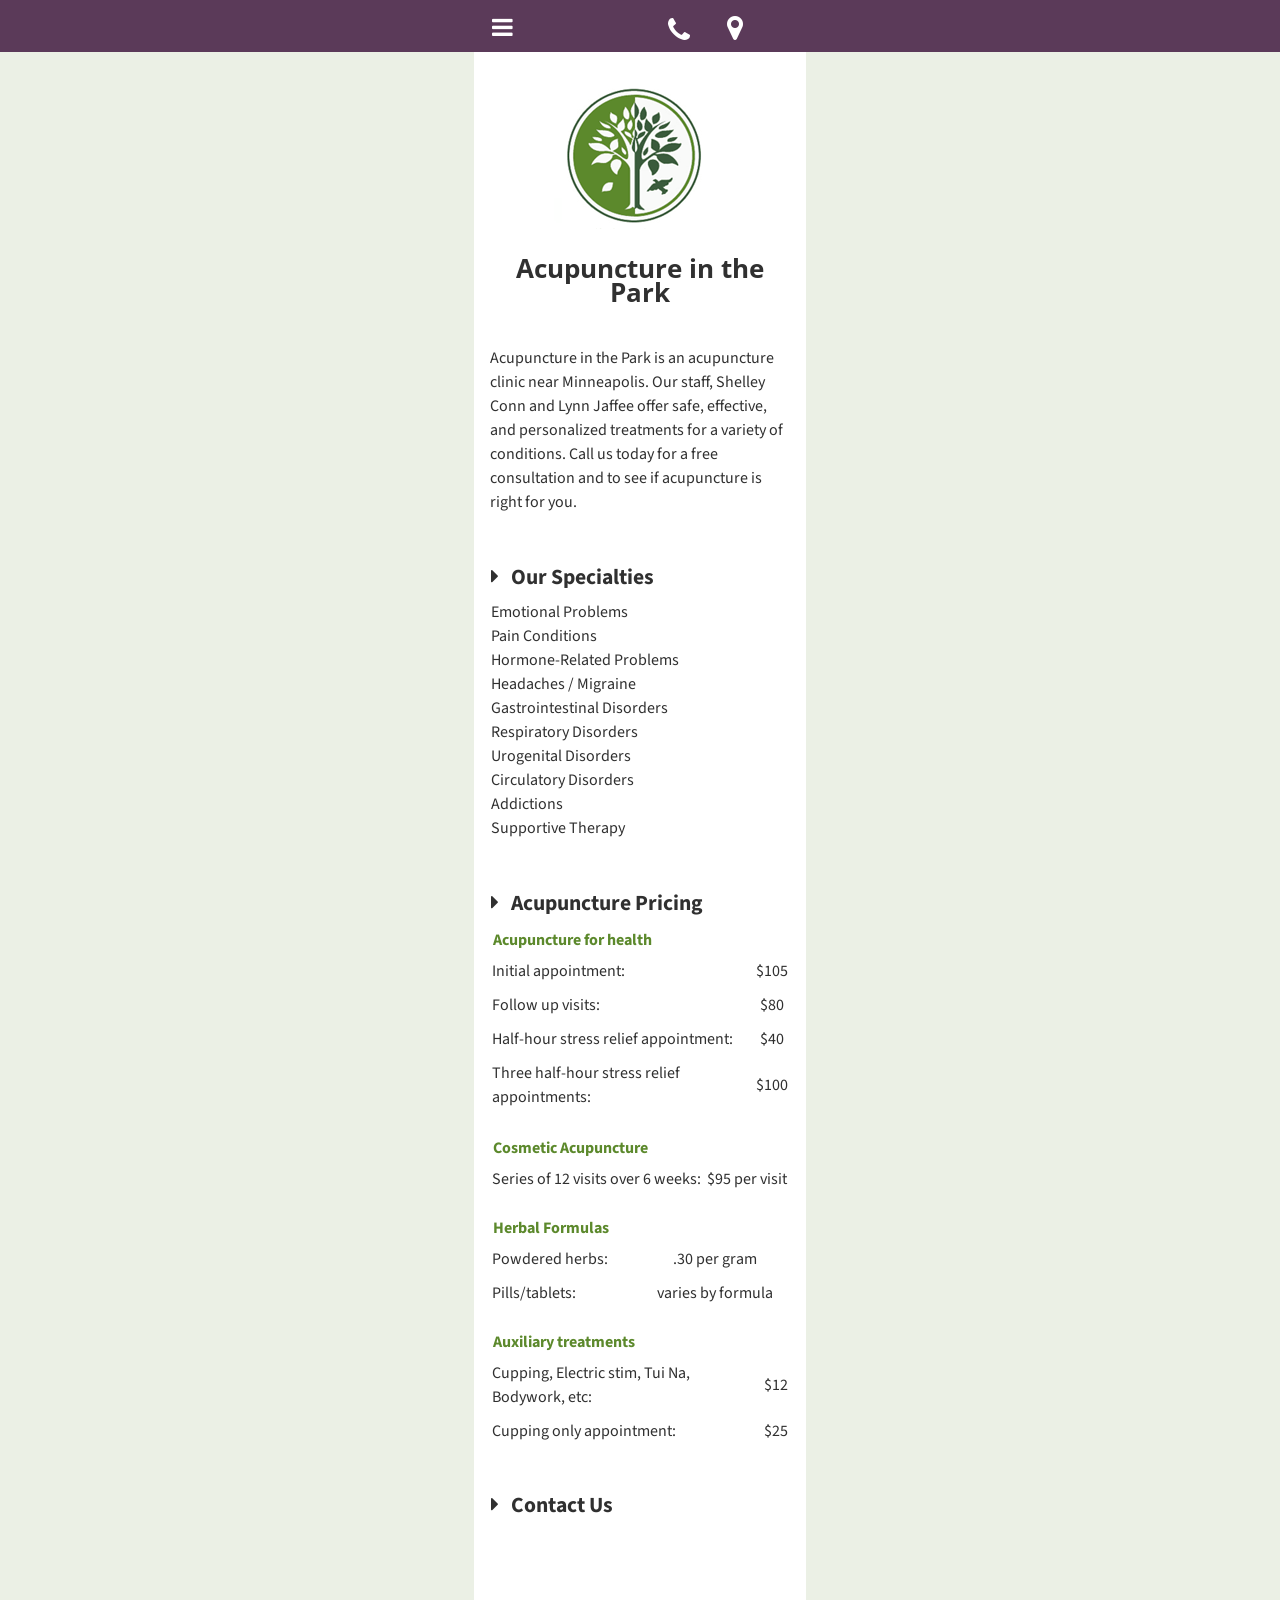
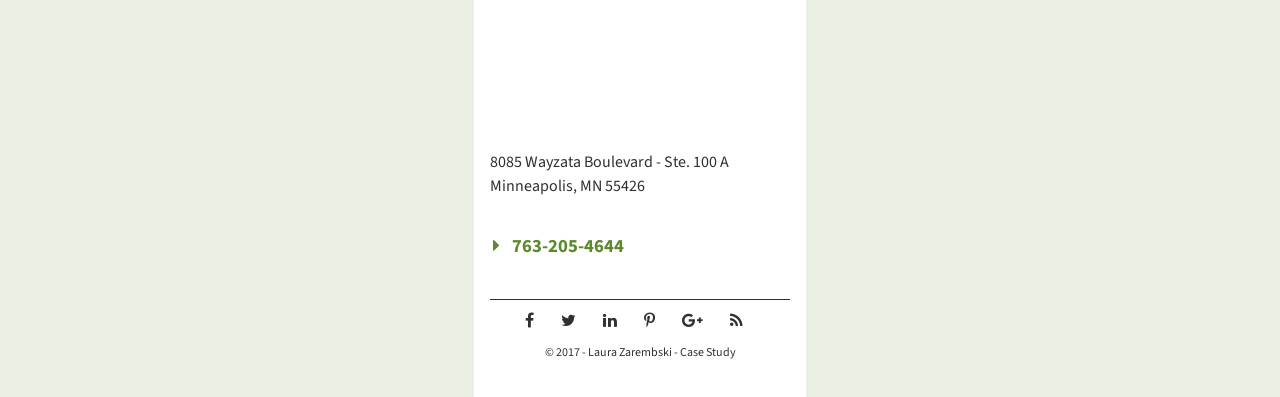
<file: week_03/index.html>
<!doctype html>

<html class="no-js" lang="">
  <head>
    <title>IDM 6660 SP17 Week Three</title>
    <meta name="description" content="The Week Three Assignment for IDM 6660 Spring 2017">
    <meta http-equiv="X-UA-Compatible" content="IE=edge,chrome=1">
    <meta charset="utf-8">
    <meta name="viewport" content="width=device-width, initial-scale=1">    
    <link rel="stylesheet" href="css/css.css">
    <link rel="stylesheet" href="https://maxcdn.bootstrapcdn.com/font-awesome/4.6.1/css/font-awesome.min.css">    
    <link href="https://fonts.googleapis.com/css?family=Open+Sans:300,400|Source+Sans+Pro" rel="stylesheet">
  </head>

  <body>
    <header>
      <img src="img/aitp_logo.gif" alt="Acupuncture in the park logo" id="logo">
      <h1>Acupuncture in the Park</h1>
    </header>    
    <nav class="navigationBar">
      <div class="navigationMenus">
      <div class=dropdownMenu>
        <i class="fa fa-bars" id="dropBtn" aria-hidden="true"></i>
        <div class="dropdownContent">
          <a href="index.html">Home</a>
          <a href="index01.html">Shelly Conn</a>
          <a href="index02.html">Lynn Jaffee</a>
          <a href="index03.html">How We Can Help You</a>   
        </div>
      </button>
        <a href="" alt="phone link"><i class="fa fa-phone" id="phone" aria-hidden="true" alt="phone icon"></i></a>
        <a target="blank"href="https://goo.gl/maps/orRHz25RRws"><i class="fa fa-map-marker" id="pin" alt="icon" aria-hidden="true"></i></a>
        </div>
    </nav>
      <section class="introduction">
        <p>Acupuncture in the Park is an acupuncture clinic near Minneapolis. Our staff, Shelley Conn and Lynn Jaffee offer safe, effective, and personalized treatments for a variety of conditions. Call us today for a free consultation and to see if acupuncture is right for you.</p>
        <h2><i class="fa fa-caret-right" aria-hidden="true"></i>Our Specialties</h2>
        <ul>
          <li>Emotional Problems</li>
          <li>Pain Conditions</li>
          <li>Hormone-Related Problems</li>
          <li>Headaches / Migraine</li>
          <li>Gastrointestinal Disorders</li>
          <li>Respiratory Disorders</li>
          <li>Urogenital Disorders</li>
          <li>Circulatory Disorders</li>
          <li>Addictions</li>
          <li>Supportive Therapy</li>
        </ul>
      </section>   
      <section>
        <h2><i class="fa fa-caret-right" aria-hidden="true"></i>Acupuncture Pricing</h2>
        <table>
          <tr>
          <th>Acupuncture for health</th>     
          </tr>
          <tr>
            <td>Initial appointment:</td>
            <td aria-dropeffect=""style="text-align:center;">$105</td>      
          </tr>      
          <tr>
            <td>Follow up visits:</td>
            <td style="text-align:center;">$80</td>      
          </tr>   
          <tr>
            <td>Half-hour stress relief appointment:</td>
            <td style="text-align:center;">$40</td>      
          </tr>
          <tr>
            <td>Three half-hour stress relief appointments:</td>
            <td style="text-align:center;">$100</td>      
          </tr>  
          <tr>
         </table>
         <table>
          <tr>
            <th>Cosmetic Acupuncture</th>
          </tr>
          <tr>
            <td>Series of 12 visits over 6 weeks:</td>
            <td style="text-align:center;">$95 per visit</td>      
          </tr>
        </table>
        <table>        
          <tr>
            <th>Herbal Formulas</th>    
          </tr>
          <tr>
            <td>Powdered herbs:</td>
            <td style="text-align:center;">.30 per gram</td>      
          </tr>   
          <tr>
            <td>Pills/tablets:</td>
            <td style="text-align:center;">varies by formula</td>   
          </tr>
        </table>
        <table>
          <tr>
            <th>Auxiliary treatments</th>    
          </tr>
          <tr>
            <td>Cupping, Electric stim, Tui Na, Bodywork, etc:</td>
            <td style="text-align:center;">$12</td>      
          </tr>   
          <tr>
            <td>Cupping only appointment:</td>
            <td style="text-align:center;">$25</td>      
          </tr>                 
        </table>
      </section>
  
    <section>
      <h2><i class="fa fa-caret-right" aria-hidden="true"></i>Contact Us</h2>
      <a target="blank"href="https://goo.gl/maps/orRHz25RRws">
        <iframe src="https://www.google.com/maps/embed?pb=!1m18!1m12!1m3!1d2822.62287151601!2d-93.38547592004794!3d44.97165647920059!2m3!1f0!2f0!3f0!3m2!1i1024!2i768!4f13.1!3m3!1m2!1s0x52b3351e4616cef7%3A0xf7200d3dc2b6efea!2s8085+Wayzata+Blvd%2C+Golden+Valley%2C+MN+55426!5e0!3m2!1sen!2sus!4v1486312034995" width="300" height="200" frameborder="0" style="border:0" allowfullscreen></iframe>
      </a>
      <div class="address">
        <p>8085 Wayzata Boulevard - Ste. 100 A<br>      
        Minneapolis, MN 55426</p>
        <a href="tel:763-205-4644" alt="phone link">
        <h3 class="cuPhone"><i class="fa fa-caret-right" aria-hidden="true"></i>763-205-4644</h3></a>
      </div>
    </section>

    <footer>
      <div class="socialMedia">
        <i class="fa fa-facebook" aria-hidden="true"></i>
        <i class="fa fa-twitter" aria-hidden="true"></i>
        <i class="fa fa-linkedin" aria-hidden="true"></i>
        <i class="fa fa-pinterest-p" aria-hidden="true"></i>
        <i class="fa fa-google-plus" aria-hidden="true"></i>
        <i class="fa fa-rss" aria-hidden="true"></i>
      </div>
      <p>© 2017 - Laura Zarembski - Case Study</p>
    </footer>
  </body>
</html>
</file>
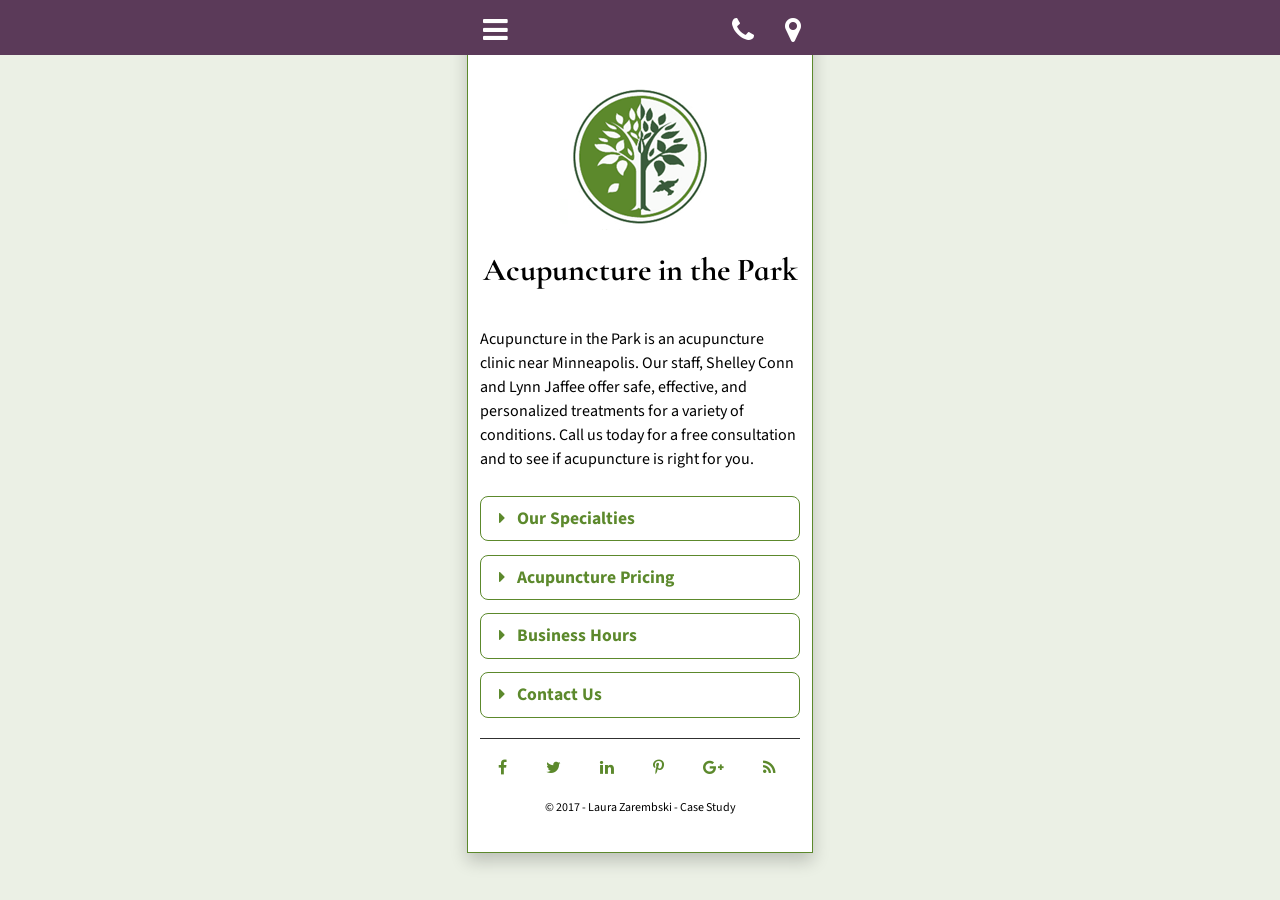
<file: week_04/index.html>
<!doctype html>

<html class="no-js" lang="">
  <head>
    <title>Acupuncture </title>
    
    <meta name="description" content="The Week Three Assignment for IDM 6660 Spring 2017">
    <meta http-equiv="X-UA-Compatible" content="IE=edge,chrome=1">
    <meta charset="utf-8">
    <meta name="viewport" content="width=device-width, initial-scale=1">
    
    <link rel="stylesheet" href="css/css.css">
    <link rel="stylesheet" href="https://maxcdn.bootstrapcdn.com/font-awesome/4.6.1/css/font-awesome.min.css">
    
    <link href="https://fonts.googleapis.com/css?family=Open+Sans:300,400|Source+Sans+Pro" rel="stylesheet">
    <link href="https://fonts.googleapis.com/css?family=Cormorant+Infant" rel="stylesheet">
  </head>

  <body>
    <header>
      <img src="img/aitp_logo.gif" alt="Acupuncture in the park logo" class="logo">
      <h1 class="logo">Acupuncture in the Park</h1>
    </header>
    
    <nav class="navigationBar">
      <div class="navigationMenus">        
        <div class=dropdownMenu>
          <i onclick="myFunction()" class="fa fa-bars" aria-hidden="true" id="dropBtn"></i> <div class="dropdownContent" id="myDropdownContent">
            <a href="index.html">Home</a>
            <a href="index01.html">Shelly Conn</a>
            <a href="index02.html">Lynn Jaffee</a>
            <a href="index03.html">How We Can Help You</a>
            <a href="index04.html">Acuptuncture Facts</a>
            <a href="index05.html">How To Choose An Acupuncturist</a>
            <a href="index06.html">Success Stories</a>
          </div>
        </div>
        <div class="rightMenu">        
          <a target="blank"href="https://goo.gl/maps/orRHz25RRws"><i class="fa fa-map-marker" id="pin" alt="icon" aria-hidden="true"></i></a>
          <a href="tel:763-205-4644" alt="phone link"><i class="fa fa-phone" id="phone" aria-hidden="true" alt="phone icon"></i></a>  
        </div>        
      </div>
    </nav>

    <section class="hpIntroduction">
      <p>Acupuncture in the Park is an acupuncture clinic near Minneapolis. Our staff, Shelley Conn and Lynn Jaffee offer safe, effective, and personalized treatments for a variety of conditions. Call us today for a free consultation and to see if acupuncture is right for you.</p>
    </section>
    
    <section>
      <button class="accordion"><i class="fa fa-caret-right" aria-hidden="true"></i>Our Specialties</button>
      <div class="panel">
        <ul>
          <li>Emotional Problems</li>
          <li>Pain Conditions</li>
          <li>Hormone-Related Problems</li>
          <li>Headaches / Migraine</li>
          <li>Gastrointestinal Disorders</li>
          <li>Respiratory Disorders</li>
          <li>Urogenital Disorders</li>
          <li>Circulatory Disorders</li>
          <li>Addictions</li>
          <li>Supportive Therapy</li>
        </ul>
      </div>   
    </section>
    
    <section>       
      <button class="accordion"><i class="fa fa-caret-right" aria-hidden="true"></i>Acupuncture Pricing</button>
      <div class="panel">
        <div class="pricing-container">
          <h4 class="pricing-subhead">Acupunture for health</h4>
          <ul class="pricelist">
            <li class="list">Initial appointment</li>
            <li class="price">$105</li>
          </ul>
          <ul class="pricelist">
            <li class="list">Follow up visits</li>
            <li class="price">$80</li>
          </ul>          
          <ul class="pricelist">
            <li class="list">Half-hour stress relief appointment</li>
            <li class="price">$40</li>
          </ul>           
          <ul class="pricelist">
            <li class="list">Three half-hour stress relief appointments</li>
            <li class="price">$100</li>
          </ul>             
        </div>
        <div class="pricing-container">
          <h4 class="pricing-subhead">Cosmetic Acupuncture</h4>
          <ul class="pricelist">
            <li class="list">Series of 12 visits over 6 weeks</li>
            <li class="price">$95 per visit</li>
          </ul>
        </div>
        <div class="pricing-container">
          <h4 class="pricing-subhead">Herbal Formulas</h4>
          <ul class="pricelist">
            <li class="list">Powdered herbs</li>
            <li class="price">.30 per gram</li>
          </ul>
          <ul class="pricelist">
            <li class="list">Pills/tablets</li>
            <li class="price">varies by formula</li>
          </ul>                      
        </div>
        <div class="pricing-container">
          <h4 class="pricing-subhead">Auxiliary treatments</h4>
          <ul class="pricelist">
            <li class="list">Cupping, Electric stim, Tui Na, Bodywork, etc</li>
            <li class="price">$12</li>
          </ul>
          <ul class="pricelist">
            <li class="list">Cupping only appointment</li>
            <li class="price">$25</li><br><br>
          </ul>                      
        </div>
      </div>
    </section>
    
    <section>
      <button class="accordion"><i class="fa fa-caret-right" aria-hidden="true"></i>Business Hours</button>
      <div class="panel">
        <ul class="businessHours">
          <li class="day">Monday</li>
          <li class="hours">8:00am - 4:00pm</li>
        </ul>
        <ul class="businessHours">
          <li class="day">Tuesday</li>
          <li class="hours">8:00am - 4:00pm</li>
        </ul>          
        <ul class="businessHours">
          <li class="day">Wednesday</li>
          <li class="hours">8:00am - 4:00pm</li>
        </ul>          
        <ul class="businessHours">
          <li class="day">Thursday</li>
          <li class="hours">8:00am - 4:00pm</li>
        </ul>           
        <ul class="businessHours">
          <li class="day">Friday</li>
          <li class="hours">8:00am - 4:00pm</li>
        </ul>           
        <ul class="businessHours">
          <li class="day">Saturday</li>
          <li class="hours">8:00am - 4:00pm</li>
        </ul>            
        <ul class="businessHours">
          <li class="day">Sunday</li>
          <li class="hours">Closed</li>
        </ul>
      </div>
    <section>

    <section>
      <button class="accordion"><i class="fa fa-caret-right" aria-hidden="true"></i>Contact Us</button>
      <div class="panel">
        <a target="blank"href="https://goo.gl/maps/orRHz25RRws">
        <iframe src="https://www.google.com/maps/embed?pb=!1m18!1m12!1m3!1d2822.62287151601!2d-93.38547592004794!3d44.97165647920059!2m3!1f0!2f0!3f0!3m2!1i1024!2i768!4f13.1!3m3!1m2!1s0x52b3351e4616cef7%3A0xf7200d3dc2b6efea!2s8085+Wayzata+Blvd%2C+Golden+Valley%2C+MN+55426!5e0!3m2!1sen!2sus!4v1486312034995" width="300" height="200" frameborder="0" style="border:0" allowfullscreen></iframe>
        </a>
        <div class="address">
          <p>8085 Wayzata Boulevard - Ste. 100 A<br>      
          Minneapolis, MN 55426</p>
          <a href="tel:763-205-4644" alt="phone link">
          <h3 class="cuPhone"><i class="fa fa-caret-right" aria-hidden="true"></i>763-205-4644</h3></a>
        </div>
      </div>
    </section>

    <footer>
      <div class="socialMedia">
        <a href="https://www.facebook.com/share.php?u=http%3A%2F%2Facupunctureinthepark.com%2F&t=Home">
          <i class="fa fa-facebook" aria-hidden="true" ></i>
        </a>
        <a href="https://twitter.com/login?redirect_after_login=%2Fhome%3Fstatus%3DHome%2520-%2520http%253A%252F%252Facupunctureinthepark.com%252F%2520">   
          <i class="fa fa-twitter" aria-hidden="true"></i>
        </a>
        <a href="https://www.linkedin.com/shareArticle mini=true&url=http%3A%2F%2Facupunctureinthepark.com%2F&title=Home&source=Acupuncture+in+the+Park+-+Acupuncture+and+Chinese+Medicine+in+MN&summary=Acupuncture+is%0D%0ASafe%2C+Effective%2C+Natural+and+Drug-Free+%0D%0AAt+Acupuncture+in+the+Park%2C+we%27re+here+to+help+you.%C2%A0+We+take+the+time+to+understand%C2%A0what+you+need%C2%A0and+develop+a+personally+tailored+plan--one+that+will+help+you+feel+better+fast.+%C2%A0We%C2%A0will">        
          <i class="fa fa-linkedin" aria-hidden="true"></i>
        </a>
        <a href="https://www.pinterest.com/pin/create/button/?url=http%3A%2F%2Facupunctureinthepark.com%2F&media=http%3A%2F%2Facupunctureinthepark.com%2Fwp-content%2Fuploads%2Fcontactbutton.gif&description=Acupuncture%20is%0D%0ASafe%2C%20Effective%2C%20Natural%20and%20Drug-Free%20%0D%0AAt%20Acupuncture%20in%20the%20Park%2C%20we're%20here%20to%20help%20you.%C2%A0%20We%20take%20the%20time%20to%20understand%C2%A0what%20you%20need%C2%A0and%20develop%20a%20personally%20tailored%20plan--one%20that%20will%20help%20you%20feel%20better%20fast.%20%C2%A0We%C2%A0will">
          <i class="fa fa-pinterest-p" aria-hidden="true"></i>
        </a>
        <a href="https://plus.google.com/up/accounts/upgrade/?continue=https://plus.google.com/share?url%3Dhttp://acupunctureinthepark.com/">
          <i class="fa fa-google-plus" aria-hidden="true"></i>
        </a>
        <a href="feed://acupunctureinthepark.com/feed/">  
          <i class="fa fa-rss" aria-hidden="true"></i>
        </a> 
      </div>
      <p>© 2017 - Laura Zarembski - Case Study</p>
    </footer>
  </body>
</html>

      
<script>
/* NAVIGATION - referenced: http://www.w3schools.com/howto/tryit.asp?filename=tryhow_css_js_dropdown  */  
function myFunction() {
  document.getElementById("myDropdownContent").classList.toggle("show");
}  
window.onclick = function(event) {
if
  (!event.target.matches('.dropBtn')) {
    var dropdowns =        document.getElementByClassName("dropdownContent");
    var i;
    for (i = 0; i < dropdowns.length; i++) {
      var openDropdown = dropdowns[i];
      if(openDropdown.classList.contains ('show')) {
        OpenDropdown.classList.remove('show');
      }
    }
  }
}  
  

var acc = document.getElementsByClassName("accordion");
var i;

for (i = 0; i < acc.length; i++) {
  acc[i].onclick = function() {
    this.classList.toggle("active");
    var panel = this.nextElementSibling;
    if (panel.style.maxHeight){
  	  panel.style.maxHeight = null;
    } else {
  	  panel.style.maxHeight = panel.scrollHeight + "px";
    } 
  }
}
</script>
</file>
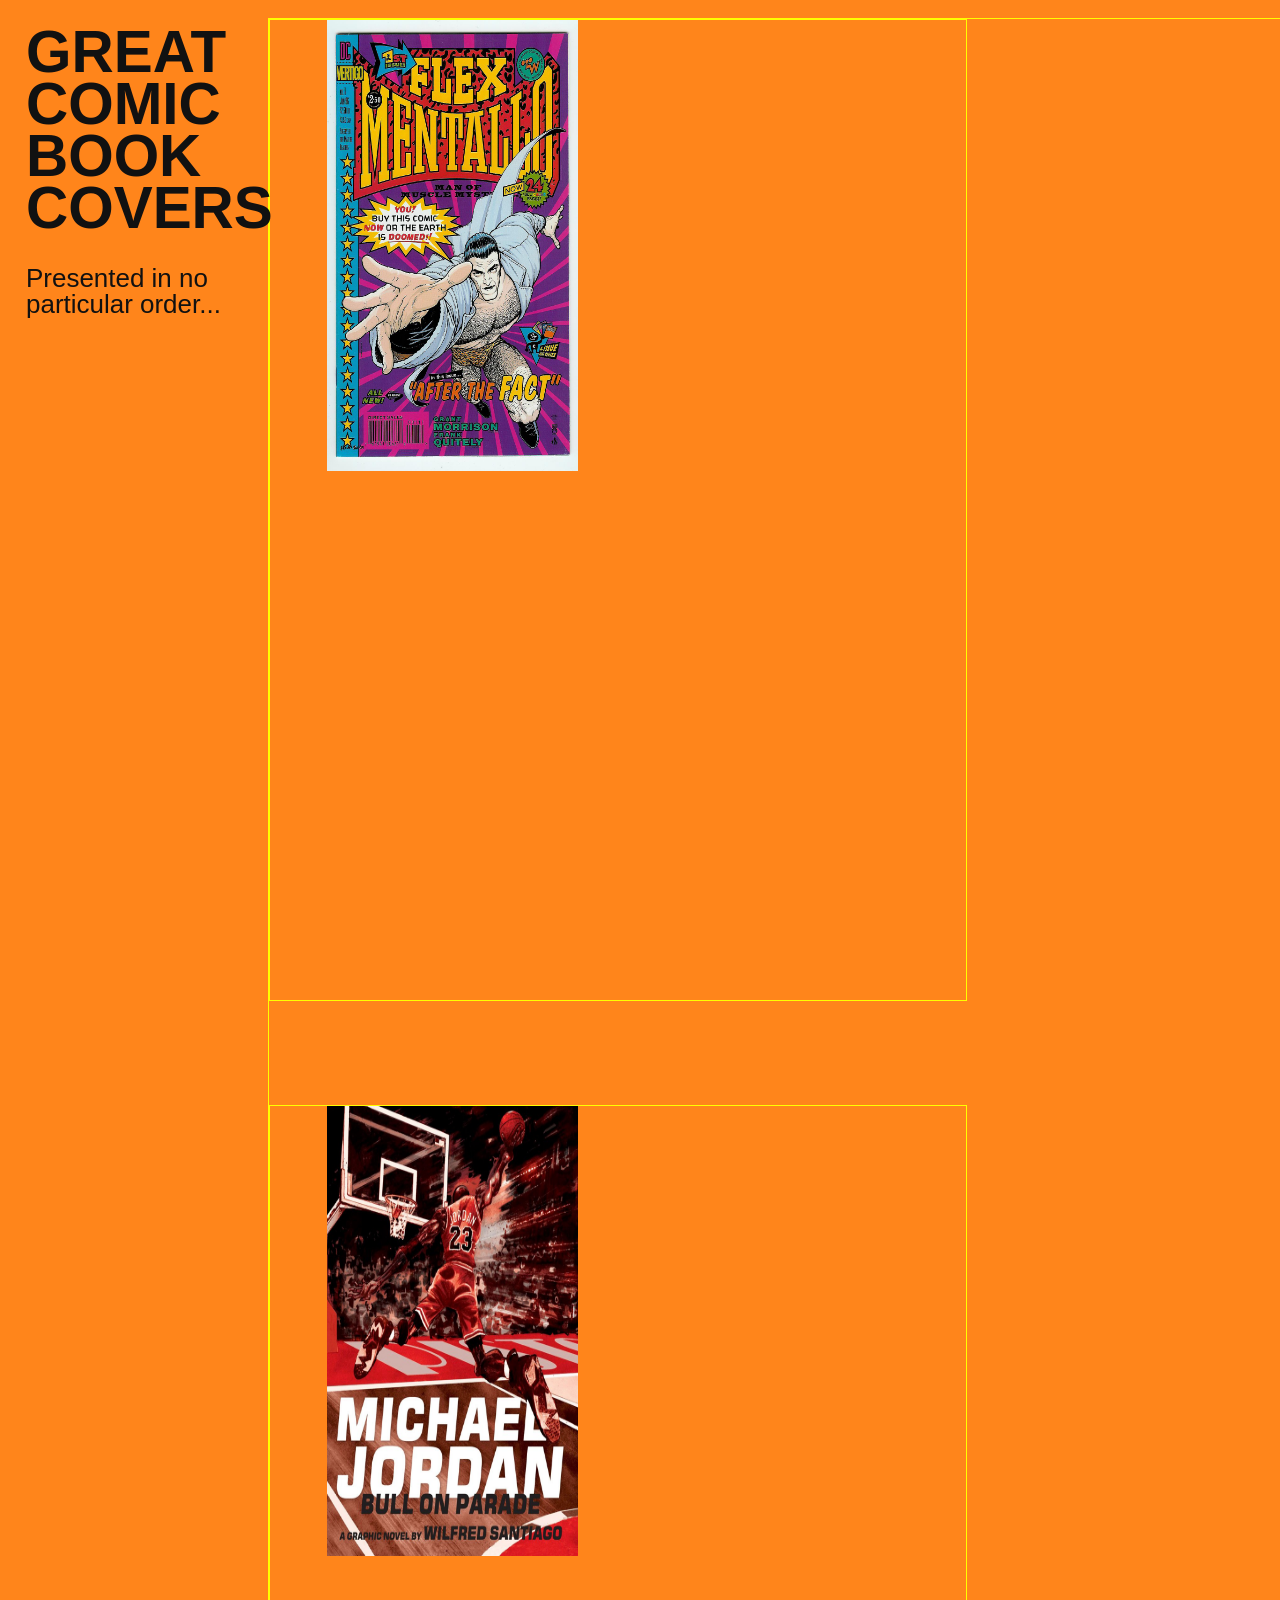
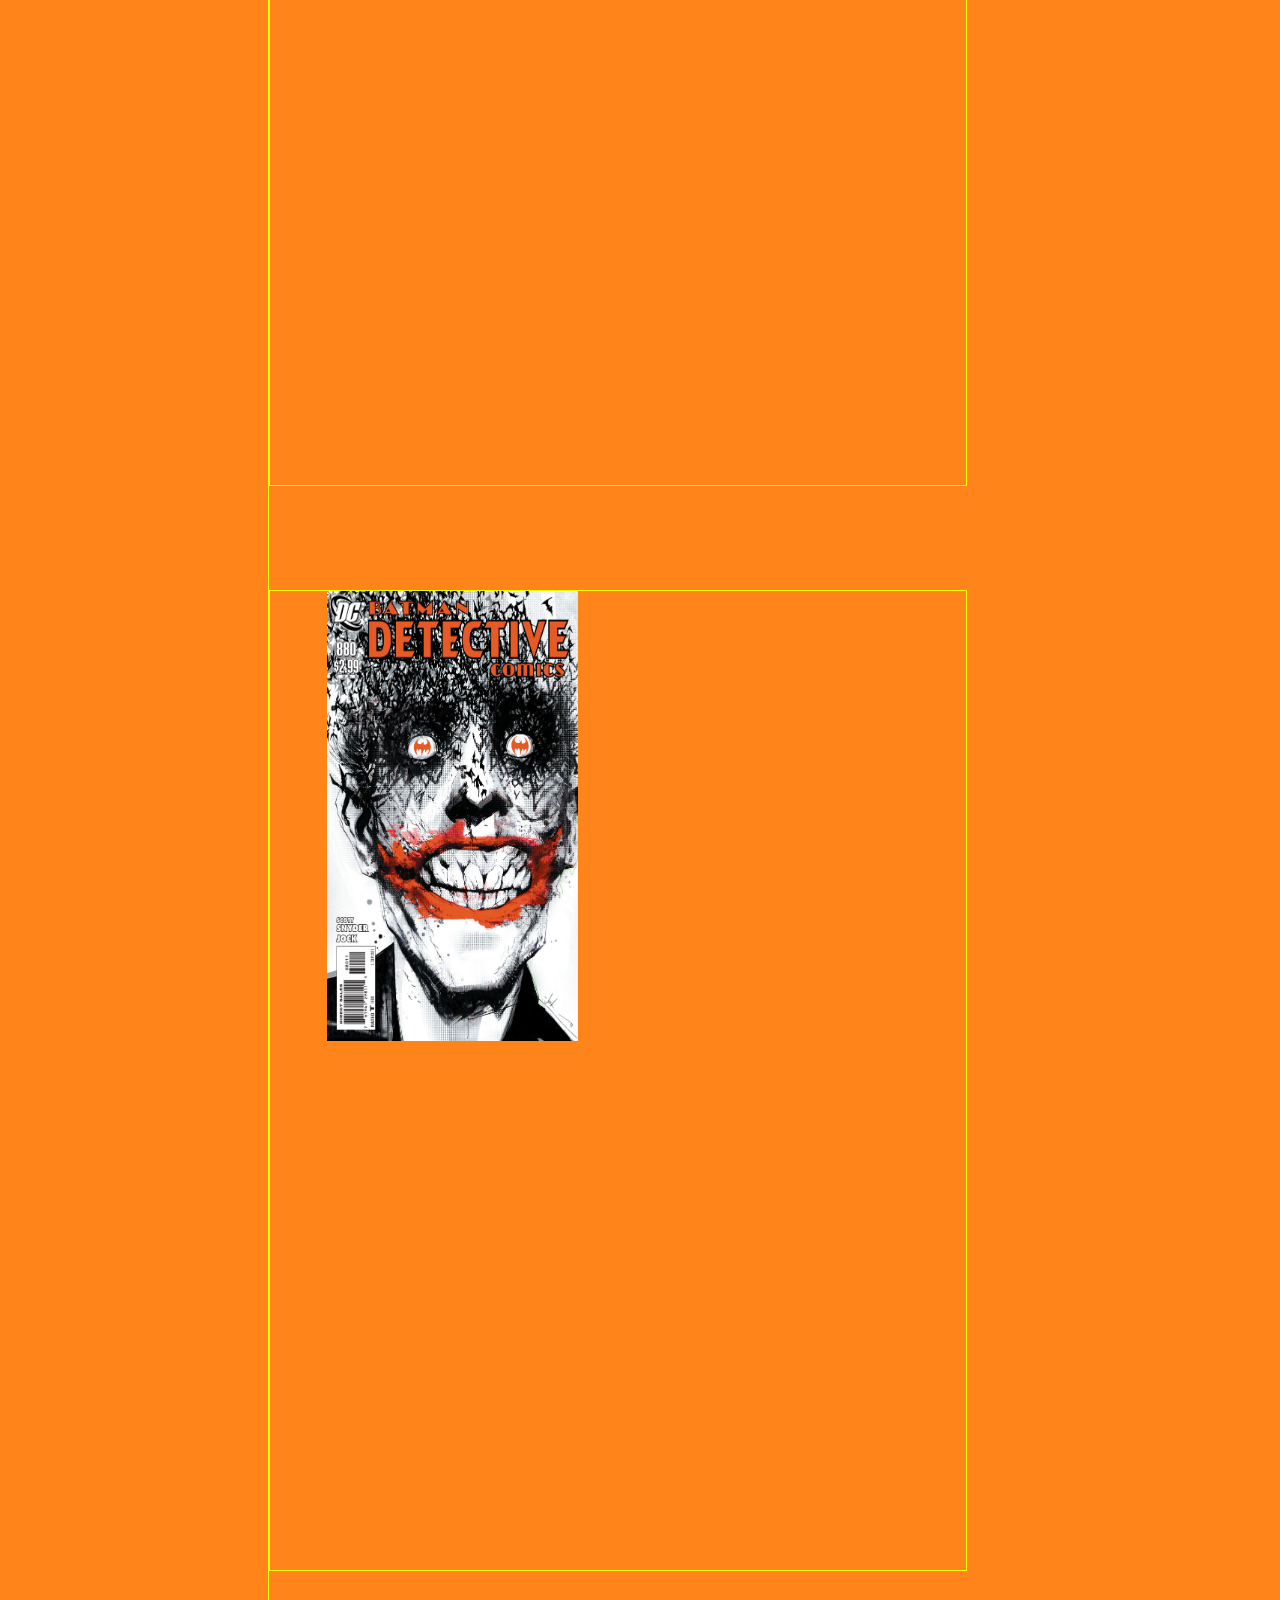
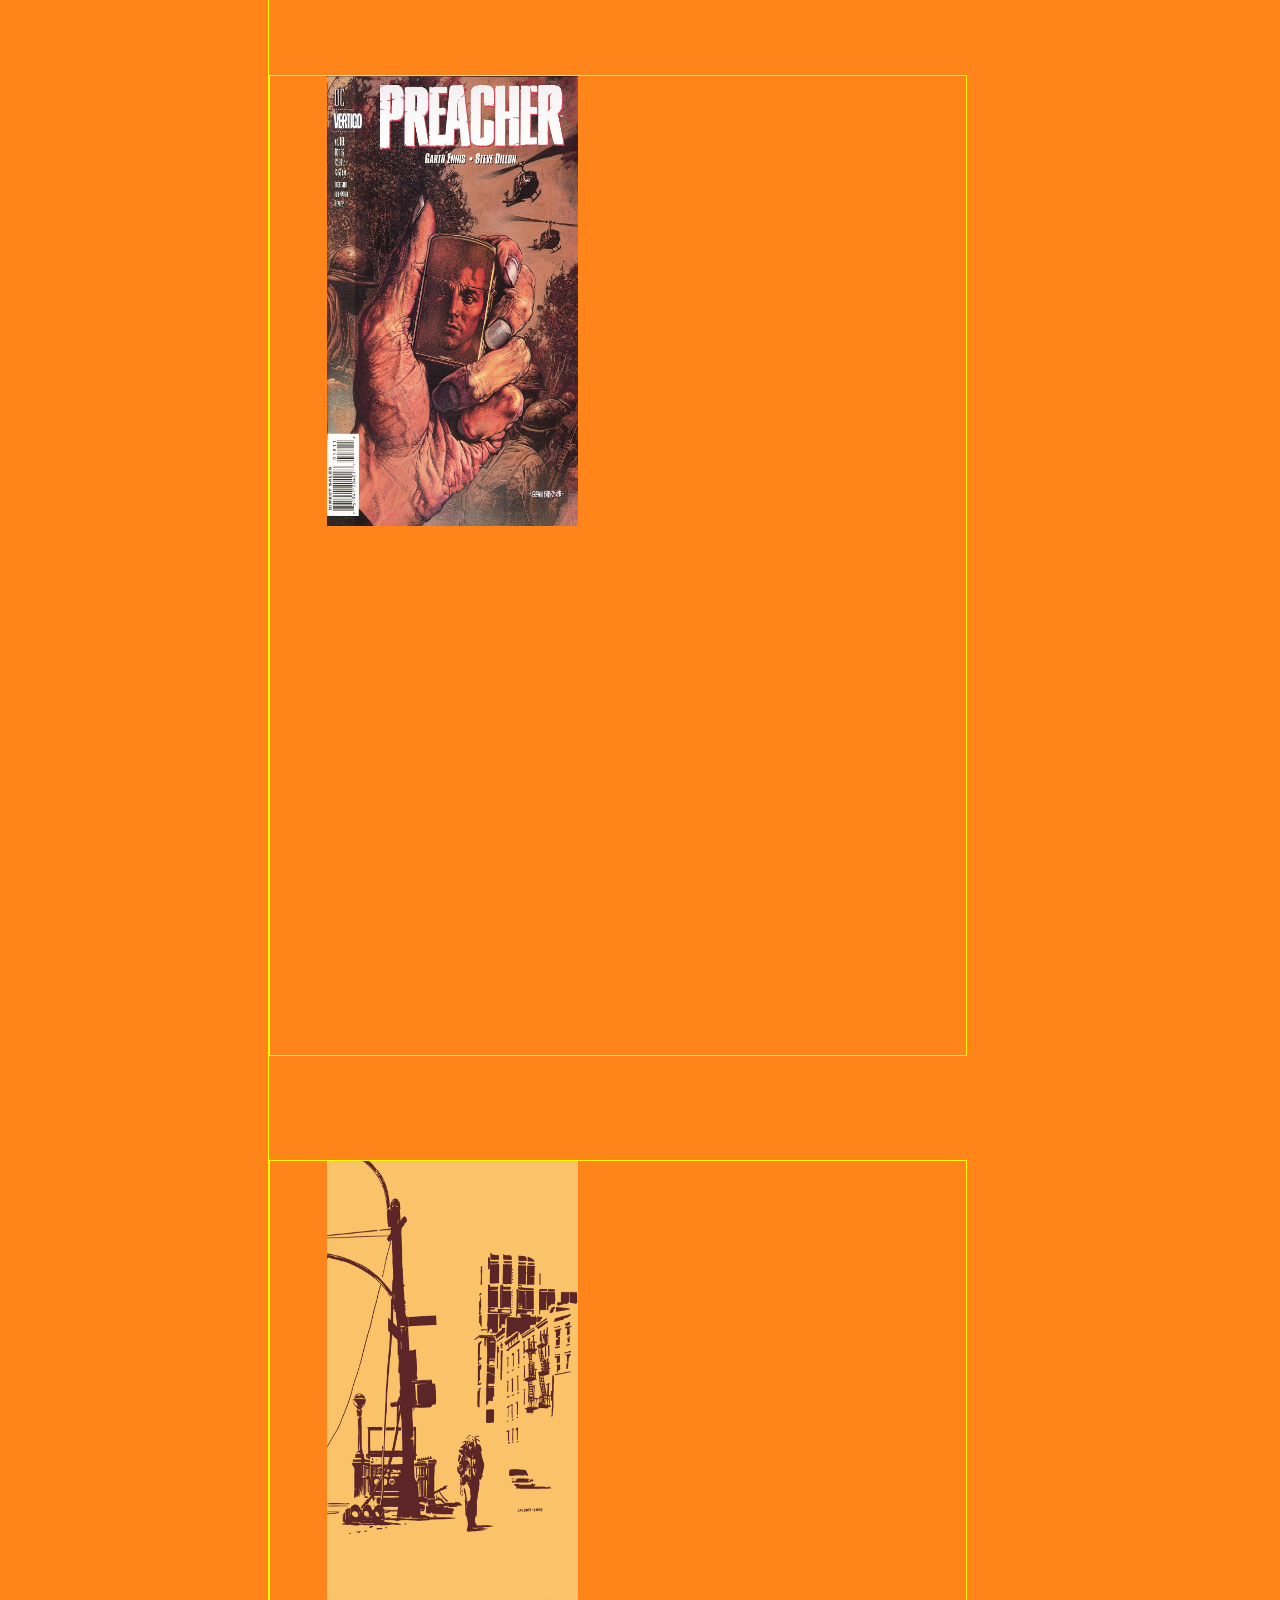
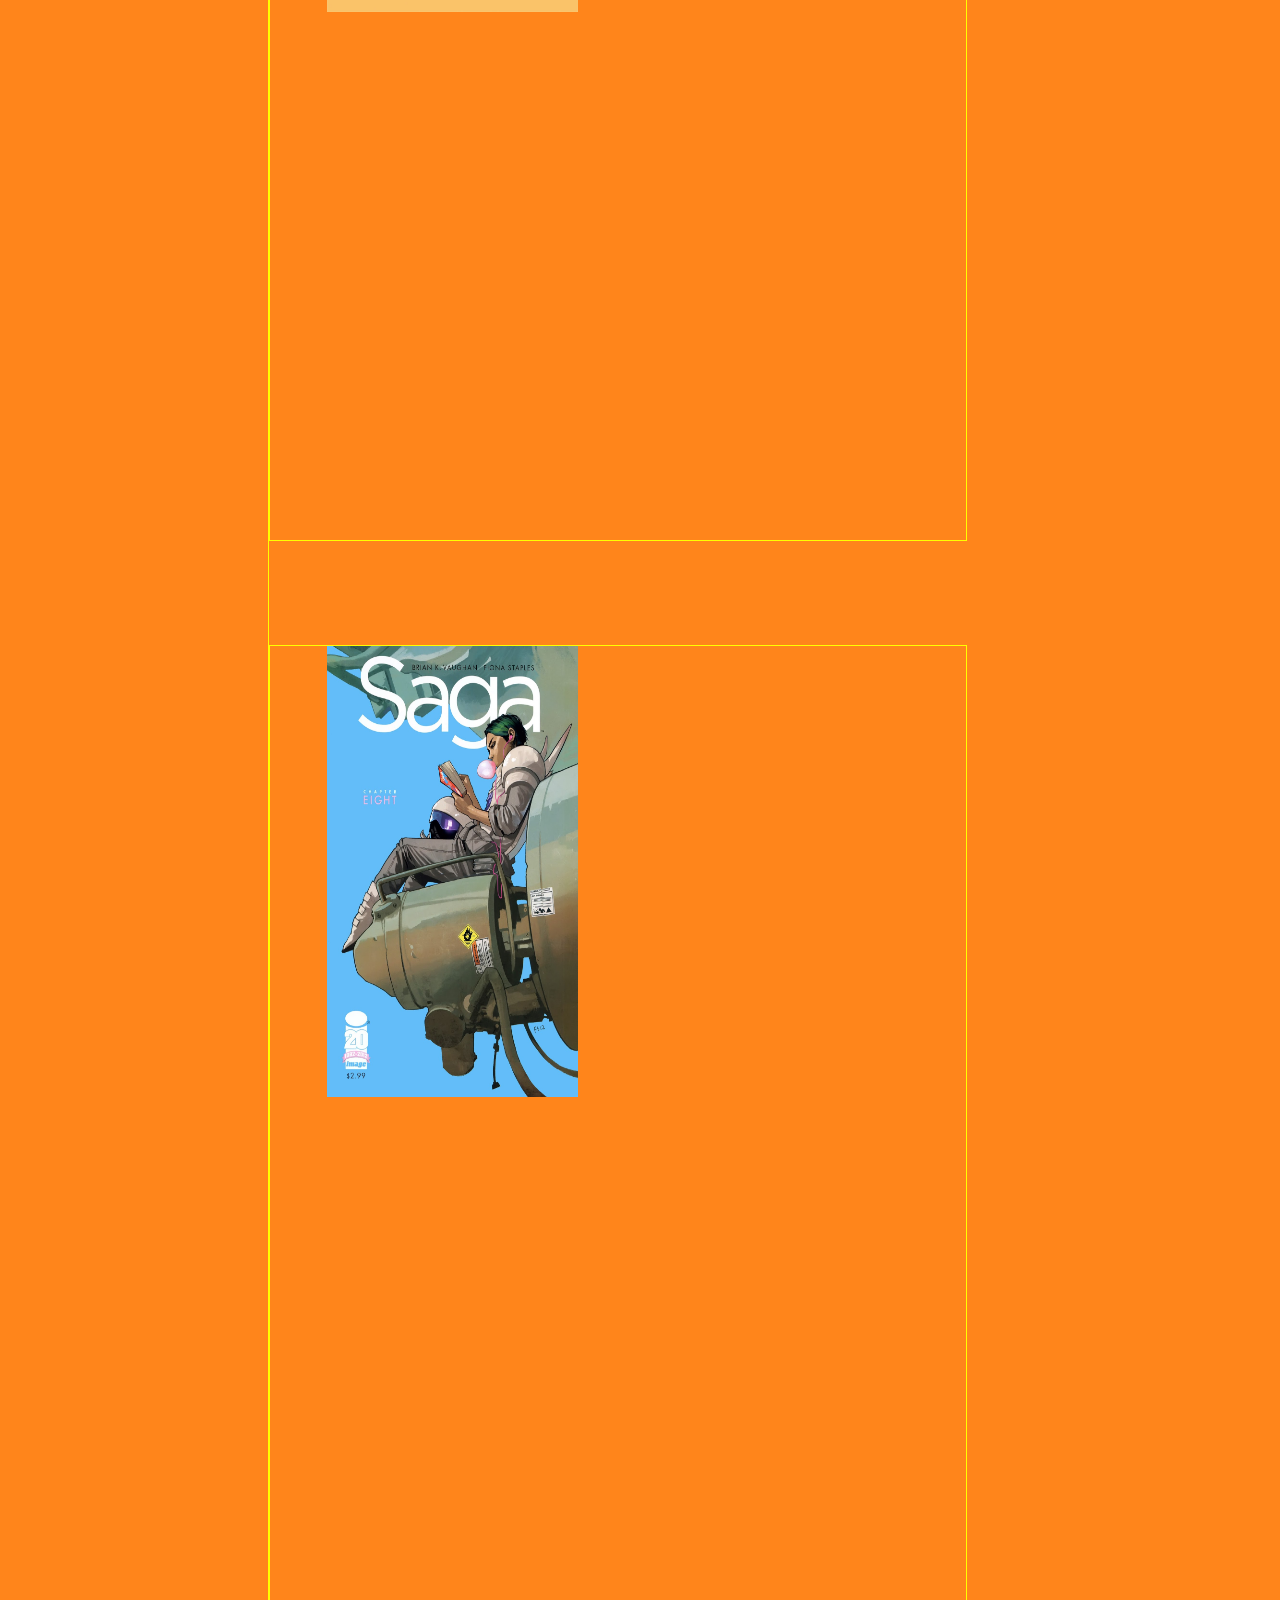
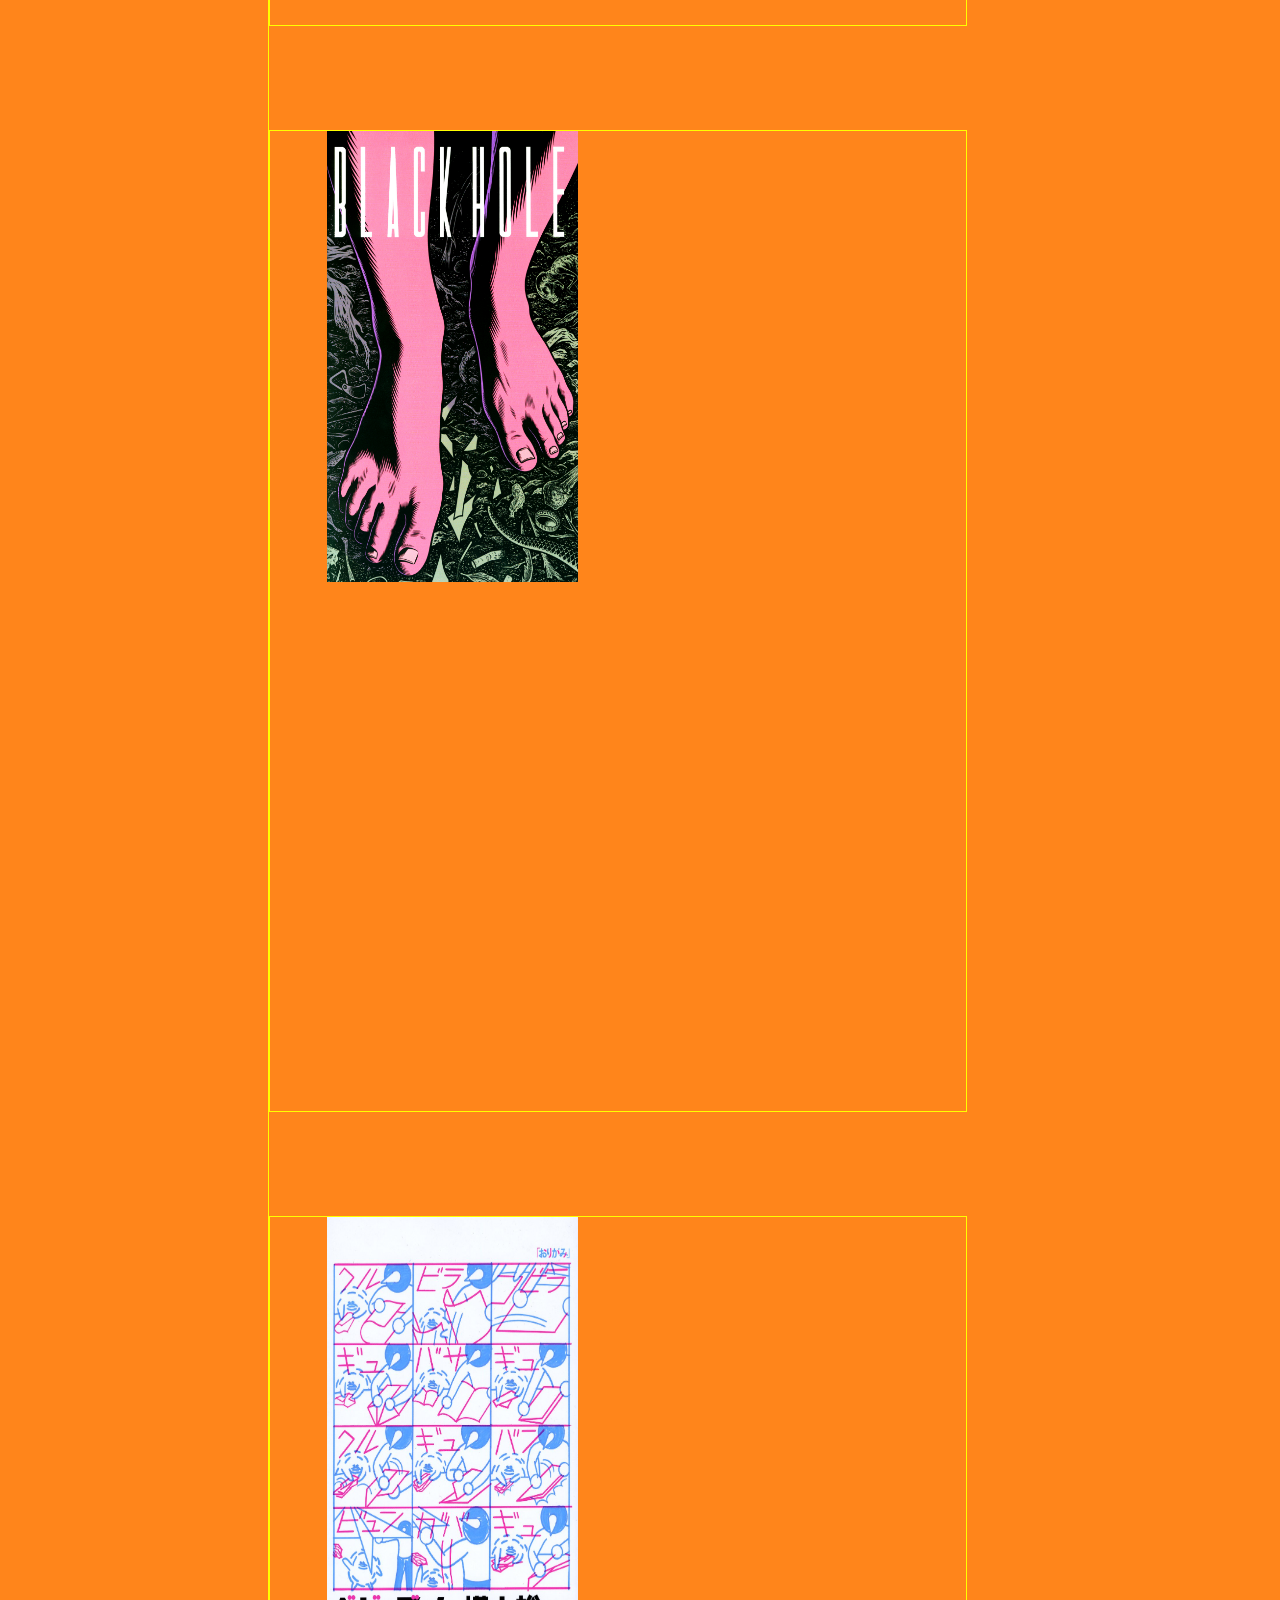
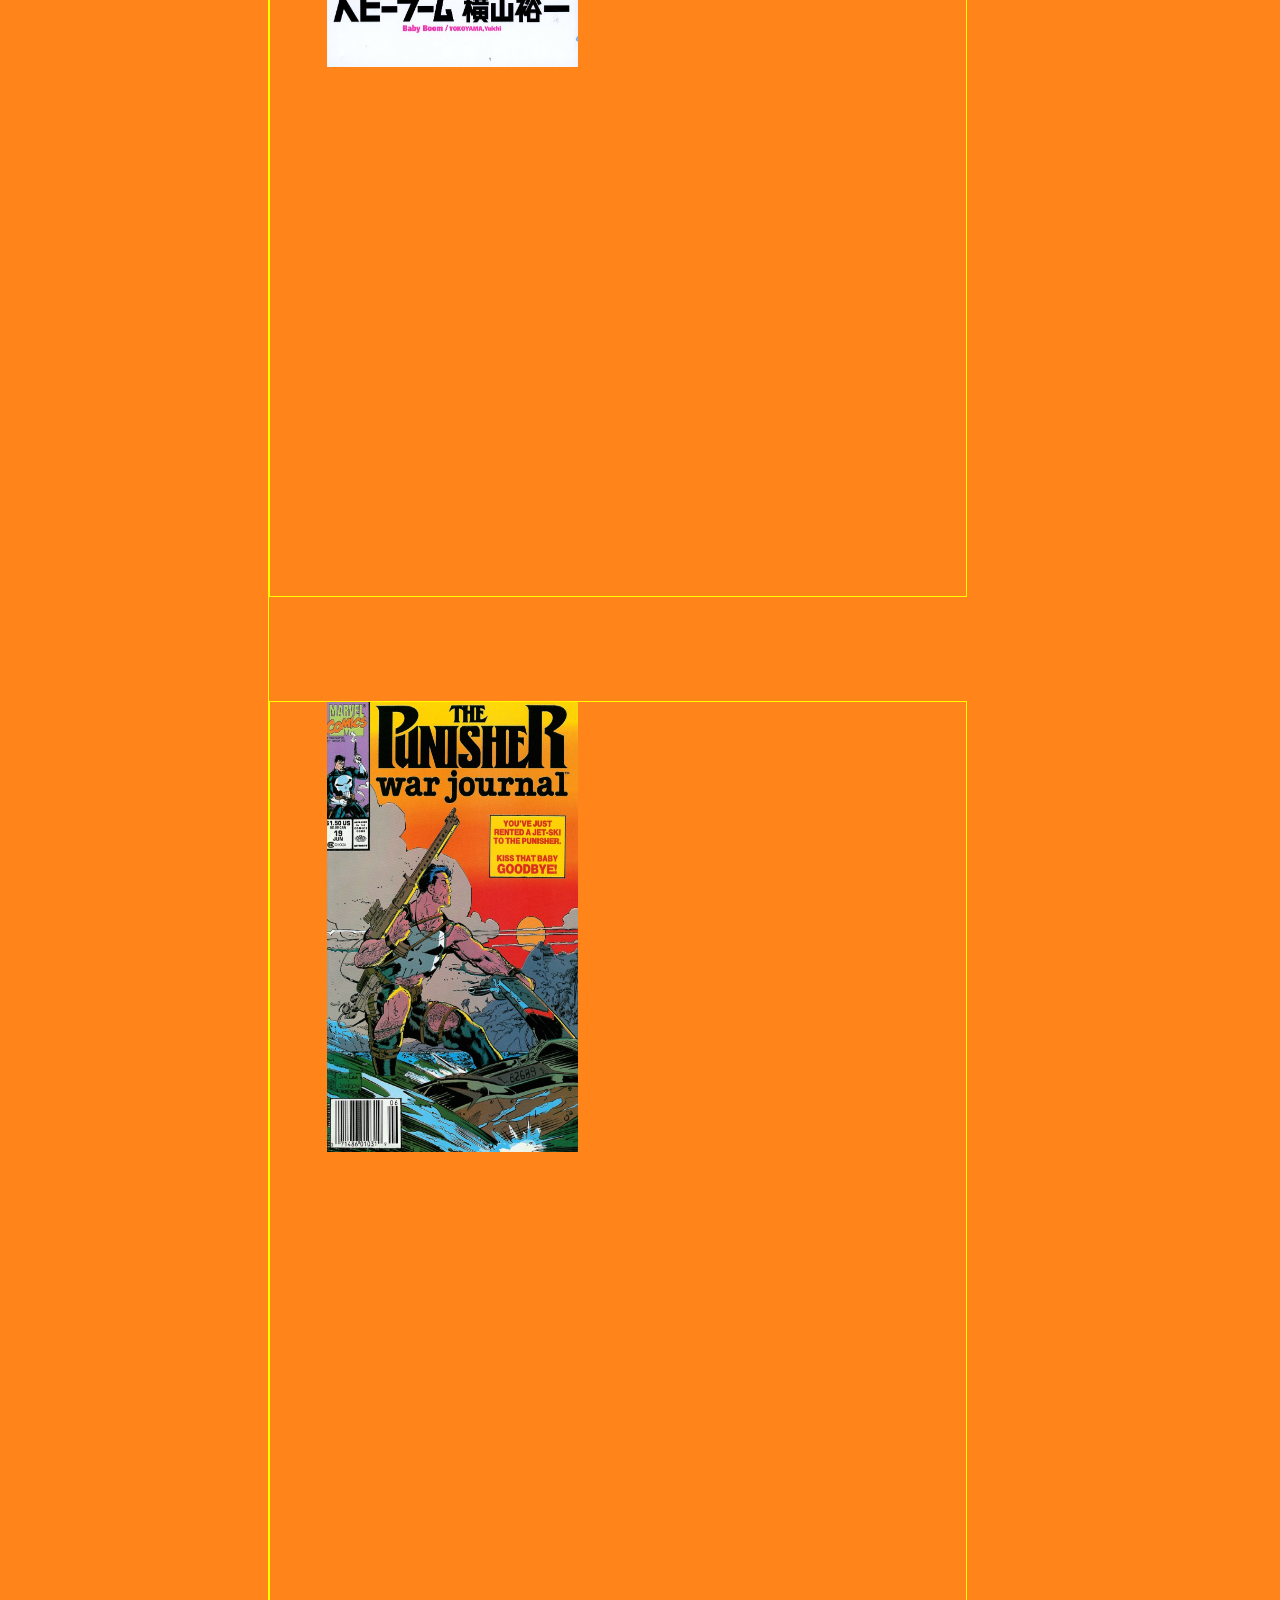
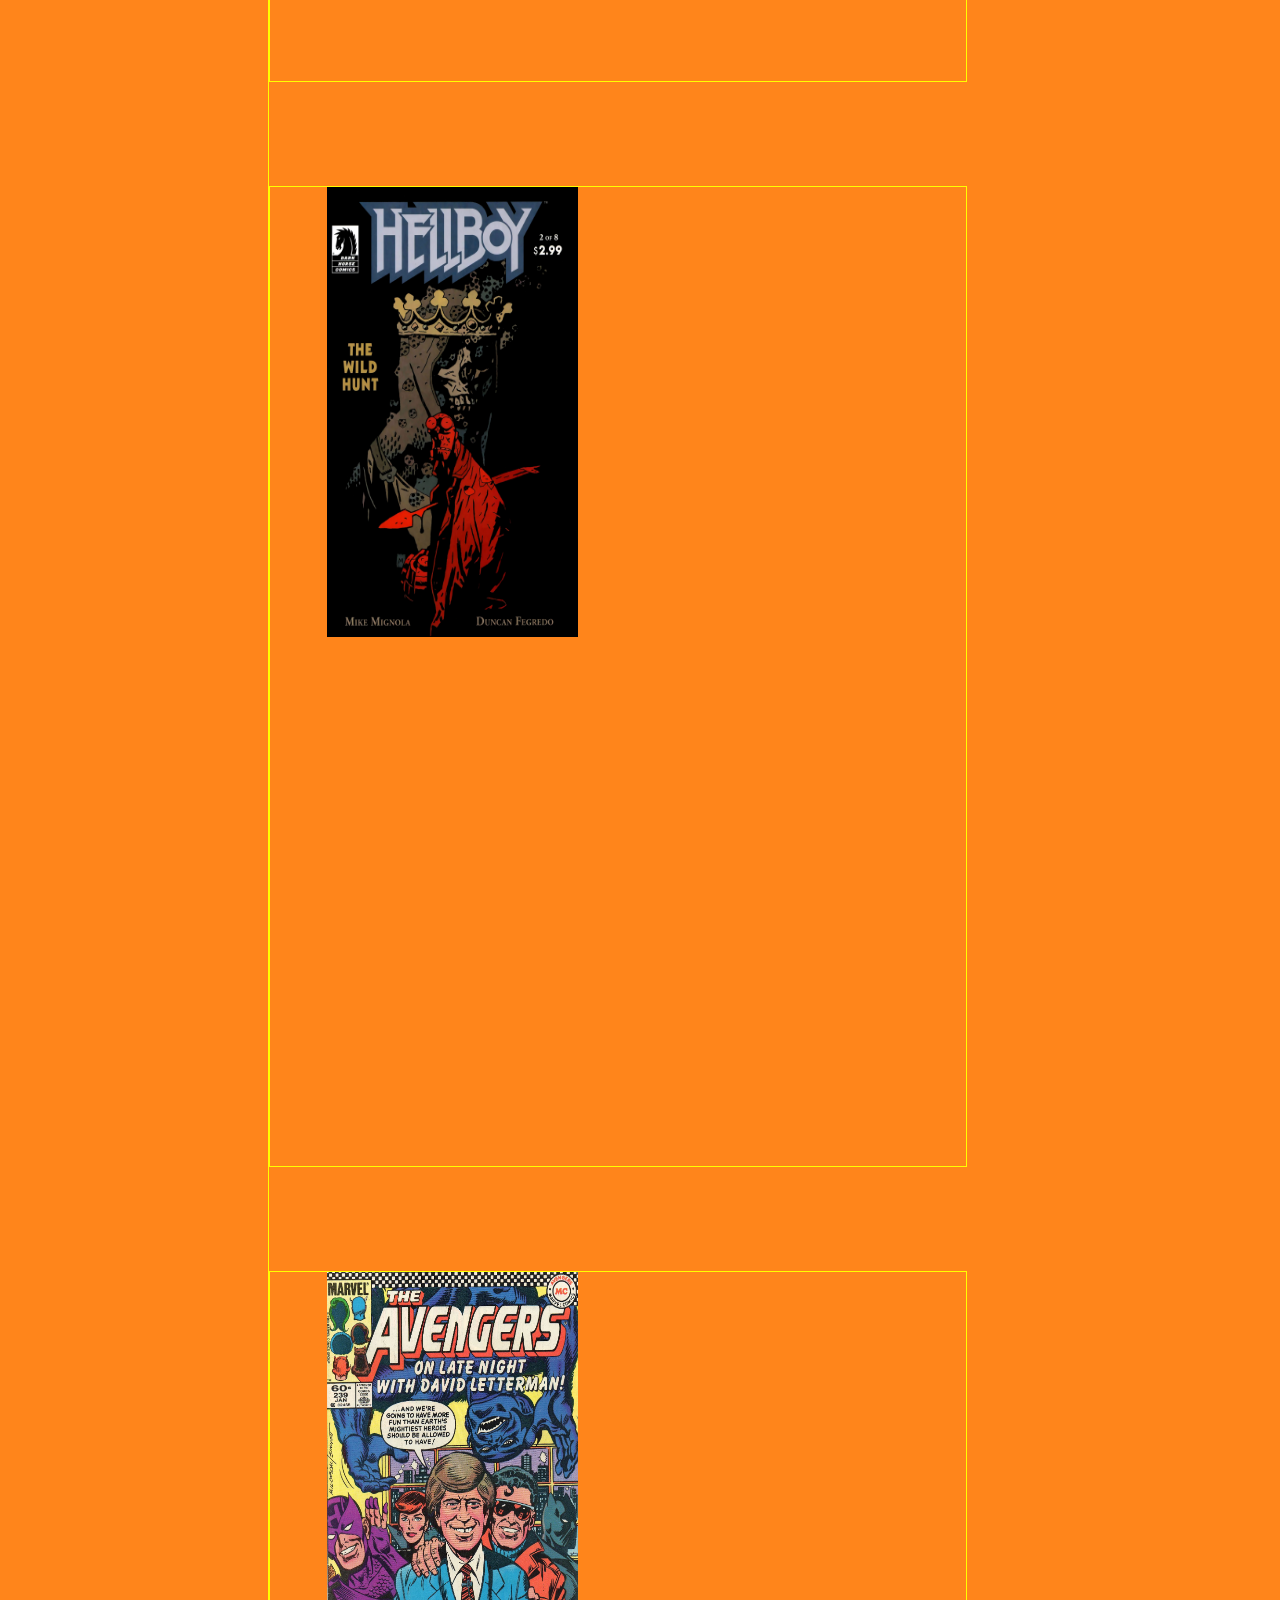
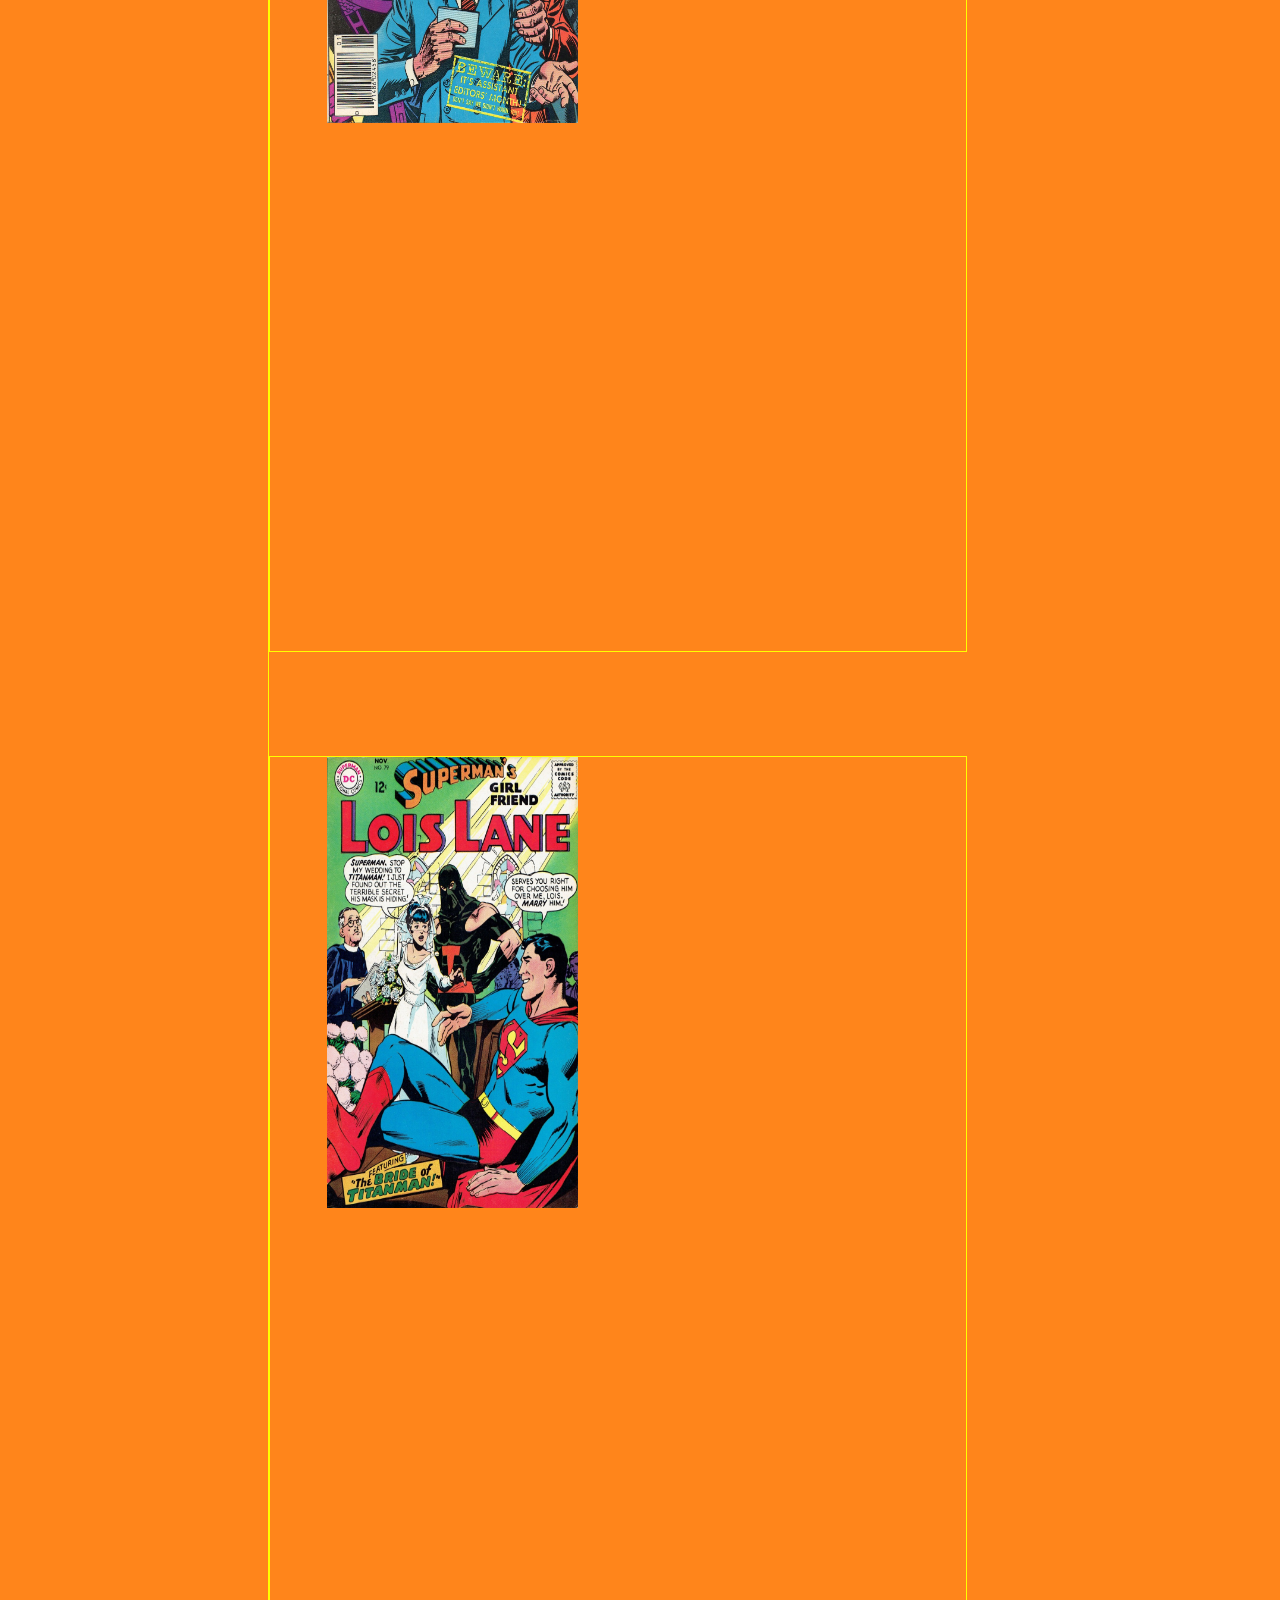
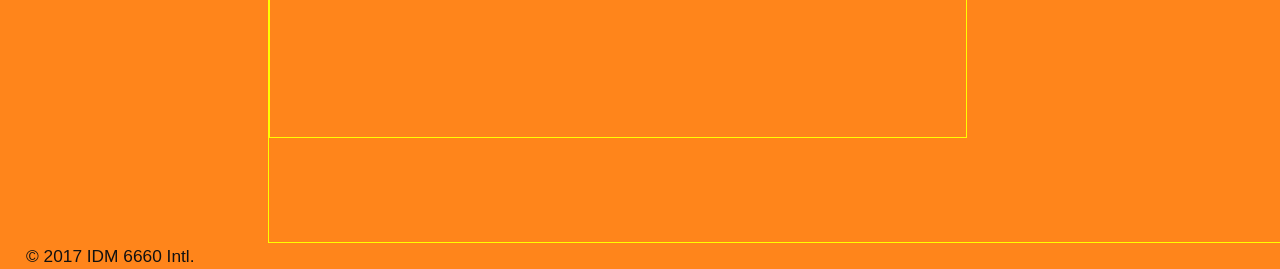
<file: week_02/public/index.html>
<!DOCTYPE html>
<html>
  <head>
    <title>Week 2 Final Assignment</title>
    <link rel="stylesheet" type="text/css" href="css/css.css" />
    <meta name="viewport" content="width=device-width, initial-scale=1">
  </head>
  <body>
    <header>
      <h1 class="font-scale-up-3">Great Comic Book Covers</h1>
      <h2 class="font-scale-up-1">Presented in no particular order...</h2>
    </header>
    <main role="main" class="clearfix" id="one">
      <article class="clearfix" "one">
        <h1 class="font-scale-up-2">Flex Mentallo #1</h1>
        <h2 class="font-scale-up-1">by Frank Quitley</h2>
        <img class="cover-img" src="img/flex_mentallo_001.jpg" />
        <p><span>Praesent fermentum risus ut lacus commodo vel gravida metus cursus. Sed consequat luctus tortor, sit amet suscipit sem lobortis quis. Quisque mattis blandit erat at feugiat. Nam sodales accumsan tortor, sit amet rhoncus quam egestas in. Praesent erat dui, fringilla ac congue sit amet, elementum sed quam. Vivamus ut diam sit amet erat convallis sollicitudin. Sed at leo nunc, ac mattis quam. Nam molestie auctor mi ut vestibulum. Donec iaculis metus lorem, eu sodales quam. Ut quis magna eget neque elementum iaculis at a mauris. Maecenas hendrerit diam at nisi laoreet placerat. Suspendisse potenti. Class aptent taciti sociosqu ad litora torquent per conubia nostra, per inceptos himenaeos.</span></p>
      </article>
      <article class="clearfix" id="two">
        <h1 class="font-scale-up-2">Michael Jordan: Bull On Parade</h1>
        <h2 class="font-scale-up-1">by Wilfred Santiago</h2>
        <img class="cover-img" src="img/michael_jordan_bull_on_parade.jpg" />
        <p><span>Praesent fermentum risus ut lacus commodo vel gravida metus cursus. Sed consequat luctus tortor, sit amet suscipit sem lobortis quis. Quisque mattis blandit erat at feugiat. Nam sodales accumsan tortor, sit amet rhoncus quam egestas in. Praesent erat dui, fringilla ac congue sit amet, elementum sed quam. Vivamus ut diam sit amet erat convallis sollicitudin. Sed at leo nunc, ac mattis quam. Nam molestie auctor mi ut vestibulum. Donec iaculis metus lorem, eu sodales quam. Ut quis magna eget neque elementum iaculis at a mauris. Maecenas hendrerit diam at nisi laoreet placerat. Suspendisse potenti. Class aptent taciti sociosqu ad litora torquent per conubia nostra, per inceptos himenaeos.</span></p>
      </article>
      <article class="clearfix" id="three">
        <h1 class="font-scale-up-2">Detective Comics #880</h1>
        <h2 class="font-scale-up-1">by Jock</h2>
        <img class="cover-img" src="img/detective_comics_880.jpg" />
        <p><span>Praesent fermentum risus ut lacus commodo vel gravida metus cursus. Sed consequat luctus tortor, sit amet suscipit sem lobortis quis. Quisque mattis blandit erat at feugiat. Nam sodales accumsan tortor, sit amet rhoncus quam egestas in. Praesent erat dui, fringilla ac congue sit amet, elementum sed quam. Vivamus ut diam sit amet erat convallis sollicitudin. Sed at leo nunc, ac mattis quam. Nam molestie auctor mi ut vestibulum. Donec iaculis metus lorem, eu sodales quam. Ut quis magna eget neque elementum iaculis at a mauris. Maecenas hendrerit diam at nisi laoreet placerat. Suspendisse potenti. Class aptent taciti sociosqu ad litora torquent per conubia nostra, per inceptos himenaeos.</span></p>
      </article>
      <article class="clearfix" id="four">
        <h1 class="font-scale-up-2">Preacher #18</h1>
        <h2 class="font-scale-up-1">by Glenn Fabry</h2>
        <img class="cover-img" src="img/preacher_018.jpg" />
        <p><span>Praesent fermentum risus ut lacus commodo vel gravida metus cursus. Sed consequat luctus tortor, sit amet suscipit sem lobortis quis. Quisque mattis blandit erat at feugiat. Nam sodales accumsan tortor, sit amet rhoncus quam egestas in. Praesent erat dui, fringilla ac congue sit amet, elementum sed quam. Vivamus ut diam sit amet erat convallis sollicitudin. Sed at leo nunc, ac mattis quam. Nam molestie auctor mi ut vestibulum. Donec iaculis metus lorem, eu sodales quam. Ut quis magna eget neque elementum iaculis at a mauris. Maecenas hendrerit diam at nisi laoreet placerat. Suspendisse potenti. Class aptent taciti sociosqu ad litora torquent per conubia nostra, per inceptos himenaeos.</span></p>
      </article>
      <article class="clearfix" id="five">
        <h1 class="font-scale-up-2">DMZ #41</h1>
        <h2 class="font-scale-up-1">by John Paul Leon</h2>
        <img class="cover-img" src="img/dmz_041.jpg" />
        <p><span>Praesent fermentum risus ut lacus commodo vel gravida metus cursus. Sed consequat luctus tortor, sit amet suscipit sem lobortis quis. Quisque mattis blandit erat at feugiat. Nam sodales accumsan tortor, sit amet rhoncus quam egestas in. Praesent erat dui, fringilla ac congue sit amet, elementum sed quam. Vivamus ut diam sit amet erat convallis sollicitudin. Sed at leo nunc, ac mattis quam. Nam molestie auctor mi ut vestibulum. Donec iaculis metus lorem, eu sodales quam. Ut quis magna eget neque elementum iaculis at a mauris. Maecenas hendrerit diam at nisi laoreet placerat. Suspendisse potenti. Class aptent taciti sociosqu ad litora torquent per conubia nostra, per inceptos himenaeos.</span></p>
      </article>
      <article class="clearfix" id="six">
        <h1 class="font-scale-up-2">Saga #8</h1>
        <h2 class="font-scale-up-1">by Fiona Staples</h2>
        <img class="cover-img" src="img/saga_008.jpg" />
        <p><span>Praesent fermentum risus ut lacus commodo vel gravida metus cursus. Sed consequat luctus tortor, sit amet suscipit sem lobortis quis. Quisque mattis blandit erat at feugiat. Nam sodales accumsan tortor, sit amet rhoncus quam egestas in. Praesent erat dui, fringilla ac congue sit amet, elementum sed quam. Vivamus ut diam sit amet erat convallis sollicitudin. Sed at leo nunc, ac mattis quam. Nam molestie auctor mi ut vestibulum. Donec iaculis metus lorem, eu sodales quam. Ut quis magna eget neque elementum iaculis at a mauris. Maecenas hendrerit diam at nisi laoreet placerat. Suspendisse potenti. Class aptent taciti sociosqu ad litora torquent per conubia nostra, per inceptos himenaeos.</span></p>
      </article>
      <article class="clearfix" id="seven">
        <h1 class="font-scale-up-2">Black Hole #12</h1>
        <h2 class="font-scale-up-1">by Charles Burns</h2>
        <img class="cover-img" src="img/black_hole_012.jpg" />
        <p><span>Praesent fermentum risus ut lacus commodo vel gravida metus cursus. Sed consequat luctus tortor, sit amet suscipit sem lobortis quis. Quisque mattis blandit erat at feugiat. Nam sodales accumsan tortor, sit amet rhoncus quam egestas in. Praesent erat dui, fringilla ac congue sit amet, elementum sed quam. Vivamus ut diam sit amet erat convallis sollicitudin. Sed at leo nunc, ac mattis quam. Nam molestie auctor mi ut vestibulum. Donec iaculis metus lorem, eu sodales quam. Ut quis magna eget neque elementum iaculis at a mauris. Maecenas hendrerit diam at nisi laoreet placerat. Suspendisse potenti. Class aptent taciti sociosqu ad litora torquent per conubia nostra, per inceptos himenaeos.</span></p>
      </article>
      <article class="clearfix" id="eight">
        <h1 class="font-scale-up-2">Baby Boom</h1>
        <h2 class="font-scale-up-1">by Yuichi Yokohama</h2>
        <img class="cover-img" src="img/baby_boom.jpg" />
        <p><span>Praesent fermentum risus ut lacus commodo vel gravida metus cursus. Sed consequat luctus tortor, sit amet suscipit sem lobortis quis. Quisque mattis blandit erat at feugiat. Nam sodales accumsan tortor, sit amet rhoncus quam egestas in. Praesent erat dui, fringilla ac congue sit amet, elementum sed quam. Vivamus ut diam sit amet erat convallis sollicitudin. Sed at leo nunc, ac mattis quam. Nam molestie auctor mi ut vestibulum. Donec iaculis metus lorem, eu sodales quam. Ut quis magna eget neque elementum iaculis at a mauris. Maecenas hendrerit diam at nisi laoreet placerat. Suspendisse potenti. Class aptent taciti sociosqu ad litora torquent per conubia nostra, per inceptos himenaeos.</span></p>
      </article>
      <article class="clearfix" id="nine">
        <h1 class="font-scale-up-2">Punisher: War Journal #19</h1>
        <h2 class="font-scale-up-1">by Jim Lee</h2>
        <img class="cover-img" src="img/punisher_war_journal_019.jpg" />
        <p><span>Praesent fermentum risus ut lacus commodo vel gravida metus cursus. Sed consequat luctus tortor, sit amet suscipit sem lobortis quis. Quisque mattis blandit erat at feugiat. Nam sodales accumsan tortor, sit amet rhoncus quam egestas in. Praesent erat dui, fringilla ac congue sit amet, elementum sed quam. Vivamus ut diam sit amet erat convallis sollicitudin. Sed at leo nunc, ac mattis quam. Nam molestie auctor mi ut vestibulum. Donec iaculis metus lorem, eu sodales quam. Ut quis magna eget neque elementum iaculis at a mauris. Maecenas hendrerit diam at nisi laoreet placerat. Suspendisse potenti. Class aptent taciti sociosqu ad litora torquent per conubia nostra, per inceptos himenaeos.</span></p>
      </article>
      <article class="clearfix" id="ten">
        <h1 class="font-scale-up-2">Hellboy: The Wild Hunt #2</h1>
        <h2 class="font-scale-up-1">by Mike Mignola</h2>
        <img class="cover-img" src="img/hellboy_the_wild_hunt_002.jpg" />
        <p><span>Praesent fermentum risus ut lacus commodo vel gravida metus cursus. Sed consequat luctus tortor, sit amet suscipit sem lobortis quis. Quisque mattis blandit erat at feugiat. Nam sodales accumsan tortor, sit amet rhoncus quam egestas in. Praesent erat dui, fringilla ac congue sit amet, elementum sed quam. Vivamus ut diam sit amet erat convallis sollicitudin. Sed at leo nunc, ac mattis quam. Nam molestie auctor mi ut vestibulum. Donec iaculis metus lorem, eu sodales quam. Ut quis magna eget neque elementum iaculis at a mauris. Maecenas hendrerit diam at nisi laoreet placerat. Suspendisse potenti. Class aptent taciti sociosqu ad litora torquent per conubia nostra, per inceptos himenaeos.</span></p>
      </article>
      <article class="clearfix" id="eleven">
        <h1 class="font-scale-up-2">The Avengers #239</h1>
        <h2 class="font-scale-up-1">by Al Milgrom &amp; and Joe Sinnott</h2>
        <img class="cover-img" src="img/avengers_239.jpg" />
        <p><span>Praesent fermentum risus ut lacus commodo vel gravida metus cursus. Sed consequat luctus tortor, sit amet suscipit sem lobortis quis. Quisque mattis blandit erat at feugiat. Nam sodales accumsan tortor, sit amet rhoncus quam egestas in. Praesent erat dui, fringilla ac congue sit amet, elementum sed quam. Vivamus ut diam sit amet erat convallis sollicitudin. Sed at leo nunc, ac mattis quam. Nam molestie auctor mi ut vestibulum. Donec iaculis metus lorem, eu sodales quam. Ut quis magna eget neque elementum iaculis at a mauris. Maecenas hendrerit diam at nisi laoreet placerat. Suspendisse potenti. Class aptent taciti sociosqu ad litora torquent per conubia nostra, per inceptos himenaeos.</span></p>
      </article>
      <article class="clearfix" id="twelve">
        <h1 class="font-scale-up-2">Superman's Girl Friend, Lois Lane #79</h1>
        <h2 class="font-scale-up-1">by Neal Adams</h2>
        <img class="cover-img" src="img/lois_lane_079.jpg" />
        <p><span>Praesent fermentum risus ut lacus commodo vel gravida metus cursus. Sed consequat luctus tortor, sit amet suscipit sem lobortis quis. Quisque mattis blandit erat at feugiat. Nam sodales accumsan tortor, sit amet rhoncus quam egestas in. Praesent erat dui, fringilla ac congue sit amet, elementum sed quam. Vivamus ut diam sit amet erat convallis sollicitudin. Sed at leo nunc, ac mattis quam. Nam molestie auctor mi ut vestibulum. Donec iaculis metus lorem, eu sodales quam. Ut quis magna eget neque elementum iaculis at a mauris. Maecenas hendrerit diam at nisi laoreet placerat. Suspendisse potenti. Class aptent taciti sociosqu ad litora torquent per conubia nostra, per inceptos himenaeos.</span></p>
      </article>
    </main>
    <footer>
      &copy; 2017 IDM 6660 Intl.
    </footer>
  </body>
</html>
</file>
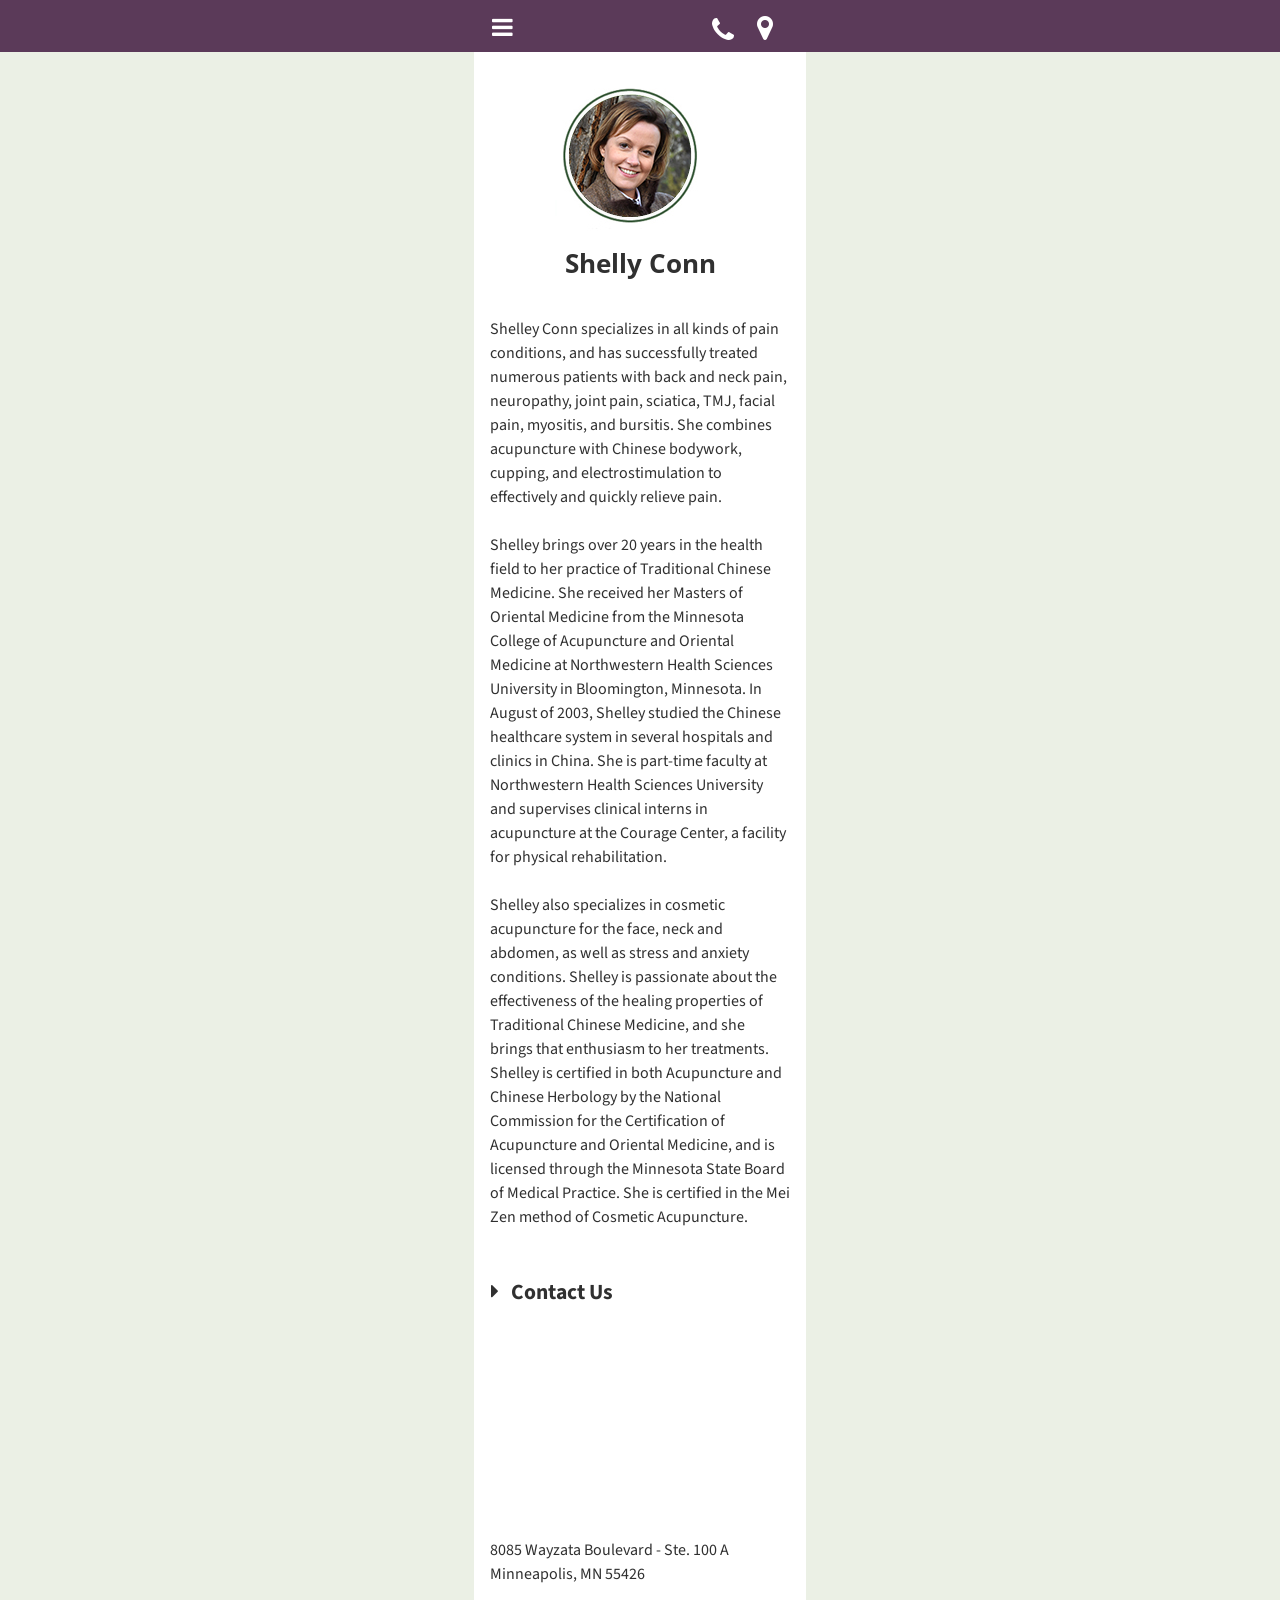
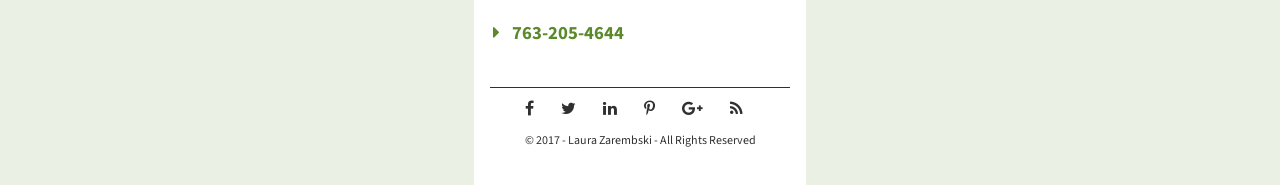
<file: week_03/index01.html>
<!doctype html>

<html class="no-js" lang="">
  <head>
    <title>IDM 6660 SP17 Week Three</title>
    <meta name="description" content="The Week Three Assignment for IDM 6660 Spring 2017">
    <meta http-equiv="X-UA-Compatible" content="IE=edge,chrome=1">
    <meta charset="utf-8">
    <meta name="viewport" content="width=device-width, initial-scale=1">
       
    <link rel="stylesheet" href="css/css.css">
    <link rel="stylesheet" href="https://maxcdn.bootstrapcdn.com/font-awesome/4.6.1/css/font-awesome.min.css">    
    <link href="https://fonts.googleapis.com/css?family=Open+Sans:300,400|Source+Sans+Pro" rel="stylesheet">
  </head>

  <body>
    <header>
      <img src="img/shelley_circle.jpg" alt="Acupuncture in the park logo" id="logo">
      <h1>Shelly Conn</h1>
    </header>
    
    <nav class="navigationBar">
      <div class="navigationMenus">
      <div class=dropdownMenu>
        <i class="fa fa-bars" id="dropBtn" aria-hidden="true"></i>
        <div class="dropdownContent">
          <a href="index.html">Home</a>
          <a href="index01.html">Shelly Conn</a>
          <a href="index02.html">Lynn Jaffee</a>
          <a href="index03.html">How We Can Help You</a>   
        </div>
      </div>
        <a href="tel:763-205-4644" alt="phone link"><i class="fa fa-phone" id="phone" aria-hidden="true" alt="phone icon"></i></a>
        <a target="blank"href="https://goo.gl/maps/orRHz25RRws"><i class="fa fa-map-marker" id="pin" alt="icon" aria-hidden="true"></i></a>
        </div>
    </nav>
  
    <section class="introduction">
      <p>Shelley Conn specializes in all kinds of pain conditions, and has successfully treated numerous patients with back and neck pain, neuropathy, joint pain, sciatica, TMJ, facial pain, myositis, and bursitis. She combines acupuncture with Chinese bodywork, cupping, and electrostimulation to effectively and quickly relieve pain.</p>
      <p>Shelley brings over 20 years in the health field to her practice of Traditional Chinese Medicine. She received her Masters of Oriental Medicine from the Minnesota College of Acupuncture and Oriental Medicine at Northwestern Health Sciences University in Bloomington, Minnesota.  In August of 2003, Shelley studied the Chinese healthcare system in several hospitals and clinics in China. She is part-time faculty at Northwestern Health Sciences University and supervises clinical interns in acupuncture at the Courage Center, a facility for physical rehabilitation.</p>
      <p>Shelley also specializes in cosmetic acupuncture for the face, neck and abdomen, as well as stress and anxiety conditions. Shelley is passionate about the effectiveness of the healing properties of Traditional Chinese Medicine, and she brings that enthusiasm to her treatments. Shelley is certified in both Acupuncture and Chinese Herbology by the National Commission for the Certification of Acupuncture and Oriental Medicine, and is licensed through the Minnesota State Board of Medical Practice. She is certified in the Mei Zen method of Cosmetic Acupuncture.</p>
    </section>
  
    <section>
      <h2><i class="fa fa-caret-right" aria-hidden="true"></i>Contact Us</h2>
      <a target="blank"href="https://goo.gl/maps/orRHz25RRws">
        <iframe src="https://www.google.com/maps/embed?pb=!1m18!1m12!1m3!1d2822.62287151601!2d-93.38547592004794!3d44.97165647920059!2m3!1f0!2f0!3f0!3m2!1i1024!2i768!4f13.1!3m3!1m2!1s0x52b3351e4616cef7%3A0xf7200d3dc2b6efea!2s8085+Wayzata+Blvd%2C+Golden+Valley%2C+MN+55426!5e0!3m2!1sen!2sus!4v1486312034995" width="300" height="200" frameborder="0" style="border:0" allowfullscreen></iframe>
      </a>
      <div class="address">
        <p>8085 Wayzata Boulevard - Ste. 100 A<br>      
        Minneapolis, MN 55426</p>
        <a href="tel:763-205-4644" alt="phone link">
        <h3 class="cuPhone"><i class="fa fa-caret-right" aria-hidden="true"></i>763-205-4644</h3></a>
      </div>
    </section>

    <footer>
      <div class="socialMedia">
        <i class="fa fa-facebook" aria-hidden="true"></i>
        <i class="fa fa-twitter" aria-hidden="true"></i>
        <i class="fa fa-linkedin" aria-hidden="true"></i>
        <i class="fa fa-pinterest-p" aria-hidden="true"></i>
        <i class="fa fa-google-plus" aria-hidden="true"></i>
        <i class="fa fa-rss" aria-hidden="true"></i>
      </div>
      <p>© 2017 - Laura Zarembski - All Rights Reserved</p>
    </footer>
  </body>
</html>
</file>
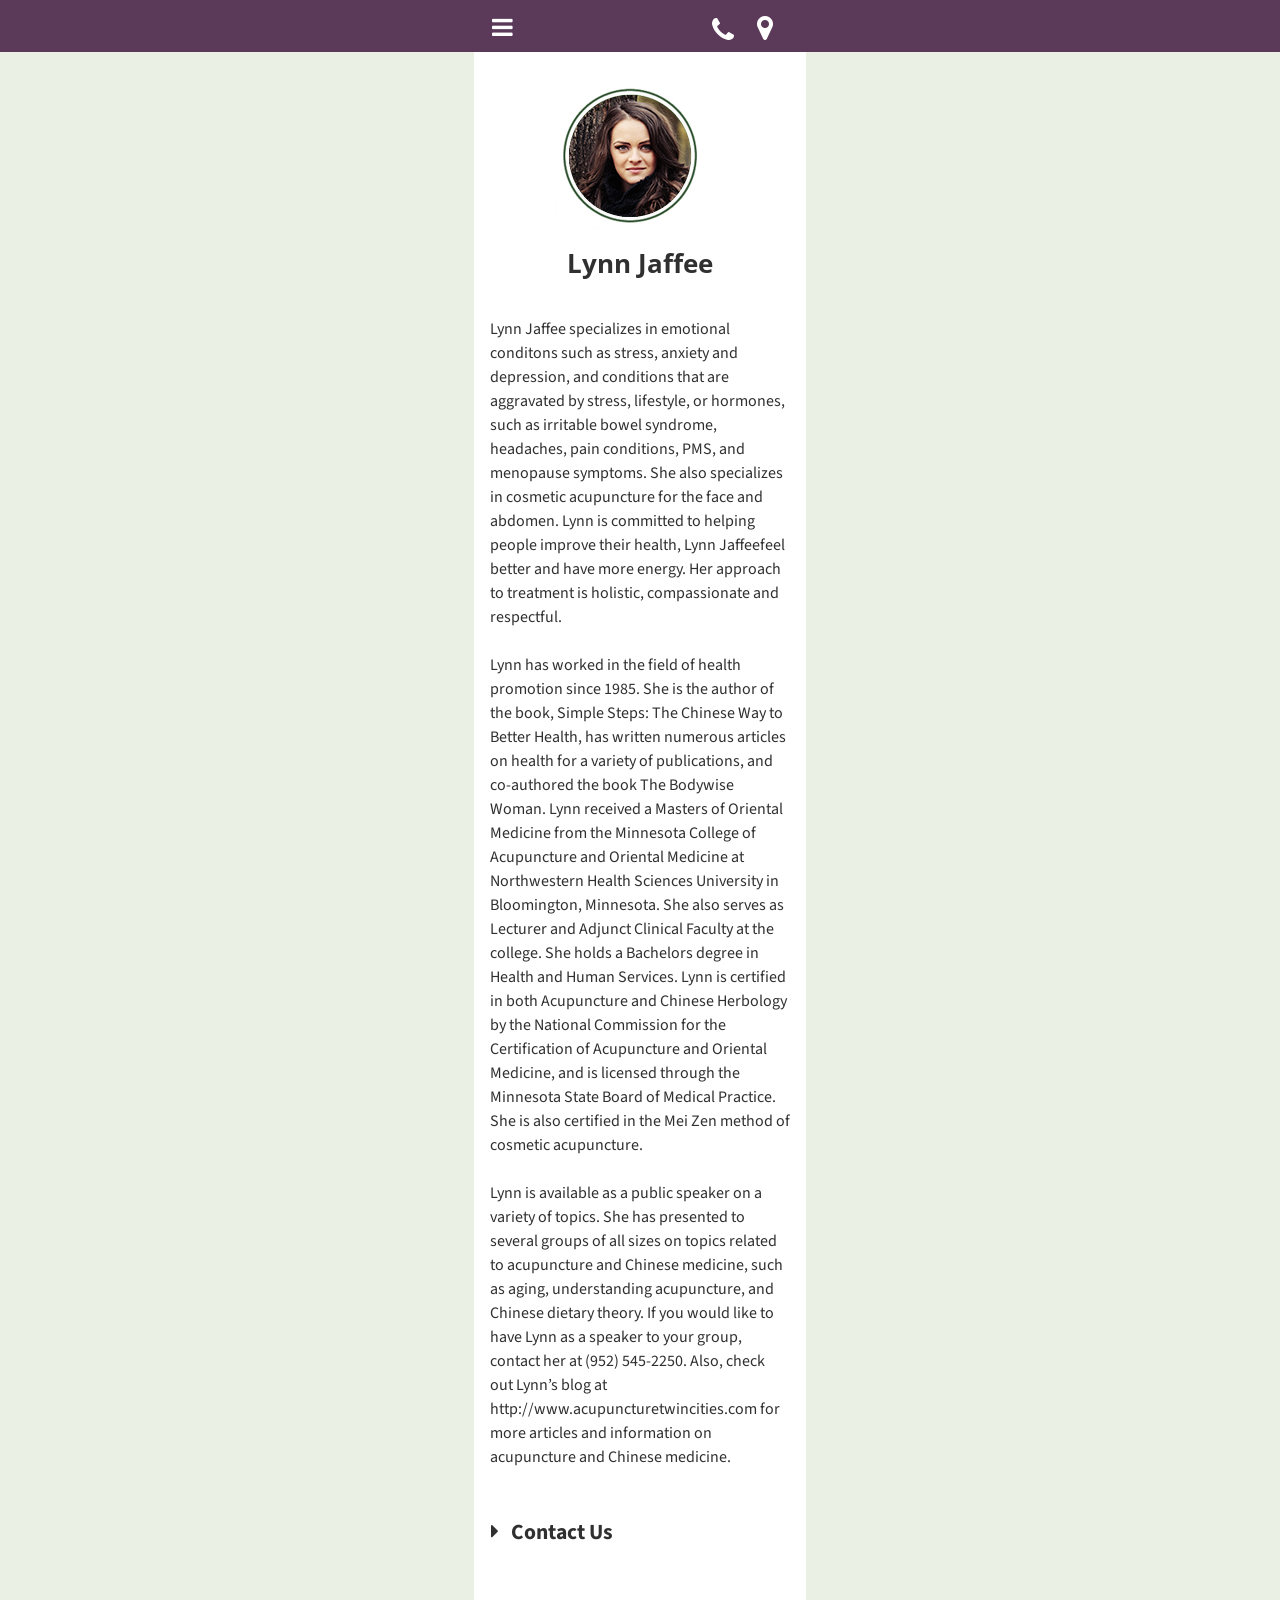
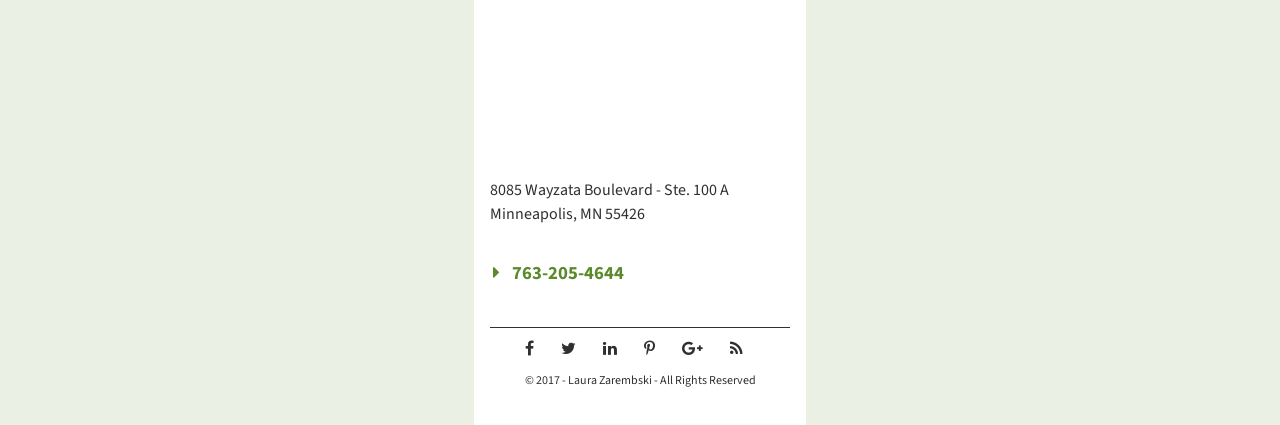
<file: week_03/index02.html>
<!doctype html>

<html class="no-js" lang=""> 
  <head>
    <title>IDM 6660 SP17 Week Three</title>
    <meta name="description" content="The Week Three Assignment for IDM 6660 Spring 2017">
    <meta http-equiv="X-UA-Compatible" content="IE=edge,chrome=1">
    <meta charset="utf-8">
    <meta name="viewport" content="width=device-width, initial-scale=1">
       
    <link rel="stylesheet" href="css/css.css">
    <link rel="stylesheet" href="https://maxcdn.bootstrapcdn.com/font-awesome/4.6.1/css/font-awesome.min.css">    
    <link href="https://fonts.googleapis.com/css?family=Open+Sans:300,400|Source+Sans+Pro" rel="stylesheet">
  </head>

  <body>
    <header>
      <img src="img/lynn_circle.jpg" alt="Acupuncture in the park logo" id="logo">
      <h1>Lynn Jaffee</h1>
    </header>
    
    <nav class="navigationBar">
      <div class="navigationMenus">
      <div class=dropdownMenu>
        <i class="fa fa-bars" id="dropBtn" aria-hidden="true"></i>
        <div class="dropdownContent">
          <a href="index.html">Home</a>
          <a href="index01.html">Shelly Conn</a>
          <a href="index02.html">Lynn Jaffee</a>
          <a href="index03.html">How We Can Help You</a>   
        </div>
      </div>
        <a href="tel:763-205-4644" alt="phone link"><i class="fa fa-phone" id="phone" aria-hidden="true" alt="phone icon"></i></a>
        <a target="blank"href="https://goo.gl/maps/orRHz25RRws"><i class="fa fa-map-marker" id="pin" alt="icon" aria-hidden="true"></i></a>
        </div>
    </nav>
  
    <section class="introduction">
      <p>Lynn Jaffee specializes in emotional conditons such as stress, anxiety and depression, and conditions that are aggravated by stress, lifestyle, or hormones, such as irritable bowel syndrome, headaches, pain conditions, PMS, and menopause symptoms. She also specializes in cosmetic acupuncture for the face and abdomen. Lynn is committed to helping people improve their health, Lynn Jaffeefeel better and have more energy. Her approach to treatment is holistic, compassionate and respectful.</p>
      <p>Lynn has worked in the field of health promotion since 1985. She is the author of the book, Simple Steps: The Chinese Way to Better Health,  has written numerous articles on health for a variety of publications, and co-authored the book The Bodywise Woman. Lynn received a Masters of Oriental Medicine from the Minnesota College of Acupuncture and Oriental Medicine at Northwestern Health Sciences University in Bloomington, Minnesota.  She also serves as Lecturer and  Adjunct Clinical Faculty at the college.  She holds a Bachelors degree in Health and Human Services. Lynn is certified in both Acupuncture and Chinese Herbology by the National Commission for the Certification of Acupuncture and Oriental Medicine, and is licensed through the Minnesota State Board of Medical Practice. She is also certified in the Mei Zen method of cosmetic acupuncture.</p>
      <p>Lynn is available as a public speaker on a variety of topics. She has presented to several groups of all sizes on topics related to acupuncture and Chinese medicine, such as aging, understanding acupuncture, and Chinese dietary theory. If you would like to have Lynn as a speaker to your group, contact her at (952) 545-2250. Also, check out Lynn’s blog at http://www.acupuncturetwincities.com for more articles and information on acupuncture and Chinese medicine.</p>
    </section>
  
    <section>
      <h2><i class="fa fa-caret-right" aria-hidden="true"></i>Contact Us</h2>
      <a target="blank"href="https://goo.gl/maps/orRHz25RRws">
        <iframe src="https://www.google.com/maps/embed?pb=!1m18!1m12!1m3!1d2822.62287151601!2d-93.38547592004794!3d44.97165647920059!2m3!1f0!2f0!3f0!3m2!1i1024!2i768!4f13.1!3m3!1m2!1s0x52b3351e4616cef7%3A0xf7200d3dc2b6efea!2s8085+Wayzata+Blvd%2C+Golden+Valley%2C+MN+55426!5e0!3m2!1sen!2sus!4v1486312034995" width="300" height="200" frameborder="0" style="border:0" allowfullscreen></iframe>
      </a>
      <div class="address">
        <p>8085 Wayzata Boulevard - Ste. 100 A<br>      
        Minneapolis, MN 55426</p>
        <a href="tel:763-205-4644" alt="phone link">
        <h3 class="cuPhone"><i class="fa fa-caret-right" aria-hidden="true"></i>763-205-4644</h3></a>
      </div>
    </section>

    <footer>
      <div class="socialMedia">
        <i class="fa fa-facebook" aria-hidden="true"></i>
        <i class="fa fa-twitter" aria-hidden="true"></i>
        <i class="fa fa-linkedin" aria-hidden="true"></i>
        <i class="fa fa-pinterest-p" aria-hidden="true"></i>
        <i class="fa fa-google-plus" aria-hidden="true"></i>
        <i class="fa fa-rss" aria-hidden="true"></i>
      </div>
      <p>© 2017 - Laura Zarembski - All Rights Reserved</p>
    </footer>
  </body>
</html>
</file>
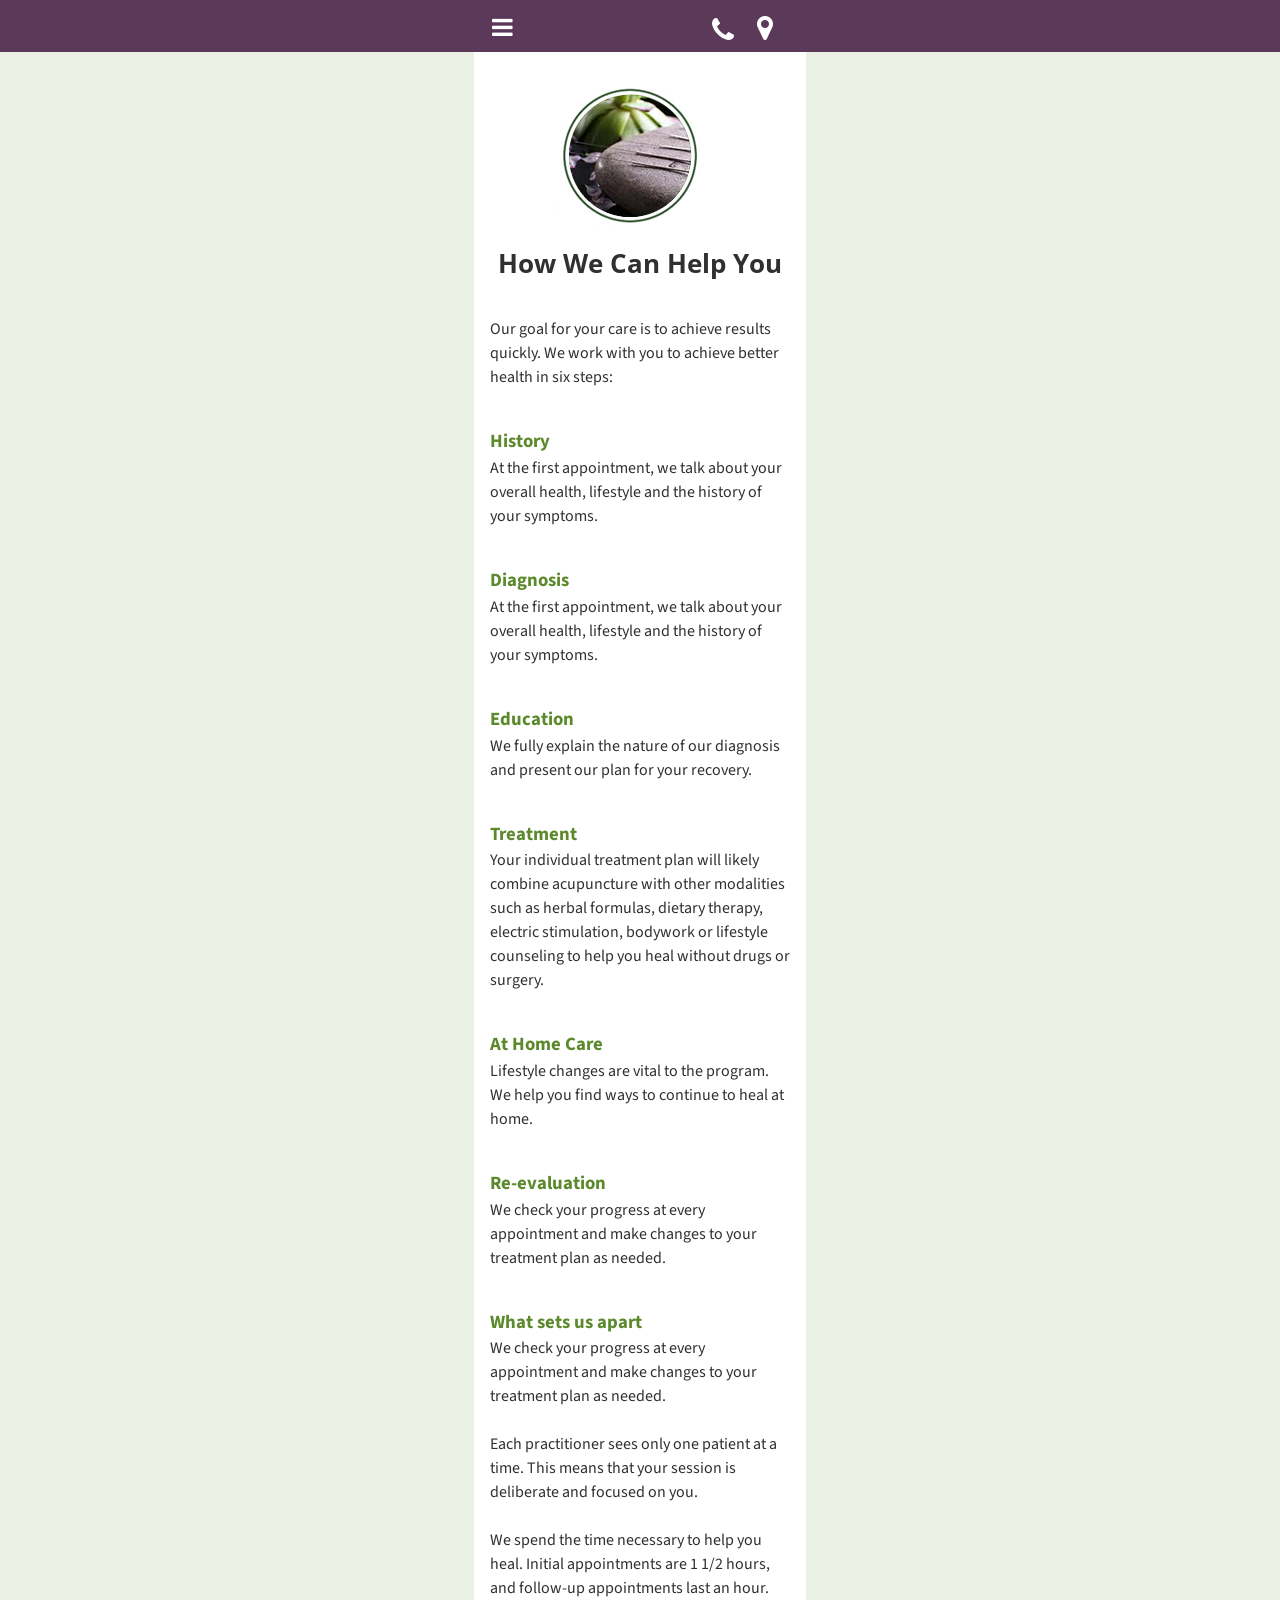
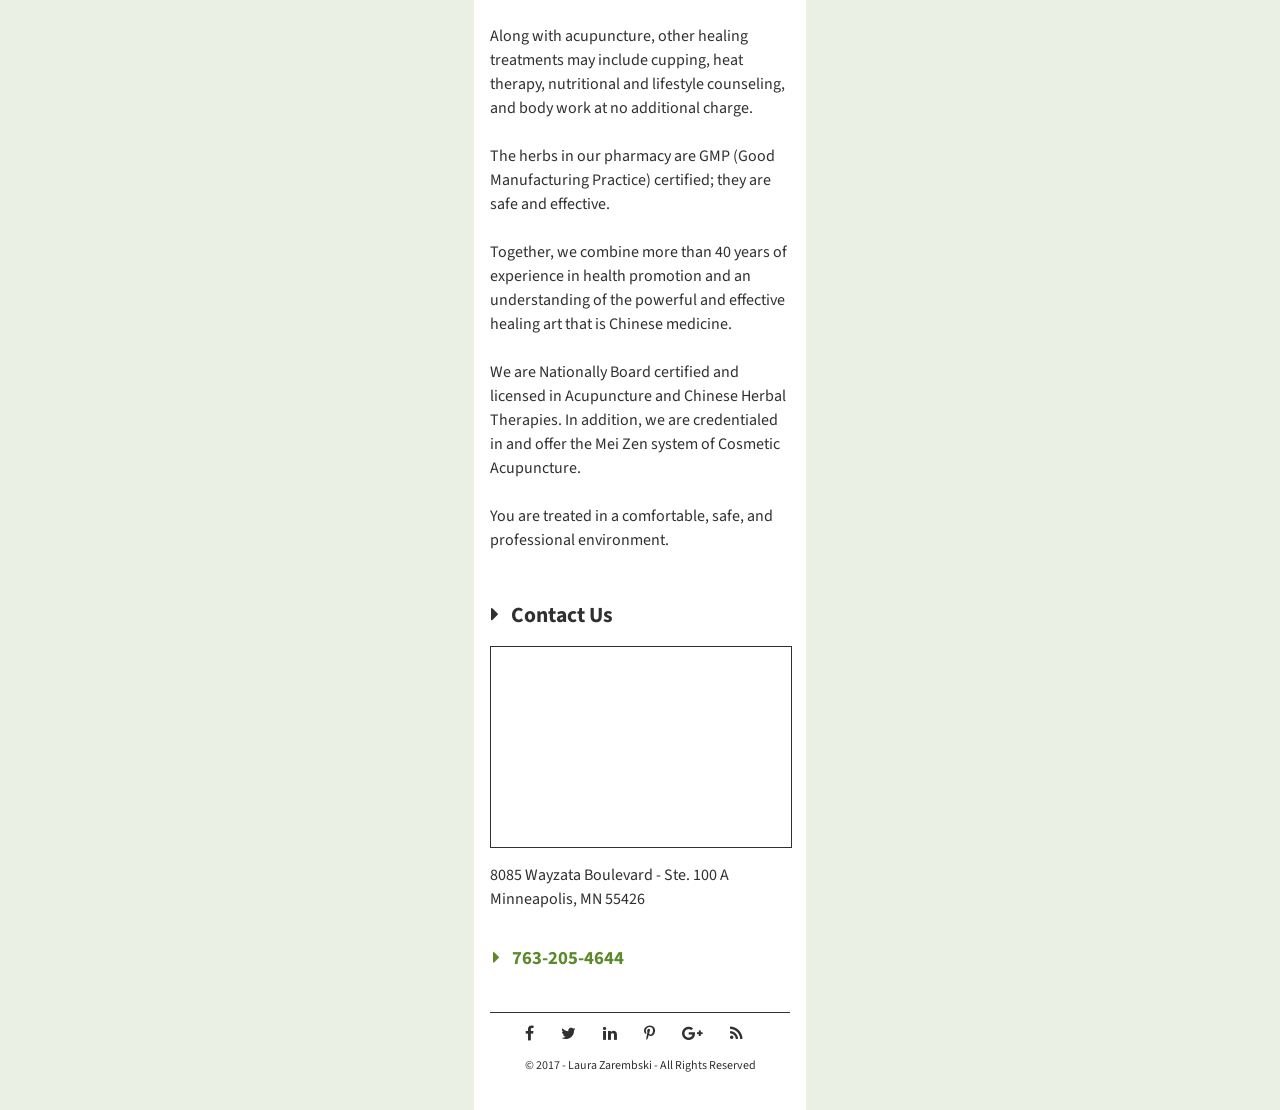
<file: week_03/index03.html>
<!doctype html>

<html class="no-js" lang="">
  
  <head>
    <title>IDM 6660 SP17 Week Three</title>
    <meta name="description" content="The Week Three Assignment for IDM 6660 Spring 2017">
    <meta http-equiv="X-UA-Compatible" content="IE=edge,chrome=1">
    <meta charset="utf-8">
    <meta name="viewport" content="width=device-width, initial-scale=1">
       
    <link rel="stylesheet" href="css/css.css">
    <link rel="stylesheet" href="https://maxcdn.bootstrapcdn.com/font-awesome/4.6.1/css/font-awesome.min.css">    
    <link href="https://fonts.googleapis.com/css?family=Open+Sans:300,400|Source+Sans+Pro" rel="stylesheet">
  </head>

  <body>
    <header>
      <img src="img/hwh_circle.jpg" alt="Acupuncture in the park logo" id="logo">
      <h1>How We Can Help You</h1>
    </header>
    
    <nav class="navigationBar">
      <div class="navigationMenus">
      <div class=dropdownMenu>
        <i class="fa fa-bars" id="dropBtn" aria-hidden="true"></i>
        <div class="dropdownContent">
          <a href="index.html">Home</a>
          <a href="index01.html">Shelly Conn</a>
          <a href="index02.html">Lynn Jaffee</a>
          <a href="index03.html">How We Can Help You</a>   
        </div>
      </div>
        <a href="tel:763-205-4644" alt="phone link"><i class="fa fa-phone" id="phone" aria-hidden="true" alt="phone icon"></i></a>
        <a target="blank"href="https://goo.gl/maps/orRHz25RRws"><i class="fa fa-map-marker" id="pin" alt="icon" aria-hidden="true"></i></a>
        </div>
    </nav>
  
    <section class="introduction">
      <p>Our goal for your care is to achieve results quickly. We work with you to achieve better health in six steps:</p>
      <h3>History</h3>
      <p>At the first appointment, we talk about your overall health, lifestyle and the history of your symptoms.</p>
      <h3>Diagnosis</h3>
      <p>At the first appointment, we talk about your overall health, lifestyle and the history of your symptoms.</p>
      <h3>Education</h3>
      <p>We fully explain the nature of our diagnosis and present our plan for your recovery.</p>      
      <h3>Treatment</h3>
      <p>Your individual treatment plan will likely combine acupuncture with other modalities such as herbal formulas, dietary therapy, electric stimulation, bodywork or lifestyle counseling to help you heal without drugs or surgery.</p>
      <h3>At Home Care</h3>
      <p>Lifestyle changes are vital to the program. We help you find ways to continue to heal at home.</p>
      <h3>Re-evaluation</h3>
      <p>We check your progress at every appointment and make changes to your treatment plan as needed.</p>
      <h3>What sets us apart</h3>
      <p>We check your progress at every appointment and make changes to your treatment plan as needed.</p>
      <p>Each practitioner sees only one patient at a time.  This means that your session is deliberate and focused on you.</p>
      <p>We spend the time necessary to help you heal. Initial appointments are 1 1/2 hours, and follow-up appointments last an hour.</p>
      <p>Along with acupuncture, other healing treatments may include cupping, heat therapy, nutritional and lifestyle counseling, and body work at no additional charge.</p>
      <p>The herbs in our pharmacy are GMP (Good Manufacturing Practice) certified; they are safe and effective.</p>
      <p>Together, we combine more than 40 years of experience in health promotion and an understanding of the powerful and effective healing art that is Chinese medicine.</p>
      <p>We are Nationally Board certified and licensed in Acupuncture and Chinese Herbal Therapies. In addition, we are credentialed in and offer the Mei Zen system of Cosmetic Acupuncture.</p>
      <p>You are treated in a comfortable, safe, and professional environment.</p>
    </section>

    <section>
      <h2><i class="fa fa-caret-right" aria-hidden="true"></i>Contact Us</h2>
      <a target="blank" href="https://goo.gl/maps/orRHz25RRws">
        <iframe src="https://www.google.com/maps/embed?pb=!1m18!1m12!1m3!1d2822.62287151601!2d-93.38547592004794!3d44.97165647920059!2m3!1f0!2f0!3f0!3m2!1i1024!2i768!4f13.1!3m3!1m2!1s0x52b3351e4616cef7%3A0xf7200d3dc2b6efea!2s8085+Wayzata+Blvd%2C+Golden+Valley%2C+MN+55426!5e0!3m2!1sen!2sus!4v1486312034995" width="300" height="200" frameborder="0" style="border:.125px solid #303030;" allowfullscreen></iframe>
      </a>
      <div class="address">
        <p>8085 Wayzata Boulevard - Ste. 100 A<br>      
        Minneapolis, MN 55426</p>
        <a href="tel:763-205-4644" alt="phone link">
        <h3 class="cuPhone"><i class="fa fa-caret-right" aria-hidden="true"></i>763-205-4644</h3></a>
      </div>
    </section>

    <footer>
      <div class="socialMedia">
        <i class="fa fa-facebook" aria-hidden="true"></i>
        <i class="fa fa-twitter" aria-hidden="true"></i>
        <i class="fa fa-linkedin" aria-hidden="true"></i>
        <i class="fa fa-pinterest-p" aria-hidden="true"></i>
        <i class="fa fa-google-plus" aria-hidden="true"></i>
        <i class="fa fa-rss" aria-hidden="true"></i>
      </div>
      <p>© 2017 - Laura Zarembski - All Rights Reserved</p>
    </footer>
  </body>
</html>
</file>
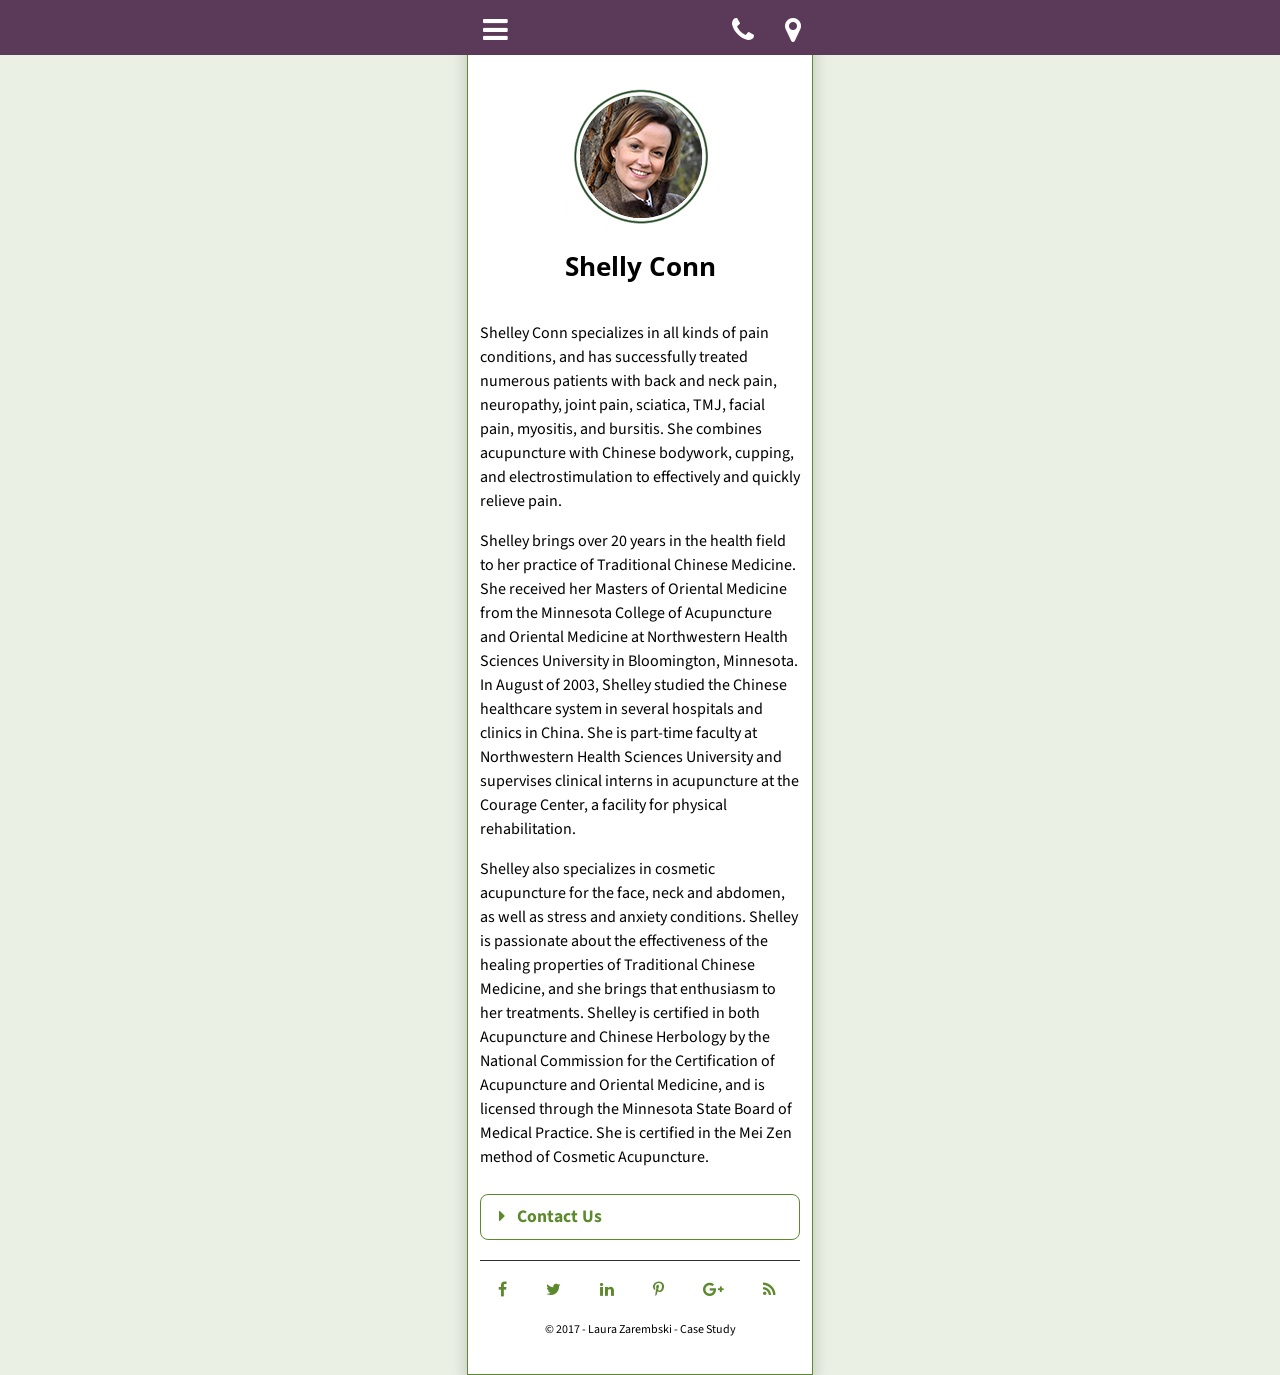
<file: week_04/index01.html>
<!doctype html>

<html class="no-js" lang="">
  <head>
    <title>Acupuncture In The Park - Shelly Conn</title>
    
    <meta name="description" content="The Week Three Assignment for IDM 6660 Spring 2017">
    <meta http-equiv="X-UA-Compatible" content="IE=edge,chrome=1">
    <meta charset="utf-8">
    <meta name="viewport" content="width=device-width, initial-scale=1">
    
    <link rel="stylesheet" href="css/css.css">
    <link rel="stylesheet" href="https://maxcdn.bootstrapcdn.com/font-awesome/4.6.1/css/font-awesome.min.css">
    
    <link href="https://fonts.googleapis.com/css?family=Open+Sans:300,400|Source+Sans+Pro" rel="stylesheet">
    <link href="https://fonts.googleapis.com/css?family=Cormorant+Infant" rel="stylesheet">
  </head>

  <body>
    <header>
      <img src="img/shelley_circle.jpg" alt="Acupuncture in the park logo" id="logo">
      <h1>Shelly Conn</h1>
    </header>
    
    <nav class="navigationBar">
      <div class="navigationMenus">        
        <div class=dropdownMenu>
          <i onclick="myFunction()" class="fa fa-bars" aria-hidden="true" id="dropBtn"></i> <div class="dropdownContent" id="myDropdownContent">
            <a href="index.html">Home</a>
            <a href="index01.html">Shelly Conn</a>
            <a href="index02.html">Lynn Jaffee</a>
            <a href="index03.html">How We Can Help You</a>
            <a href="index04.html">Acuptuncture Facts</a>
            <a href="index05.html">How To Choose An Acupuncturist</a>
            <a href="index06.html">Success Stories</a>
          </div>
        </div>
        <div class="rightMenu">        
          <a target="blank"href="https://goo.gl/maps/orRHz25RRws"><i class="fa fa-map-marker" id="pin" alt="icon" aria-hidden="true"></i></a>
          <a href="tel:763-205-4644" alt="phone link"><i class="fa fa-phone" id="phone" aria-hidden="true" alt="phone icon"></i></a>  
        </div>        
      </div>
    </nav>

    <section class="introduction">
      <p>Shelley Conn specializes in all kinds of pain conditions, and has successfully treated numerous patients with back and neck pain, neuropathy, joint pain, sciatica, TMJ, facial pain, myositis, and bursitis. She combines acupuncture with Chinese bodywork, cupping, and electrostimulation to effectively and quickly relieve pain.</p>
      <p>Shelley brings over 20 years in the health field to her practice of Traditional Chinese Medicine. She received her Masters of Oriental Medicine from the Minnesota College of Acupuncture and Oriental Medicine at Northwestern Health Sciences University in Bloomington, Minnesota.  In August of 2003, Shelley studied the Chinese healthcare system in several hospitals and clinics in China. She is part-time faculty at Northwestern Health Sciences University and supervises clinical interns in acupuncture at the Courage Center, a facility for physical rehabilitation.</p>
      <p>Shelley also specializes in cosmetic acupuncture for the face, neck and abdomen, as well as stress and anxiety conditions. Shelley is passionate about the effectiveness of the healing properties of Traditional Chinese Medicine, and she brings that enthusiasm to her treatments. Shelley is certified in both Acupuncture and Chinese Herbology by the National Commission for the Certification of Acupuncture and Oriental Medicine, and is licensed through the Minnesota State Board of Medical Practice. She is certified in the Mei Zen method of Cosmetic Acupuncture.</p>
    </section>

    <section>
      <button class="accordion"><i class="fa fa-caret-right" aria-hidden="true"></i>Contact Us</button>
      <div class="panel">
        <a target="blank"href="https://goo.gl/maps/orRHz25RRws">
        <iframe src="https://www.google.com/maps/embed?pb=!1m18!1m12!1m3!1d2822.62287151601!2d-93.38547592004794!3d44.97165647920059!2m3!1f0!2f0!3f0!3m2!1i1024!2i768!4f13.1!3m3!1m2!1s0x52b3351e4616cef7%3A0xf7200d3dc2b6efea!2s8085+Wayzata+Blvd%2C+Golden+Valley%2C+MN+55426!5e0!3m2!1sen!2sus!4v1486312034995" width="300" height="200" frameborder="0" style="border:0" allowfullscreen></iframe>
        </a>
        <div class="address">
          <p>8085 Wayzata Boulevard - Ste. 100 A<br>      
          Minneapolis, MN 55426</p>
          <a href="tel:763-205-4644" alt="phone link">
          <h3 class="cuPhone"><i class="fa fa-caret-right" aria-hidden="true"></i>763-205-4644</h3></a>
        </div>
      </div>
    </section>

    <footer>
      <div class="socialMedia">
        <a href="https://www.facebook.com/share.php?u=http%3A%2F%2Facupunctureinthepark.com%2F&t=Home">
          <i class="fa fa-facebook" aria-hidden="true" ></i>
        </a>
        <a href="https://twitter.com/login?redirect_after_login=%2Fhome%3Fstatus%3DHome%2520-%2520http%253A%252F%252Facupunctureinthepark.com%252F%2520">   
          <i class="fa fa-twitter" aria-hidden="true"></i>
        </a>
        <a href="https://www.linkedin.com/shareArticle mini=true&url=http%3A%2F%2Facupunctureinthepark.com%2F&title=Home&source=Acupuncture+in+the+Park+-+Acupuncture+and+Chinese+Medicine+in+MN&summary=Acupuncture+is%0D%0ASafe%2C+Effective%2C+Natural+and+Drug-Free+%0D%0AAt+Acupuncture+in+the+Park%2C+we%27re+here+to+help+you.%C2%A0+We+take+the+time+to+understand%C2%A0what+you+need%C2%A0and+develop+a+personally+tailored+plan--one+that+will+help+you+feel+better+fast.+%C2%A0We%C2%A0will">        
          <i class="fa fa-linkedin" aria-hidden="true"></i>
        </a>
        <a href="https://www.pinterest.com/pin/create/button/?url=http%3A%2F%2Facupunctureinthepark.com%2F&media=http%3A%2F%2Facupunctureinthepark.com%2Fwp-content%2Fuploads%2Fcontactbutton.gif&description=Acupuncture%20is%0D%0ASafe%2C%20Effective%2C%20Natural%20and%20Drug-Free%20%0D%0AAt%20Acupuncture%20in%20the%20Park%2C%20we're%20here%20to%20help%20you.%C2%A0%20We%20take%20the%20time%20to%20understand%C2%A0what%20you%20need%C2%A0and%20develop%20a%20personally%20tailored%20plan--one%20that%20will%20help%20you%20feel%20better%20fast.%20%C2%A0We%C2%A0will">
          <i class="fa fa-pinterest-p" aria-hidden="true"></i>
        </a>
        <a href="https://plus.google.com/up/accounts/upgrade/?continue=https://plus.google.com/share?url%3Dhttp://acupunctureinthepark.com/">
          <i class="fa fa-google-plus" aria-hidden="true"></i>
        </a>
        <a href="feed://acupunctureinthepark.com/feed/">  
          <i class="fa fa-rss" aria-hidden="true"></i>
        </a> 
      </div>
      <p>© 2017 - Laura Zarembski - Case Study</p>
    </footer>
  </body>
</html>

      
<script>
/* NAVIGATION - referenced: http://www.w3schools.com/howto/tryit.asp?filename=tryhow_css_js_dropdown  */  
function myFunction() {
  document.getElementById("myDropdownContent").classList.toggle("show");
}  
window.onclick = function(event) {
if
  (!event.target.matches('.dropBtn')) {
    var dropdowns =        document.getElementByClassName("dropdownContent");
    var i;
    for (i = 0; i < dropdowns.length; i++) {
      var openDropdown = dropdowns[i];
      if(openDropdown.classList.contains ('show')) {
        OpenDropdown.classList.remove('show');
      }
    }
  }
}  
  

var acc = document.getElementsByClassName("accordion");
var i;

for (i = 0; i < acc.length; i++) {
  acc[i].onclick = function() {
    this.classList.toggle("active");
    var panel = this.nextElementSibling;
    if (panel.style.maxHeight){
  	  panel.style.maxHeight = null;
    } else {
  	  panel.style.maxHeight = panel.scrollHeight + "px";
    } 
  }
}
</script>
</file>
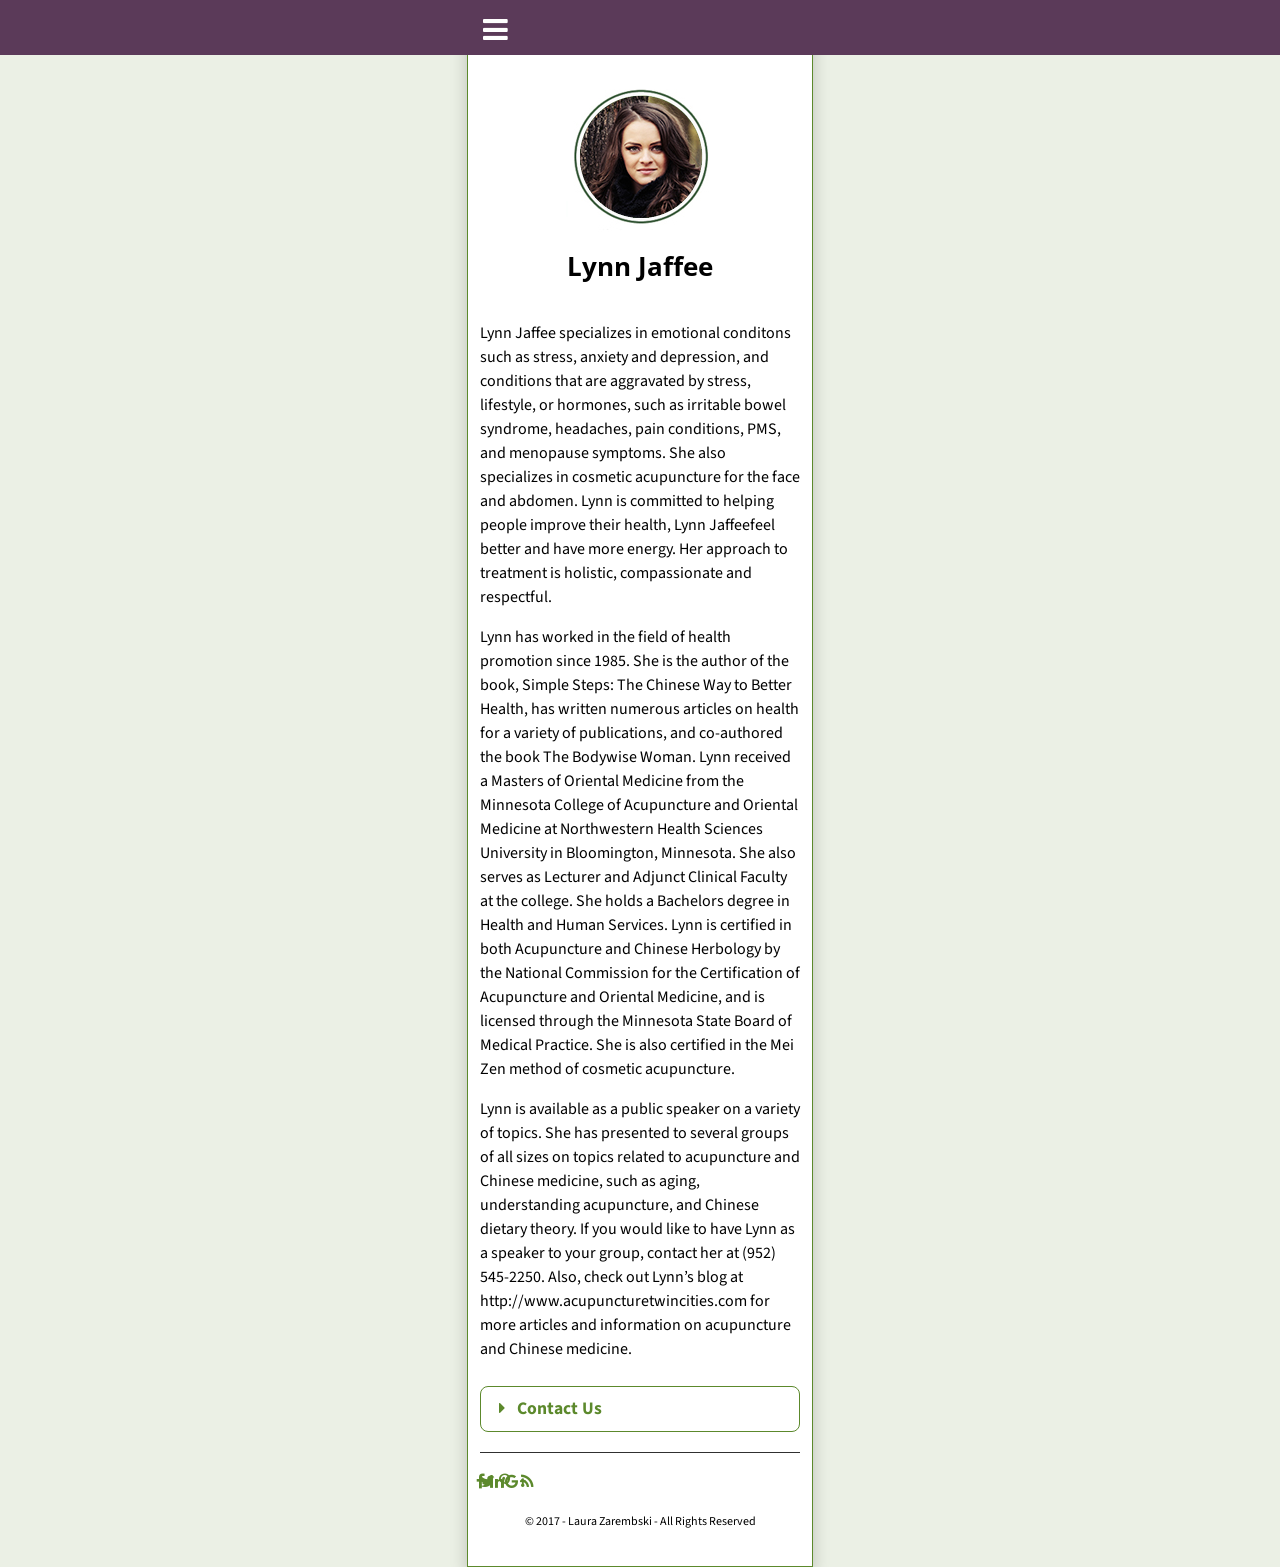
<file: week_04/index02-old.html>
<!doctype html>

<html class="no-js" lang=""> 
  <head>
    <title>IDM 6660 SP17 Week Three</title>
    <meta name="description" content="The Week Three Assignment for IDM 6660 Spring 2017">
    <meta http-equiv="X-UA-Compatible" content="IE=edge,chrome=1">
    <meta charset="utf-8">
    <meta name="viewport" content="width=device-width, initial-scale=1">
       
    <link rel="stylesheet" href="css/css.css">
    <link rel="stylesheet" href="https://maxcdn.bootstrapcdn.com/font-awesome/4.6.1/css/font-awesome.min.css">    
    <link href="https://fonts.googleapis.com/css?family=Open+Sans:300,400|Source+Sans+Pro" rel="stylesheet">
  </head>

  <body>
    <header>
      <img src="img/lynn_circle.jpg" alt="Acupuncture in the park logo" id="logo">
      <h1>Lynn Jaffee</h1>
    </header>
    
    <nav class="navigationBar">
      <div class="navigationMenus">
      <div class=dropdownMenu>
        <i class="fa fa-bars" id="dropBtn" aria-hidden="true"></i>
        <div class="dropdownContent">
          <a href="index.html">Home</a>
          <a href="index01.html">Shelly Conn</a>
          <a href="index02.html">Lynn Jaffee</a>
          <a href="index03.html">How We Can Help You</a>   
        </div>
      </div>
        <a href="tel:763-205-4644" alt="phone link"><i class="fa fa-phone" id="phone" aria-hidden="true" alt="phone icon"></i></a>
        <a target="blank"href="https://goo.gl/maps/orRHz25RRws"><i class="fa fa-map-marker" id="pin" alt="icon" aria-hidden="true"></i></a>
        </div>
    </nav>
  
    <section class="introduction">
      <p>Lynn Jaffee specializes in emotional conditons such as stress, anxiety and depression, and conditions that are aggravated by stress, lifestyle, or hormones, such as irritable bowel syndrome, headaches, pain conditions, PMS, and menopause symptoms. She also specializes in cosmetic acupuncture for the face and abdomen. Lynn is committed to helping people improve their health, Lynn Jaffeefeel better and have more energy. Her approach to treatment is holistic, compassionate and respectful.</p>
      <p>Lynn has worked in the field of health promotion since 1985. She is the author of the book, Simple Steps: The Chinese Way to Better Health,  has written numerous articles on health for a variety of publications, and co-authored the book The Bodywise Woman. Lynn received a Masters of Oriental Medicine from the Minnesota College of Acupuncture and Oriental Medicine at Northwestern Health Sciences University in Bloomington, Minnesota.  She also serves as Lecturer and  Adjunct Clinical Faculty at the college.  She holds a Bachelors degree in Health and Human Services. Lynn is certified in both Acupuncture and Chinese Herbology by the National Commission for the Certification of Acupuncture and Oriental Medicine, and is licensed through the Minnesota State Board of Medical Practice. She is also certified in the Mei Zen method of cosmetic acupuncture.</p>
      <p>Lynn is available as a public speaker on a variety of topics. She has presented to several groups of all sizes on topics related to acupuncture and Chinese medicine, such as aging, understanding acupuncture, and Chinese dietary theory. If you would like to have Lynn as a speaker to your group, contact her at (952) 545-2250. Also, check out Lynn’s blog at http://www.acupuncturetwincities.com for more articles and information on acupuncture and Chinese medicine.</p>
    </section>
  
    <section>
      <button class="accordion"><i class="fa fa-caret-right" aria-hidden="true"></i>Contact Us</button>
      <div class="panel">
        <a target="blank"href="https://goo.gl/maps/orRHz25RRws">
        <iframe src="https://www.google.com/maps/embed?pb=!1m18!1m12!1m3!1d2822.62287151601!2d-93.38547592004794!3d44.97165647920059!2m3!1f0!2f0!3f0!3m2!1i1024!2i768!4f13.1!3m3!1m2!1s0x52b3351e4616cef7%3A0xf7200d3dc2b6efea!2s8085+Wayzata+Blvd%2C+Golden+Valley%2C+MN+55426!5e0!3m2!1sen!2sus!4v1486312034995" width="300" height="200" frameborder="0" style="border:0" allowfullscreen></iframe>
        </a>
        <div class="address">
          <p>8085 Wayzata Boulevard - Ste. 100 A<br>      
          Minneapolis, MN 55426</p>
          <a href="tel:763-205-4644" alt="phone link">
          <h3 class="cuPhone"><i class="fa fa-caret-right" aria-hidden="true"></i>763-205-4644</h3></a>
        </div>
      </div>
    </section>

    <footer>
      <div class="socialMedia">
        <i class="fa fa-facebook" aria-hidden="true"></i>
        <i class="fa fa-twitter" aria-hidden="true"></i>
        <i class="fa fa-linkedin" aria-hidden="true"></i>
        <i class="fa fa-pinterest-p" aria-hidden="true"></i>
        <i class="fa fa-google-plus" aria-hidden="true"></i>
        <i class="fa fa-rss" aria-hidden="true"></i>
      </div>
      <p>© 2017 - Laura Zarembski - All Rights Reserved</p>
    </footer>
  </body>
</html>

<script>
var acc = document.getElementsByClassName("accordion");
var i;

for (i = 0; i < acc.length; i++) {
  acc[i].onclick = function() {
    this.classList.toggle("active");
    var panel = this.nextElementSibling;
    if (panel.style.maxHeight){
  	  panel.style.maxHeight = null;
    } else {
  	  panel.style.maxHeight = panel.scrollHeight + "px";
    } 
  }
}
</script>
</file>
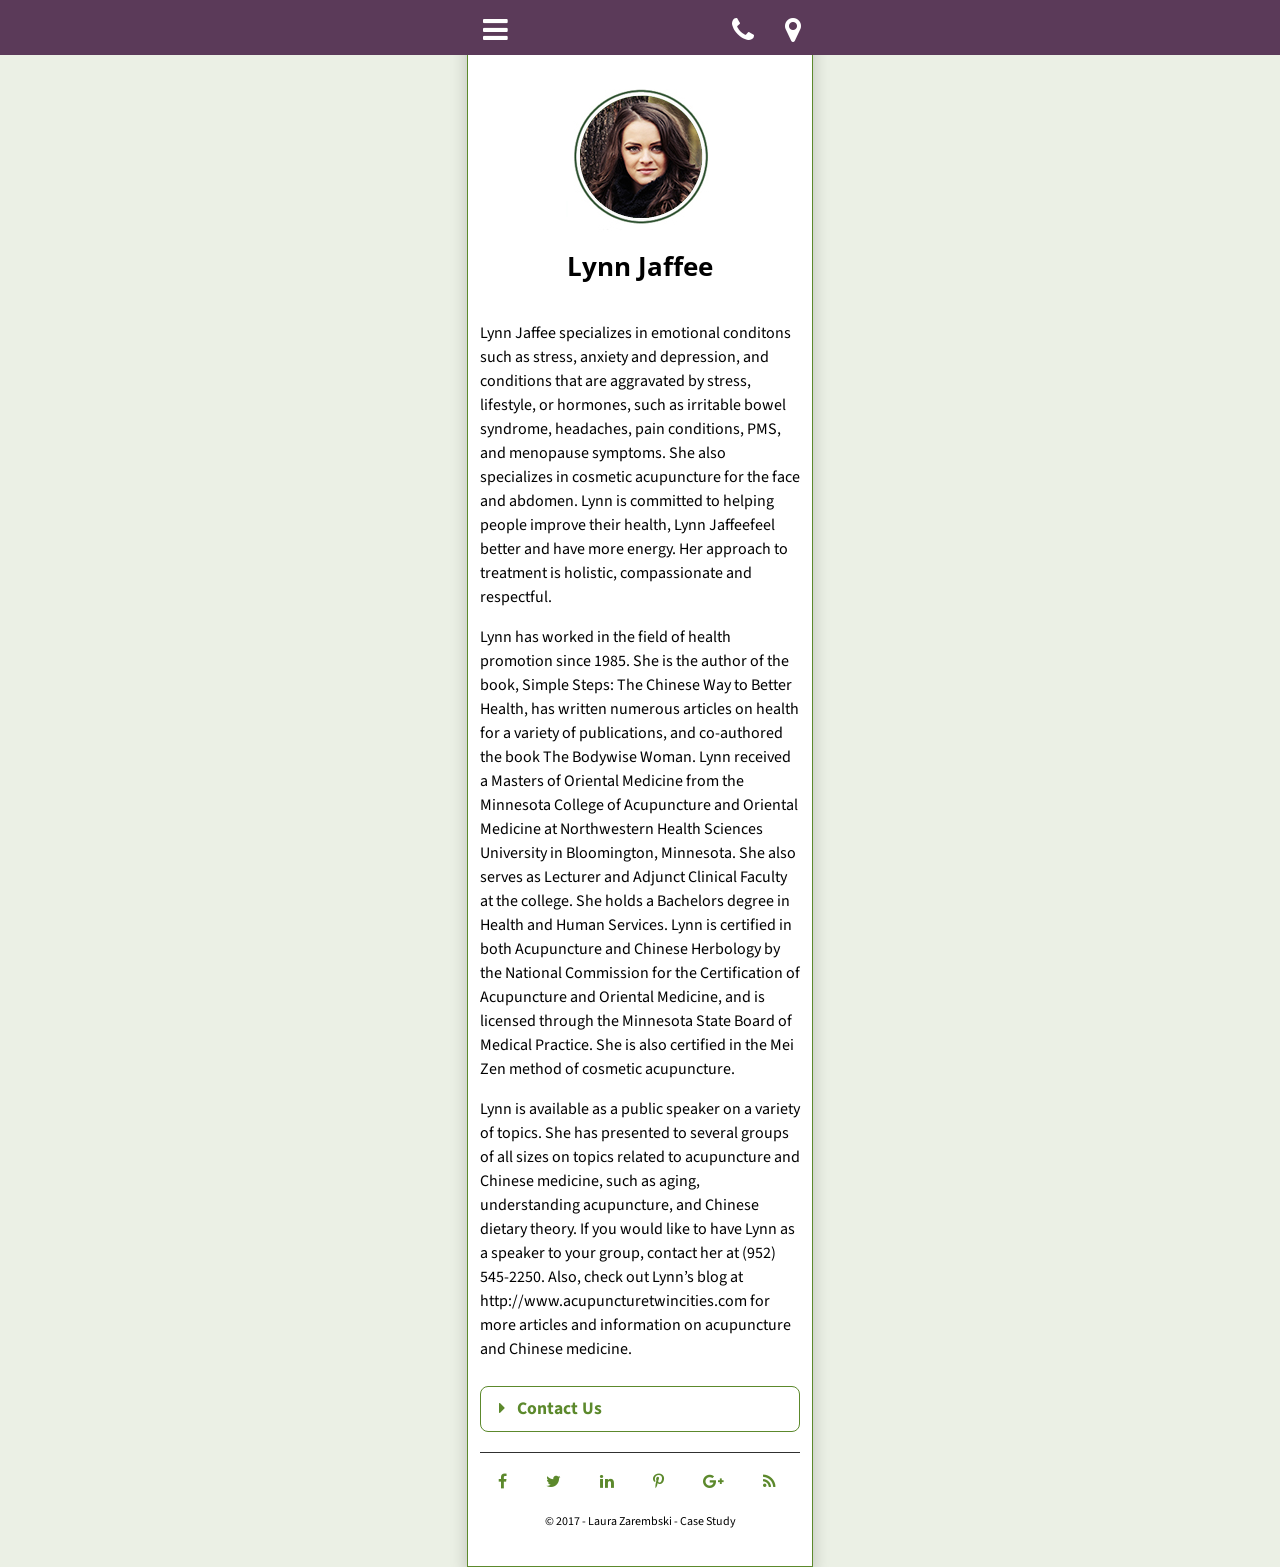
<file: week_04/index02.html>
<!doctype html>

<html class="no-js" lang="">
  <head>
    <title>Acupuncture In The Park - Lynn Jaffee</title>
    
    <meta name="description" content="The Week Three Assignment for IDM 6660 Spring 2017">
    <meta http-equiv="X-UA-Compatible" content="IE=edge,chrome=1">
    <meta charset="utf-8">
    <meta name="viewport" content="width=device-width, initial-scale=1">
    
    <link rel="stylesheet" href="css/css.css">
    <link rel="stylesheet" href="https://maxcdn.bootstrapcdn.com/font-awesome/4.6.1/css/font-awesome.min.css">
    
    <link href="https://fonts.googleapis.com/css?family=Open+Sans:300,400|Source+Sans+Pro" rel="stylesheet">
    <link href="https://fonts.googleapis.com/css?family=Cormorant+Infant" rel="stylesheet">
  </head>

  <body>
    <header>
      <img src="img/lynn_circle.jpg" alt="Acupuncture in the park logo" id="logo">
      <h1>Lynn Jaffee</h1>
    </header>
    
    <nav class="navigationBar">
      <div class="navigationMenus">        
        <div class=dropdownMenu>
          <i onclick="myFunction()" class="fa fa-bars" aria-hidden="true" id="dropBtn"></i> <div class="dropdownContent" id="myDropdownContent">
            <a href="index.html">Home</a>
            <a href="index01.html">Shelly Conn</a>
            <a href="index02.html">Lynn Jaffee</a>
            <a href="index03.html">How We Can Help You</a>
            <a href="index04.html">Acuptuncture Facts</a>
            <a href="index05.html">How To Choose An Acupuncturist</a>
            <a href="index06.html">Success Stories</a>
          </div>
        </div>
        <div class="rightMenu">        
          <a target="blank"href="https://goo.gl/maps/orRHz25RRws"><i class="fa fa-map-marker" id="pin" alt="icon" aria-hidden="true"></i></a>
          <a href="tel:763-205-4644" alt="phone link"><i class="fa fa-phone" id="phone" aria-hidden="true" alt="phone icon"></i></a>  
        </div>        
      </div>
    </nav>

    <section class="introduction">
      <p>Lynn Jaffee specializes in emotional conditons such as stress, anxiety and depression, and conditions that are aggravated by stress, lifestyle, or hormones, such as irritable bowel syndrome, headaches, pain conditions, PMS, and menopause symptoms. She also specializes in cosmetic acupuncture for the face and abdomen. Lynn is committed to helping people improve their health, Lynn Jaffeefeel better and have more energy. Her approach to treatment is holistic, compassionate and respectful.</p>
      <p>Lynn has worked in the field of health promotion since 1985. She is the author of the book, Simple Steps: The Chinese Way to Better Health,  has written numerous articles on health for a variety of publications, and co-authored the book The Bodywise Woman. Lynn received a Masters of Oriental Medicine from the Minnesota College of Acupuncture and Oriental Medicine at Northwestern Health Sciences University in Bloomington, Minnesota.  She also serves as Lecturer and  Adjunct Clinical Faculty at the college.  She holds a Bachelors degree in Health and Human Services. Lynn is certified in both Acupuncture and Chinese Herbology by the National Commission for the Certification of Acupuncture and Oriental Medicine, and is licensed through the Minnesota State Board of Medical Practice. She is also certified in the Mei Zen method of cosmetic acupuncture.</p>
      <p>Lynn is available as a public speaker on a variety of topics. She has presented to several groups of all sizes on topics related to acupuncture and Chinese medicine, such as aging, understanding acupuncture, and Chinese dietary theory. If you would like to have Lynn as a speaker to your group, contact her at (952) 545-2250. Also, check out Lynn’s blog at http://www.acupuncturetwincities.com for more articles and information on acupuncture and Chinese medicine.</p>
    </section>

    <section>
      <button class="accordion"><i class="fa fa-caret-right" aria-hidden="true"></i>Contact Us</button>
      <div class="panel">
        <a target="blank"href="https://goo.gl/maps/orRHz25RRws">
        <iframe src="https://www.google.com/maps/embed?pb=!1m18!1m12!1m3!1d2822.62287151601!2d-93.38547592004794!3d44.97165647920059!2m3!1f0!2f0!3f0!3m2!1i1024!2i768!4f13.1!3m3!1m2!1s0x52b3351e4616cef7%3A0xf7200d3dc2b6efea!2s8085+Wayzata+Blvd%2C+Golden+Valley%2C+MN+55426!5e0!3m2!1sen!2sus!4v1486312034995" width="300" height="200" frameborder="0" style="border:0" allowfullscreen></iframe>
        </a>
        <div class="address">
          <p>8085 Wayzata Boulevard - Ste. 100 A<br>      
          Minneapolis, MN 55426</p>
          <a href="tel:763-205-4644" alt="phone link">
          <h3 class="cuPhone"><i class="fa fa-caret-right" aria-hidden="true"></i>763-205-4644</h3></a>
        </div>
      </div>
    </section>

    <footer>
      <div class="socialMedia">
        <a href="https://www.facebook.com/share.php?u=http%3A%2F%2Facupunctureinthepark.com%2F&t=Home">
          <i class="fa fa-facebook" aria-hidden="true" ></i>
        </a>
        <a href="https://twitter.com/login?redirect_after_login=%2Fhome%3Fstatus%3DHome%2520-%2520http%253A%252F%252Facupunctureinthepark.com%252F%2520">   
          <i class="fa fa-twitter" aria-hidden="true"></i>
        </a>
        <a href="https://www.linkedin.com/shareArticle mini=true&url=http%3A%2F%2Facupunctureinthepark.com%2F&title=Home&source=Acupuncture+in+the+Park+-+Acupuncture+and+Chinese+Medicine+in+MN&summary=Acupuncture+is%0D%0ASafe%2C+Effective%2C+Natural+and+Drug-Free+%0D%0AAt+Acupuncture+in+the+Park%2C+we%27re+here+to+help+you.%C2%A0+We+take+the+time+to+understand%C2%A0what+you+need%C2%A0and+develop+a+personally+tailored+plan--one+that+will+help+you+feel+better+fast.+%C2%A0We%C2%A0will">        
          <i class="fa fa-linkedin" aria-hidden="true"></i>
        </a>
        <a href="https://www.pinterest.com/pin/create/button/?url=http%3A%2F%2Facupunctureinthepark.com%2F&media=http%3A%2F%2Facupunctureinthepark.com%2Fwp-content%2Fuploads%2Fcontactbutton.gif&description=Acupuncture%20is%0D%0ASafe%2C%20Effective%2C%20Natural%20and%20Drug-Free%20%0D%0AAt%20Acupuncture%20in%20the%20Park%2C%20we're%20here%20to%20help%20you.%C2%A0%20We%20take%20the%20time%20to%20understand%C2%A0what%20you%20need%C2%A0and%20develop%20a%20personally%20tailored%20plan--one%20that%20will%20help%20you%20feel%20better%20fast.%20%C2%A0We%C2%A0will">
          <i class="fa fa-pinterest-p" aria-hidden="true"></i>
        </a>
        <a href="https://plus.google.com/up/accounts/upgrade/?continue=https://plus.google.com/share?url%3Dhttp://acupunctureinthepark.com/">
          <i class="fa fa-google-plus" aria-hidden="true"></i>
        </a>
        <a href="feed://acupunctureinthepark.com/feed/">  
          <i class="fa fa-rss" aria-hidden="true"></i>
        </a> 
      </div>
      <p>© 2017 - Laura Zarembski - Case Study</p>
    </footer>
  </body>
</html>

      
<script>
/* NAVIGATION - referenced: http://www.w3schools.com/howto/tryit.asp?filename=tryhow_css_js_dropdown  */  
function myFunction() {
  document.getElementById("myDropdownContent").classList.toggle("show");
}  
window.onclick = function(event) {
if
  (!event.target.matches('.dropBtn')) {
    var dropdowns =        document.getElementByClassName("dropdownContent");
    var i;
    for (i = 0; i < dropdowns.length; i++) {
      var openDropdown = dropdowns[i];
      if(openDropdown.classList.contains ('show')) {
        OpenDropdown.classList.remove('show');
      }
    }
  }
}  
  

var acc = document.getElementsByClassName("accordion");
var i;

for (i = 0; i < acc.length; i++) {
  acc[i].onclick = function() {
    this.classList.toggle("active");
    var panel = this.nextElementSibling;
    if (panel.style.maxHeight){
  	  panel.style.maxHeight = null;
    } else {
  	  panel.style.maxHeight = panel.scrollHeight + "px";
    } 
  }
}
</script>
</file>
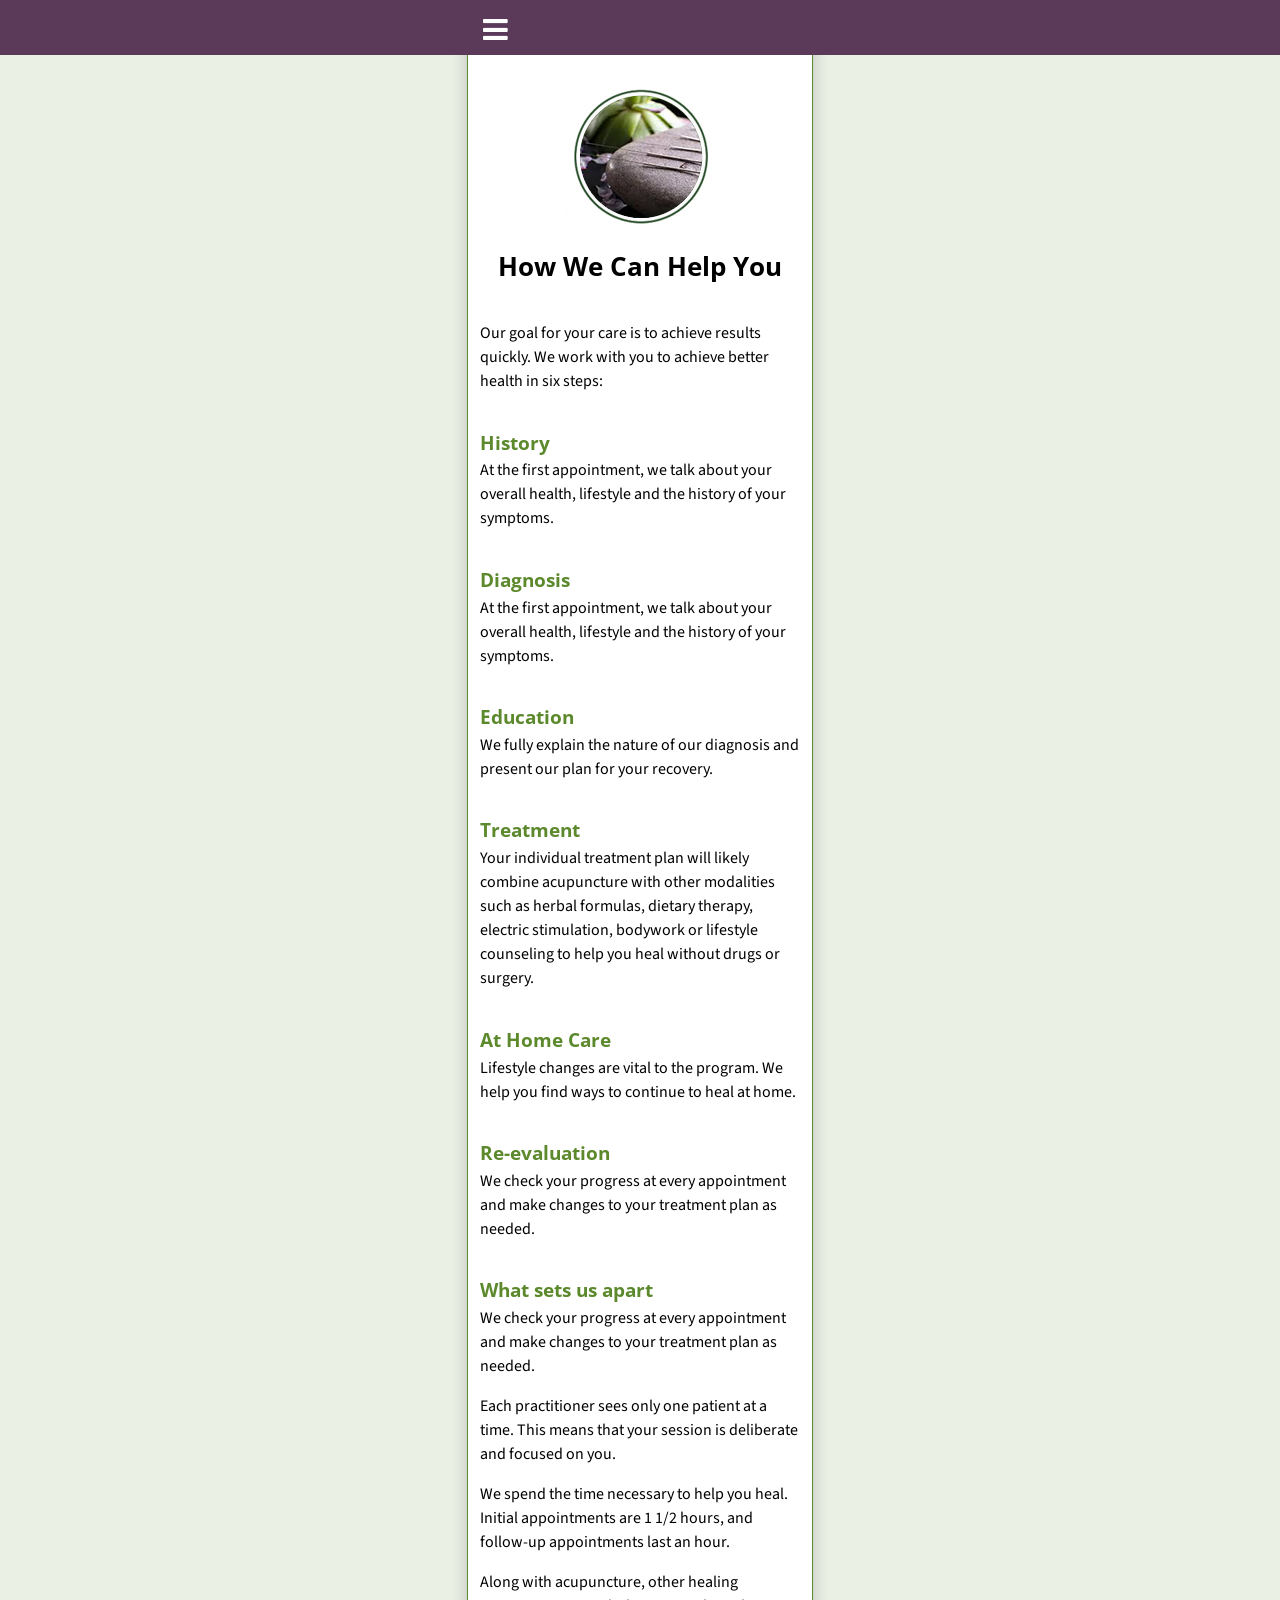
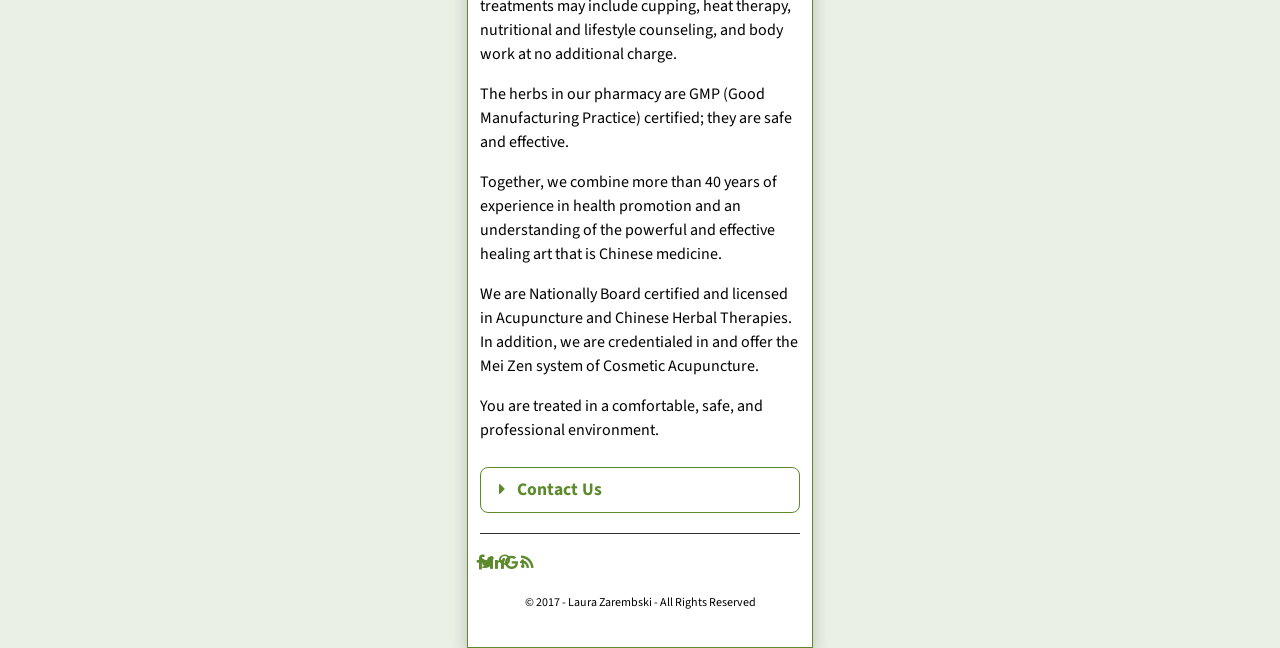
<file: week_04/index03-old.html>
<!doctype html>

<html class="no-js" lang="">
  
  <head>
    <title>IDM 6660 SP17 Week Three</title>
    <meta name="description" content="The Week Three Assignment for IDM 6660 Spring 2017">
    <meta http-equiv="X-UA-Compatible" content="IE=edge,chrome=1">
    <meta charset="utf-8">
    <meta name="viewport" content="width=device-width, initial-scale=1">
       
    <link rel="stylesheet" href="css/css.css">
    <link rel="stylesheet" href="https://maxcdn.bootstrapcdn.com/font-awesome/4.6.1/css/font-awesome.min.css">    
    <link href="https://fonts.googleapis.com/css?family=Open+Sans:300,400|Source+Sans+Pro" rel="stylesheet">
  </head>

  <body>
    <header>
      <img src="img/hwh_circle.jpg" alt="Acupuncture in the park logo" id="logo">
      <h1>How We Can Help You</h1>
    </header>
    
    <nav class="navigationBar">
      <div class="navigationMenus">
      <div class=dropdownMenu>
        <i class="fa fa-bars" id="dropBtn" aria-hidden="true"></i>
        <div class="dropdownContent">
          <a href="index.html">Home</a>
          <a href="index01.html">Shelly Conn</a>
          <a href="index02.html">Lynn Jaffee</a>
          <a href="index03.html">How We Can Help You</a>   
        </div>
      </div>
        <a href="tel:763-205-4644" alt="phone link"><i class="fa fa-phone" id="phone" aria-hidden="true" alt="phone icon"></i></a>
        <a target="blank"href="https://goo.gl/maps/orRHz25RRws"><i class="fa fa-map-marker" id="pin" alt="icon" aria-hidden="true"></i></a>
        </div>
    </nav>
  
    <section class="introduction">
      <p>Our goal for your care is to achieve results quickly. We work with you to achieve better health in six steps:</p>
      <h3>History</h3>
      <p>At the first appointment, we talk about your overall health, lifestyle and the history of your symptoms.</p>
      <h3>Diagnosis</h3>
      <p>At the first appointment, we talk about your overall health, lifestyle and the history of your symptoms.</p>
      <h3>Education</h3>
      <p>We fully explain the nature of our diagnosis and present our plan for your recovery.</p>      
      <h3>Treatment</h3>
      <p>Your individual treatment plan will likely combine acupuncture with other modalities such as herbal formulas, dietary therapy, electric stimulation, bodywork or lifestyle counseling to help you heal without drugs or surgery.</p>
      <h3>At Home Care</h3>
      <p>Lifestyle changes are vital to the program. We help you find ways to continue to heal at home.</p>
      <h3>Re-evaluation</h3>
      <p>We check your progress at every appointment and make changes to your treatment plan as needed.</p>
      <h3>What sets us apart</h3>
      <p>We check your progress at every appointment and make changes to your treatment plan as needed.</p>
      <p>Each practitioner sees only one patient at a time.  This means that your session is deliberate and focused on you.</p>
      <p>We spend the time necessary to help you heal. Initial appointments are 1 1/2 hours, and follow-up appointments last an hour.</p>
      <p>Along with acupuncture, other healing treatments may include cupping, heat therapy, nutritional and lifestyle counseling, and body work at no additional charge.</p>
      <p>The herbs in our pharmacy are GMP (Good Manufacturing Practice) certified; they are safe and effective.</p>
      <p>Together, we combine more than 40 years of experience in health promotion and an understanding of the powerful and effective healing art that is Chinese medicine.</p>
      <p>We are Nationally Board certified and licensed in Acupuncture and Chinese Herbal Therapies. In addition, we are credentialed in and offer the Mei Zen system of Cosmetic Acupuncture.</p>
      <p>You are treated in a comfortable, safe, and professional environment.</p>
    </section>

    <section>
      <button class="accordion"><i class="fa fa-caret-right" aria-hidden="true"></i>Contact Us</button>
      <div class="panel">
        <a target="blank"href="https://goo.gl/maps/orRHz25RRws">
        <iframe src="https://www.google.com/maps/embed?pb=!1m18!1m12!1m3!1d2822.62287151601!2d-93.38547592004794!3d44.97165647920059!2m3!1f0!2f0!3f0!3m2!1i1024!2i768!4f13.1!3m3!1m2!1s0x52b3351e4616cef7%3A0xf7200d3dc2b6efea!2s8085+Wayzata+Blvd%2C+Golden+Valley%2C+MN+55426!5e0!3m2!1sen!2sus!4v1486312034995" width="300" height="200" frameborder="0" style="border:0" allowfullscreen></iframe>
        </a>
        <div class="address">
          <p>8085 Wayzata Boulevard - Ste. 100 A<br>      
          Minneapolis, MN 55426</p>
          <a href="tel:763-205-4644" alt="phone link">
          <h3 class="cuPhone"><i class="fa fa-caret-right" aria-hidden="true"></i>763-205-4644</h3></a>
        </div>
      </div>
    </section>

    <footer>
      <div class="socialMedia">
        <i class="fa fa-facebook" aria-hidden="true"></i>
        <i class="fa fa-twitter" aria-hidden="true"></i>
        <i class="fa fa-linkedin" aria-hidden="true"></i>
        <i class="fa fa-pinterest-p" aria-hidden="true"></i>
        <i class="fa fa-google-plus" aria-hidden="true"></i>
        <i class="fa fa-rss" aria-hidden="true"></i>
      </div>
      <p>© 2017 - Laura Zarembski - All Rights Reserved</p>
    </footer>
  </body>
</html>

<script>
var acc = document.getElementsByClassName("accordion");
var i;

for (i = 0; i < acc.length; i++) {
  acc[i].onclick = function() {
    this.classList.toggle("active");
    var panel = this.nextElementSibling;
    if (panel.style.maxHeight){
  	  panel.style.maxHeight = null;
    } else {
  	  panel.style.maxHeight = panel.scrollHeight + "px";
    } 
  }
}
</script>
</file>
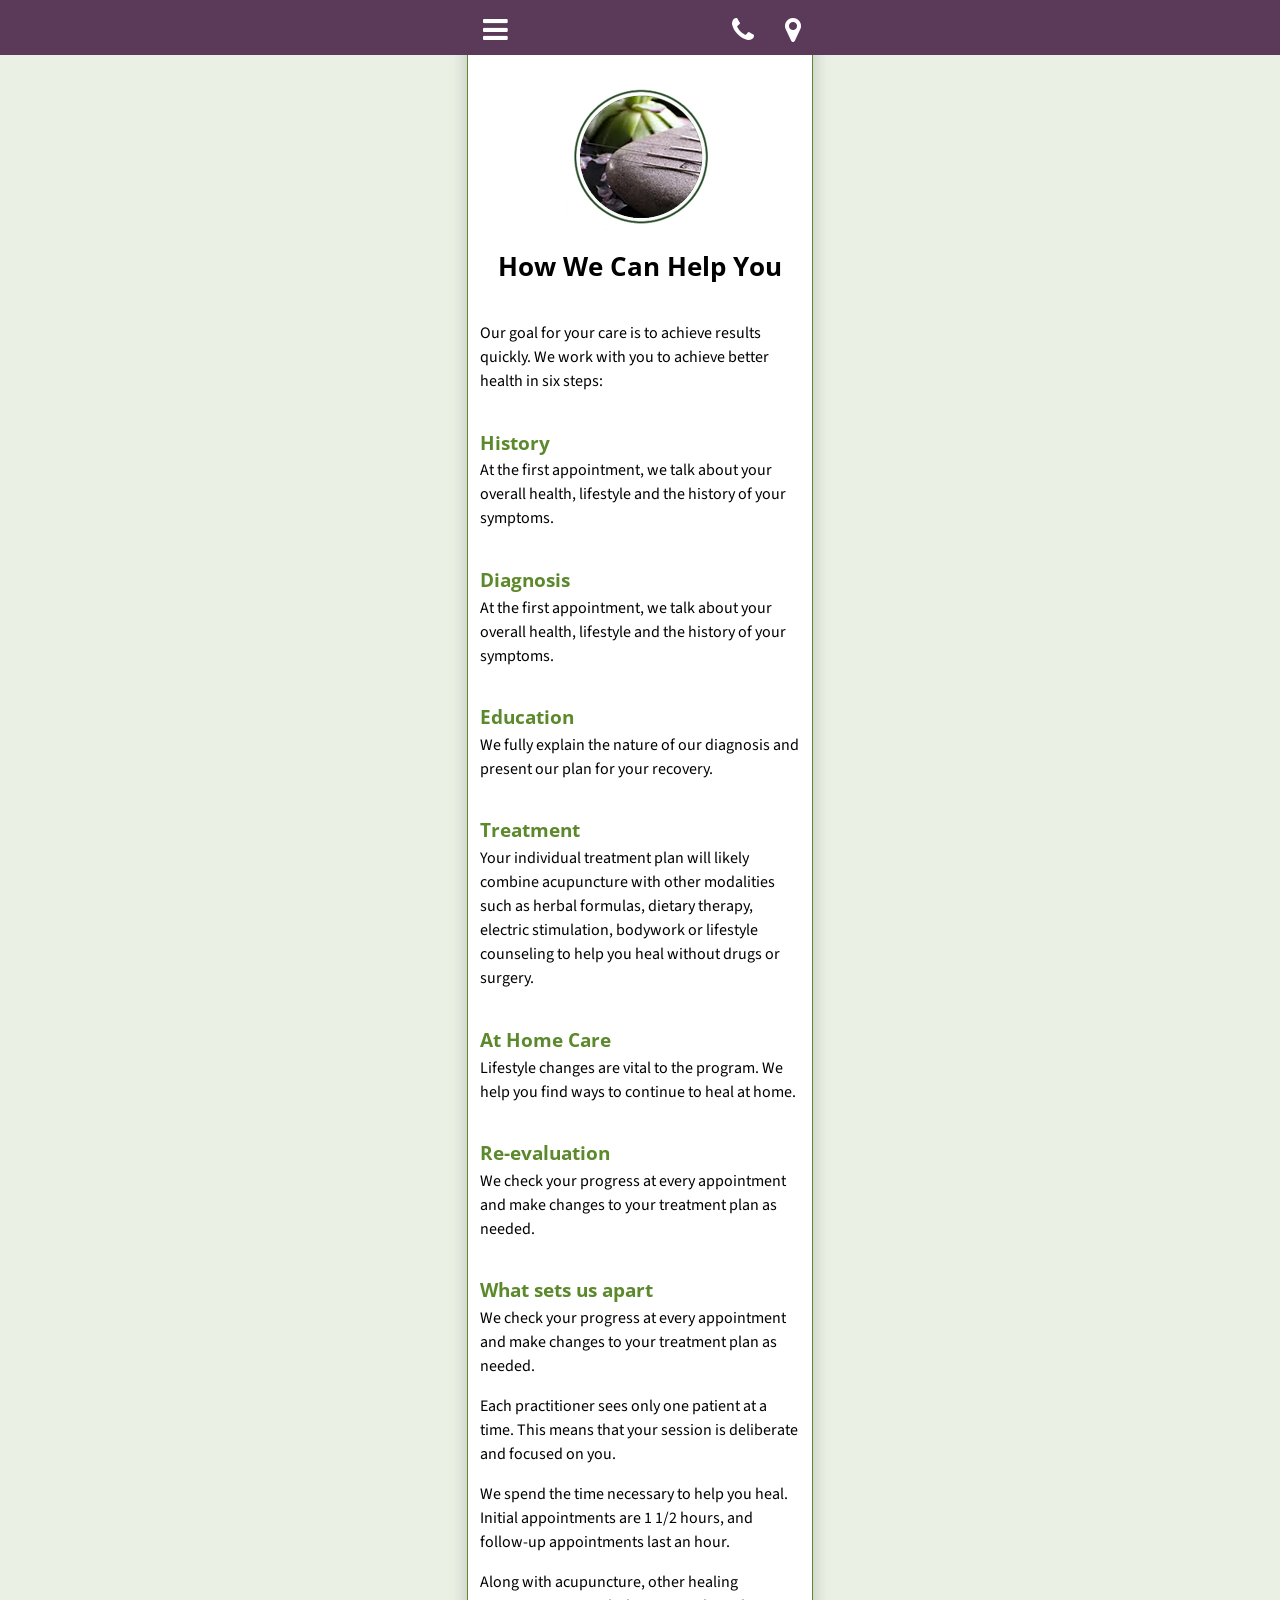
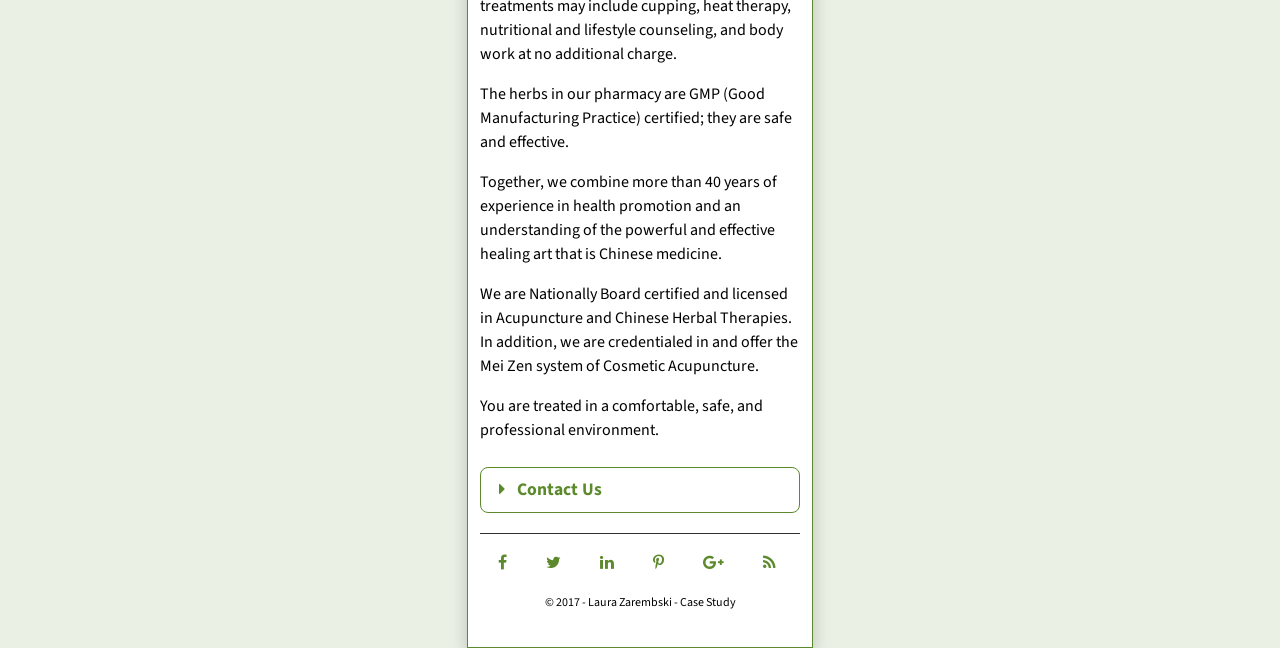
<file: week_04/index03.html>
<!doctype html>

<html class="no-js" lang="">
  <head>
    <title>Acupuncture In The Park - How We Can Help You</title>
    
    <meta name="description" content="The Week Three Assignment for IDM 6660 Spring 2017">
    <meta http-equiv="X-UA-Compatible" content="IE=edge,chrome=1">
    <meta charset="utf-8">
    <meta name="viewport" content="width=device-width, initial-scale=1">
    
    <link rel="stylesheet" href="css/css.css">
    <link rel="stylesheet" href="https://maxcdn.bootstrapcdn.com/font-awesome/4.6.1/css/font-awesome.min.css">
    
    <link href="https://fonts.googleapis.com/css?family=Open+Sans:300,400|Source+Sans+Pro" rel="stylesheet">
    <link href="https://fonts.googleapis.com/css?family=Cormorant+Infant" rel="stylesheet">
  </head>

  <body>
    <header>
      <img src="img/hwh_circle.jpg" alt="Acupuncture in the park logo" id="logo">
      <h1>How We Can Help You</h1>
    </header>
    
    <nav class="navigationBar">
      <div class="navigationMenus">        
        <div class=dropdownMenu>
          <i onclick="myFunction()" class="fa fa-bars" aria-hidden="true" id="dropBtn"></i> <div class="dropdownContent" id="myDropdownContent">
            <a href="index.html">Home</a>
            <a href="index01.html">Shelly Conn</a>
            <a href="index02.html">Lynn Jaffee</a>
            <a href="index03.html">How We Can Help You</a>
            <a href="index04.html">Acuptuncture Facts</a>
            <a href="index05.html">How To Choose An Acupuncturist</a>
            <a href="index06.html">Success Stories</a>
          </div>
        </div>
        <div class="rightMenu">        
          <a target="blank"href="https://goo.gl/maps/orRHz25RRws"><i class="fa fa-map-marker" id="pin" alt="icon" aria-hidden="true"></i></a>
          <a href="tel:763-205-4644" alt="phone link"><i class="fa fa-phone" id="phone" aria-hidden="true" alt="phone icon"></i></a>  
        </div>        
      </div>
    </nav>

    <section class="introduction">
      <p>Our goal for your care is to achieve results quickly. We work with you to achieve better health in six steps:</p>
      <h3>History</h3>
      <p>At the first appointment, we talk about your overall health, lifestyle and the history of your symptoms.</p>
      <h3>Diagnosis</h3>
      <p>At the first appointment, we talk about your overall health, lifestyle and the history of your symptoms.</p>
      <h3>Education</h3>
      <p>We fully explain the nature of our diagnosis and present our plan for your recovery.</p>      
      <h3>Treatment</h3>
      <p>Your individual treatment plan will likely combine acupuncture with other modalities such as herbal formulas, dietary therapy, electric stimulation, bodywork or lifestyle counseling to help you heal without drugs or surgery.</p>
      <h3>At Home Care</h3>
      <p>Lifestyle changes are vital to the program. We help you find ways to continue to heal at home.</p>
      <h3>Re-evaluation</h3>
      <p>We check your progress at every appointment and make changes to your treatment plan as needed.</p>
      <h3>What sets us apart</h3>
      <p>We check your progress at every appointment and make changes to your treatment plan as needed.</p>
      <p>Each practitioner sees only one patient at a time.  This means that your session is deliberate and focused on you.</p>
      <p>We spend the time necessary to help you heal. Initial appointments are 1 1/2 hours, and follow-up appointments last an hour.</p>
      <p>Along with acupuncture, other healing treatments may include cupping, heat therapy, nutritional and lifestyle counseling, and body work at no additional charge.</p>
      <p>The herbs in our pharmacy are GMP (Good Manufacturing Practice) certified; they are safe and effective.</p>
      <p>Together, we combine more than 40 years of experience in health promotion and an understanding of the powerful and effective healing art that is Chinese medicine.</p>
      <p>We are Nationally Board certified and licensed in Acupuncture and Chinese Herbal Therapies. In addition, we are credentialed in and offer the Mei Zen system of Cosmetic Acupuncture.</p>
      <p>You are treated in a comfortable, safe, and professional environment.</p>
    </section>

    <section>
      <button class="accordion"><i class="fa fa-caret-right" aria-hidden="true"></i>Contact Us</button>
      <div class="panel">
        <a target="blank"href="https://goo.gl/maps/orRHz25RRws">
        <iframe src="https://www.google.com/maps/embed?pb=!1m18!1m12!1m3!1d2822.62287151601!2d-93.38547592004794!3d44.97165647920059!2m3!1f0!2f0!3f0!3m2!1i1024!2i768!4f13.1!3m3!1m2!1s0x52b3351e4616cef7%3A0xf7200d3dc2b6efea!2s8085+Wayzata+Blvd%2C+Golden+Valley%2C+MN+55426!5e0!3m2!1sen!2sus!4v1486312034995" width="300" height="200" frameborder="0" style="border:0" allowfullscreen></iframe>
        </a>
        <div class="address">
          <p>8085 Wayzata Boulevard - Ste. 100 A<br>      
          Minneapolis, MN 55426</p>
          <a href="tel:763-205-4644" alt="phone link">
          <h3 class="cuPhone">
            <i class="fa fa-caret-right" aria-hidden="true"></i>763-205-4644</h3></a>
        </div>
      </div>
    </section>

    <footer>
      <div class="socialMedia">
        <a href="https://www.facebook.com/share.php?u=http%3A%2F%2Facupunctureinthepark.com%2F&t=Home">
          <i class="fa fa-facebook" aria-hidden="true" ></i>
        </a>
        <a href="https://twitter.com/login?redirect_after_login=%2Fhome%3Fstatus%3DHome%2520-%2520http%253A%252F%252Facupunctureinthepark.com%252F%2520">   
          <i class="fa fa-twitter" aria-hidden="true"></i>
        </a>
        <a href="https://www.linkedin.com/shareArticle mini=true&url=http%3A%2F%2Facupunctureinthepark.com%2F&title=Home&source=Acupuncture+in+the+Park+-+Acupuncture+and+Chinese+Medicine+in+MN&summary=Acupuncture+is%0D%0ASafe%2C+Effective%2C+Natural+and+Drug-Free+%0D%0AAt+Acupuncture+in+the+Park%2C+we%27re+here+to+help+you.%C2%A0+We+take+the+time+to+understand%C2%A0what+you+need%C2%A0and+develop+a+personally+tailored+plan--one+that+will+help+you+feel+better+fast.+%C2%A0We%C2%A0will">        
          <i class="fa fa-linkedin" aria-hidden="true"></i>
        </a>
        <a href="https://www.pinterest.com/pin/create/button/?url=http%3A%2F%2Facupunctureinthepark.com%2F&media=http%3A%2F%2Facupunctureinthepark.com%2Fwp-content%2Fuploads%2Fcontactbutton.gif&description=Acupuncture%20is%0D%0ASafe%2C%20Effective%2C%20Natural%20and%20Drug-Free%20%0D%0AAt%20Acupuncture%20in%20the%20Park%2C%20we're%20here%20to%20help%20you.%C2%A0%20We%20take%20the%20time%20to%20understand%C2%A0what%20you%20need%C2%A0and%20develop%20a%20personally%20tailored%20plan--one%20that%20will%20help%20you%20feel%20better%20fast.%20%C2%A0We%C2%A0will">
          <i class="fa fa-pinterest-p" aria-hidden="true"></i>
        </a>
        <a href="https://plus.google.com/up/accounts/upgrade/?continue=https://plus.google.com/share?url%3Dhttp://acupunctureinthepark.com/">
          <i class="fa fa-google-plus" aria-hidden="true"></i>
        </a>
        <a href="feed://acupunctureinthepark.com/feed/">  
          <i class="fa fa-rss" aria-hidden="true"></i>
        </a> 
      </div>
      <p>© 2017 - Laura Zarembski - Case Study</p>
    </footer>
  </body>
</html>

      
<script>
/* NAVIGATION - referenced: http://www.w3schools.com/howto/tryit.asp?filename=tryhow_css_js_dropdown  */  
function myFunction() {
  document.getElementById("myDropdownContent").classList.toggle("show");
}  
window.onclick = function(event) {
if
  (!event.target.matches('.dropBtn')) {
    var dropdowns =        document.getElementByClassName("dropdownContent");
    var i;
    for (i = 0; i < dropdowns.length; i++) {
      var openDropdown = dropdowns[i];
      if(openDropdown.classList.contains ('show')) {
        OpenDropdown.classList.remove('show');
      }
    }
  }
}  
  

var acc = document.getElementsByClassName("accordion");
var i;

for (i = 0; i < acc.length; i++) {
  acc[i].onclick = function() {
    this.classList.toggle("active");
    var panel = this.nextElementSibling;
    if (panel.style.maxHeight){
  	  panel.style.maxHeight = null;
    } else {
  	  panel.style.maxHeight = panel.scrollHeight + "px";
    } 
  }
}
</script>
</file>
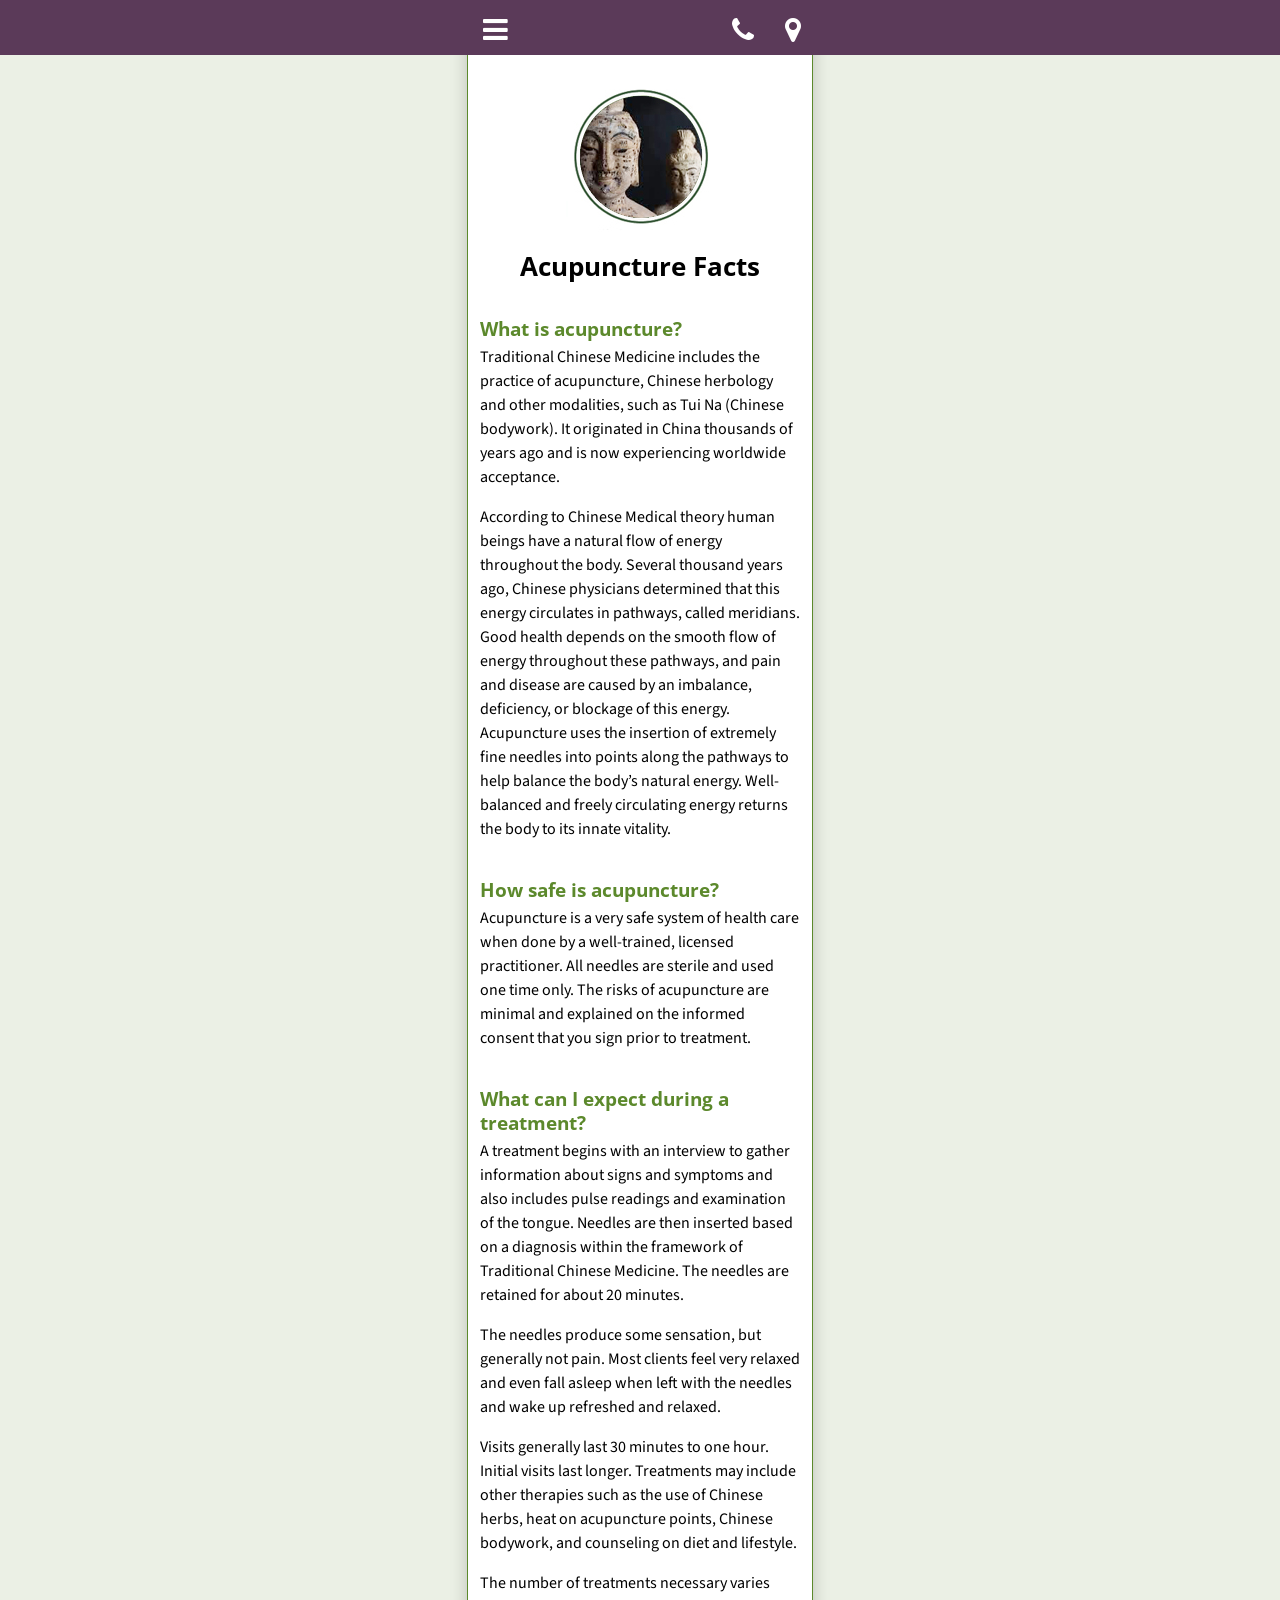
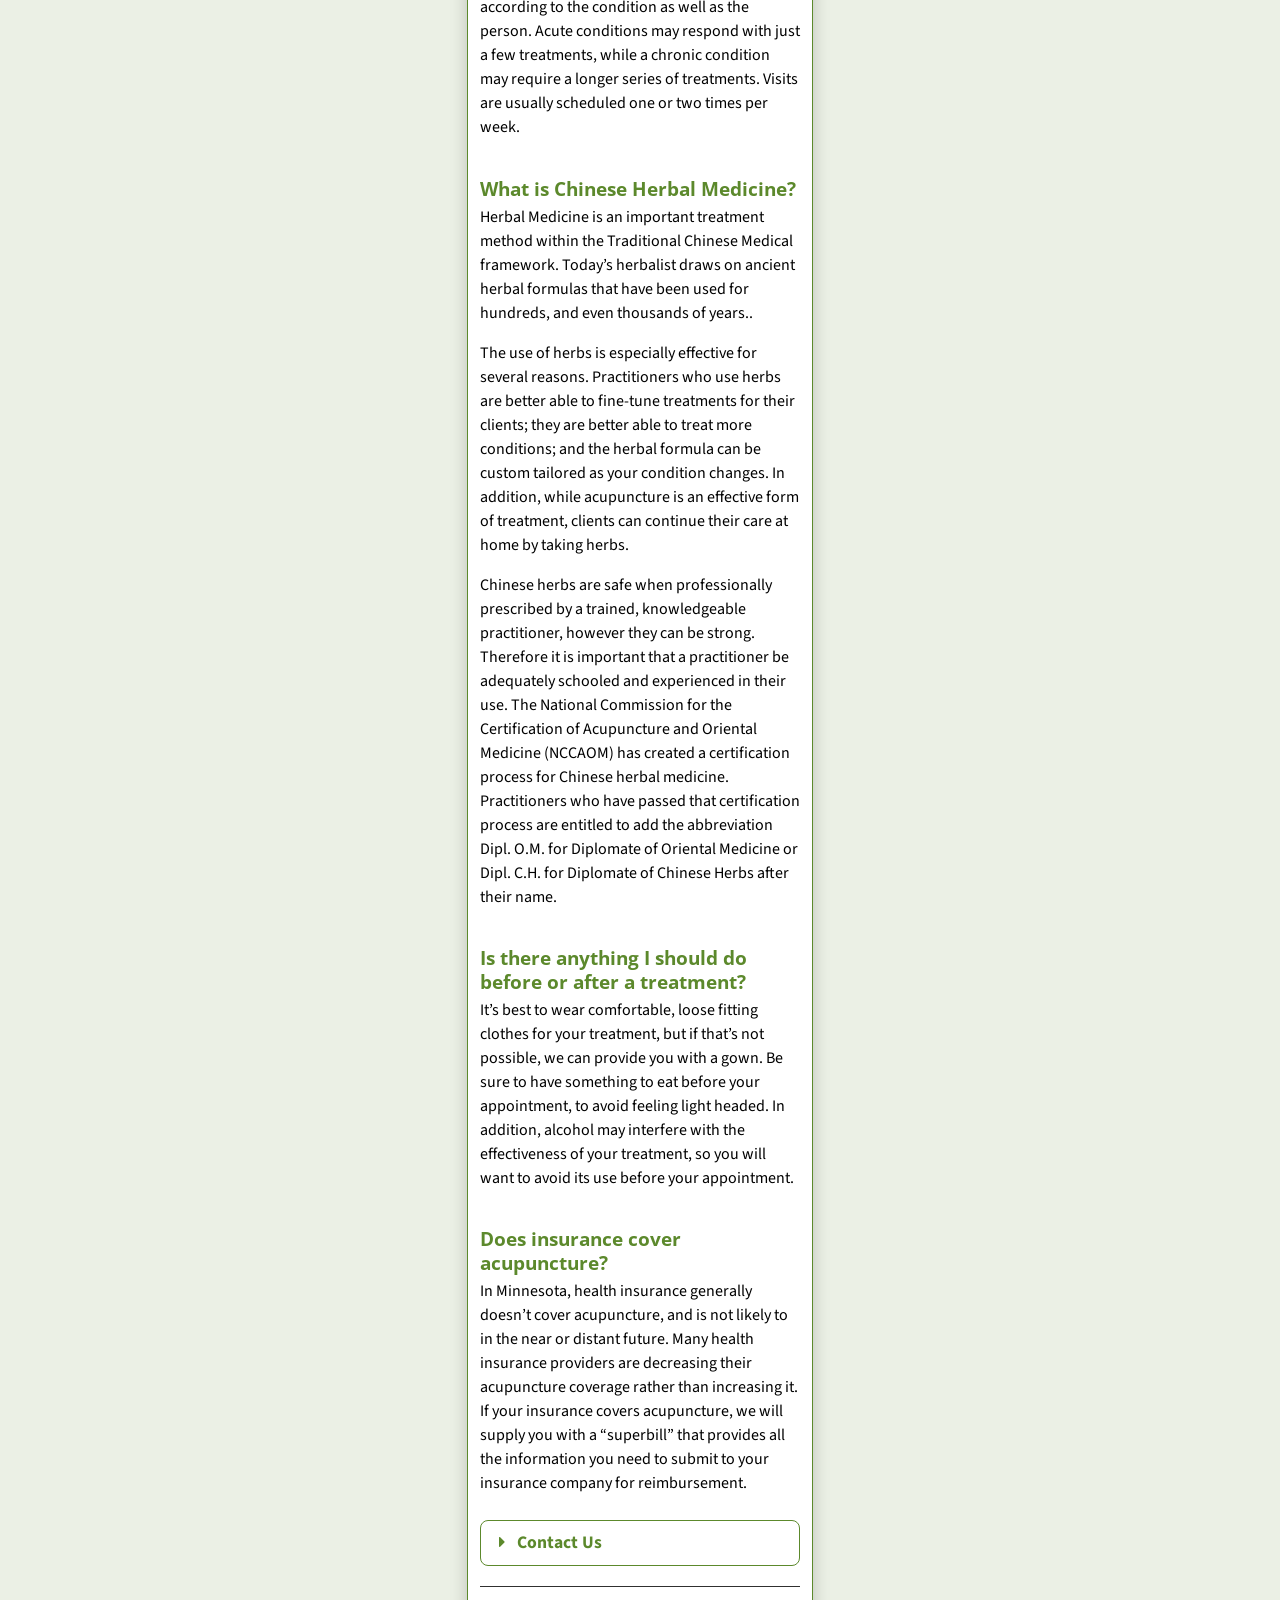
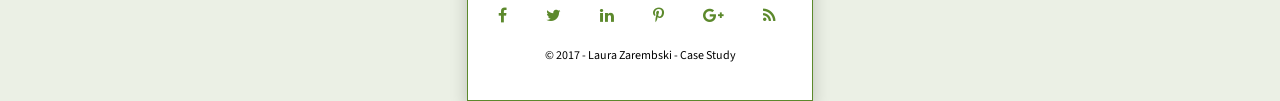
<file: week_04/index04.html>
<!doctype html>

<html class="no-js" lang="">
  <head>
    <title>Acupuncture In The Park - Acupuncture Facts</title>
    
    <meta name="description" content="The Week Three Assignment for IDM 6660 Spring 2017">
    <meta http-equiv="X-UA-Compatible" content="IE=edge,chrome=1">
    <meta charset="utf-8">
    <meta name="viewport" content="width=device-width, initial-scale=1">
    
    <link rel="stylesheet" href="css/css.css">
    <link rel="stylesheet" href="https://maxcdn.bootstrapcdn.com/font-awesome/4.6.1/css/font-awesome.min.css">
    
    <link href="https://fonts.googleapis.com/css?family=Open+Sans:300,400|Source+Sans+Pro" rel="stylesheet">
    <link href="https://fonts.googleapis.com/css?family=Open+Sans:300,400|Source+Sans+Pro" rel="stylesheet">
    <link href="https://fonts.googleapis.com/css?family=Cormorant+Infant" rel="stylesheet">
  </head>

  <body>
    <header>
      <img src="img/acubody.jpg" alt="Acupuncture in the park logo" id="logo">
      <h1>Acupuncture Facts</h1>
    </header>
    
    <nav class="navigationBar">
      <div class="navigationMenus">        
        <div class=dropdownMenu>
          <i onclick="myFunction()" class="fa fa-bars" aria-hidden="true" id="dropBtn"></i> <div class="dropdownContent" id="myDropdownContent">
            <a href="index.html">Home</a>
            <a href="index01.html">Shelly Conn</a>
            <a href="index02.html">Lynn Jaffee</a>
            <a href="index03.html">How We Can Help You</a>
            <a href="index04.html">Acuptuncture Facts</a>
            <a href="index05.html">How To Choose An Acupuncturist</a>
            <a href="index06.html">Success Stories</a>
          </div>
        </div>
        <div class="rightMenu">        
          <a target="blank"href="https://goo.gl/maps/orRHz25RRws"><i class="fa fa-map-marker" id="pin" alt="icon" aria-hidden="true"></i></a>
          <a href="tel:763-205-4644" alt="phone link"><i class="fa fa-phone" id="phone" aria-hidden="true" alt="phone icon"></i></a>  
        </div>        
      </div>
    </nav>

    <section class="introductionwh">
      <h3>What is acupuncture?</h3>
      <p>Traditional Chinese Medicine includes the practice of acupuncture, Chinese herbology and other modalities, such as Tui Na (Chinese bodywork). It originated in China thousands of years ago and is now experiencing worldwide acceptance.</p>
      <p>According to Chinese Medical theory human beings have a natural flow of energy throughout the body. Several thousand years ago, Chinese physicians determined that this energy circulates in pathways, called meridians. Good health depends on the smooth flow of energy throughout these pathways, and pain and disease are caused by an imbalance, deficiency, or blockage of this energy. Acupuncture uses the insertion of extremely fine needles into points along the pathways to help balance the body’s natural energy. Well-balanced and freely circulating energy returns the body to its innate vitality.</p>
      
      <h3>How safe is acupuncture?</h3>
      <p>Acupuncture is a very safe system of health care when done by a well-trained, licensed practitioner. All needles are sterile and used one time only. The risks of acupuncture are minimal and explained on the informed consent that you sign prior to treatment.</p>
        
      <h3>What can I expect during a treatment?</h3>
      <p>A treatment begins with an interview to gather information about signs and symptoms and also includes pulse readings and examination of the tongue. Needles are then inserted based on a diagnosis within the framework of Traditional Chinese Medicine. The needles are retained for about 20 minutes.</p>
      <p>The needles produce some sensation, but generally not pain. Most clients feel very relaxed and even fall asleep when left with the needles and wake up refreshed and relaxed.</p>
      <p>Visits generally last 30 minutes to one hour. Initial visits last longer. Treatments may include other therapies such as the use of Chinese herbs, heat on acupuncture points, Chinese bodywork, and counseling on diet and lifestyle.</p>
      <p>The number of treatments necessary varies according to the condition as well as the person. Acute conditions may respond with just a few treatments, while a chronic condition may require a longer series of treatments. Visits are usually scheduled one or two times per week.</p>
      
      <h3>What is Chinese Herbal Medicine?</h3>
      <p>Herbal Medicine is an important treatment method within the Traditional Chinese Medical framework. Today’s herbalist draws on ancient herbal formulas that have been used for hundreds, and even thousands of years..</p>
      <p>The use of herbs is especially effective for several reasons. Practitioners who use herbs are better able to fine-tune treatments for their clients; they are better able to treat more conditions; and the herbal formula can be custom tailored as your condition changes. In addition, while acupuncture is an effective form of treatment, clients can continue their care at home by taking herbs.</p>
      <p>Chinese herbs are safe when professionally prescribed by a trained, knowledgeable practitioner, however they can be strong. Therefore it is important that a practitioner be adequately schooled and experienced in their use. The National Commission for the Certification of Acupuncture and Oriental Medicine (NCCAOM) has created a certification process for Chinese herbal medicine. Practitioners who have passed that certification process are entitled to add the abbreviation Dipl. O.M. for Diplomate of Oriental Medicine or Dipl. C.H. for Diplomate of Chinese Herbs after their name.</p>
        
      <h3>Is there anything I should do before or after a treatment?</h3>
      <p>It’s best to wear comfortable, loose fitting clothes for your treatment, but if that’s not possible, we can provide you with a gown. Be sure to have something to eat before your appointment, to avoid feeling light headed. In addition, alcohol may interfere with the effectiveness of your treatment, so you will want to avoid its use before your appointment.</p>
            
      <h3>Does insurance cover acupuncture?</h3>
      <p>In Minnesota, health insurance generally doesn’t cover acupuncture, and is not likely to in the near or distant future. Many health insurance providers are decreasing their acupuncture coverage rather than increasing it. If your insurance covers acupuncture, we will supply you with a “superbill” that provides all the information you need to submit to your insurance company for reimbursement.</p>
    </section>

    <section>
      <button class="accordion"><i class="fa fa-caret-right" aria-hidden="true"></i>Contact Us</button>
      <div class="panel">
        <a target="blank"href="https://goo.gl/maps/orRHz25RRws">
        <iframe src="https://www.google.com/maps/embed?pb=!1m18!1m12!1m3!1d2822.62287151601!2d-93.38547592004794!3d44.97165647920059!2m3!1f0!2f0!3f0!3m2!1i1024!2i768!4f13.1!3m3!1m2!1s0x52b3351e4616cef7%3A0xf7200d3dc2b6efea!2s8085+Wayzata+Blvd%2C+Golden+Valley%2C+MN+55426!5e0!3m2!1sen!2sus!4v1486312034995" width="300" height="200" frameborder="0" style="border:0" allowfullscreen></iframe>
        </a>
        <div class="address">
          <p>8085 Wayzata Boulevard - Ste. 100 A<br>      
          Minneapolis, MN 55426</p>
          <a href="tel:763-205-4644" alt="phone link">
          <h3 class="cuPhone">
            <i class="fa fa-caret-right" aria-hidden="true"></i>763-205-4644</h3></a>
        </div>
      </div>
    </section>

    <footer>
      <div class="socialMedia">
        <a href="https://www.facebook.com/share.php?u=http%3A%2F%2Facupunctureinthepark.com%2F&t=Home">
          <i class="fa fa-facebook" aria-hidden="true" ></i>
        </a>
        <a href="https://twitter.com/login?redirect_after_login=%2Fhome%3Fstatus%3DHome%2520-%2520http%253A%252F%252Facupunctureinthepark.com%252F%2520">   
          <i class="fa fa-twitter" aria-hidden="true"></i>
        </a>
        <a href="https://www.linkedin.com/shareArticle mini=true&url=http%3A%2F%2Facupunctureinthepark.com%2F&title=Home&source=Acupuncture+in+the+Park+-+Acupuncture+and+Chinese+Medicine+in+MN&summary=Acupuncture+is%0D%0ASafe%2C+Effective%2C+Natural+and+Drug-Free+%0D%0AAt+Acupuncture+in+the+Park%2C+we%27re+here+to+help+you.%C2%A0+We+take+the+time+to+understand%C2%A0what+you+need%C2%A0and+develop+a+personally+tailored+plan--one+that+will+help+you+feel+better+fast.+%C2%A0We%C2%A0will">        
          <i class="fa fa-linkedin" aria-hidden="true"></i>
        </a>
        <a href="https://www.pinterest.com/pin/create/button/?url=http%3A%2F%2Facupunctureinthepark.com%2F&media=http%3A%2F%2Facupunctureinthepark.com%2Fwp-content%2Fuploads%2Fcontactbutton.gif&description=Acupuncture%20is%0D%0ASafe%2C%20Effective%2C%20Natural%20and%20Drug-Free%20%0D%0AAt%20Acupuncture%20in%20the%20Park%2C%20we're%20here%20to%20help%20you.%C2%A0%20We%20take%20the%20time%20to%20understand%C2%A0what%20you%20need%C2%A0and%20develop%20a%20personally%20tailored%20plan--one%20that%20will%20help%20you%20feel%20better%20fast.%20%C2%A0We%C2%A0will">
          <i class="fa fa-pinterest-p" aria-hidden="true"></i>
        </a>
        <a href="https://plus.google.com/up/accounts/upgrade/?continue=https://plus.google.com/share?url%3Dhttp://acupunctureinthepark.com/">
          <i class="fa fa-google-plus" aria-hidden="true"></i>
        </a>
        <a href="feed://acupunctureinthepark.com/feed/">  
          <i class="fa fa-rss" aria-hidden="true"></i>
        </a> 
      </div>
      <p>© 2017 - Laura Zarembski - Case Study</p>
    </footer>
  </body>
</html>

      
<script>
/* NAVIGATION - referenced: http://www.w3schools.com/howto/tryit.asp?filename=tryhow_css_js_dropdown  */  
function myFunction() {
  document.getElementById("myDropdownContent").classList.toggle("show");
}  
window.onclick = function(event) {
if
  (!event.target.matches('.dropBtn')) {
    var dropdowns =        document.getElementByClassName("dropdownContent");
    var i;
    for (i = 0; i < dropdowns.length; i++) {
      var openDropdown = dropdowns[i];
      if(openDropdown.classList.contains ('show')) {
        OpenDropdown.classList.remove('show');
      }
    }
  }
}  
  

var acc = document.getElementsByClassName("accordion");
var i;

for (i = 0; i < acc.length; i++) {
  acc[i].onclick = function() {
    this.classList.toggle("active");
    var panel = this.nextElementSibling;
    if (panel.style.maxHeight){
  	  panel.style.maxHeight = null;
    } else {
  	  panel.style.maxHeight = panel.scrollHeight + "px";
    } 
  }
}
</script>
</file>
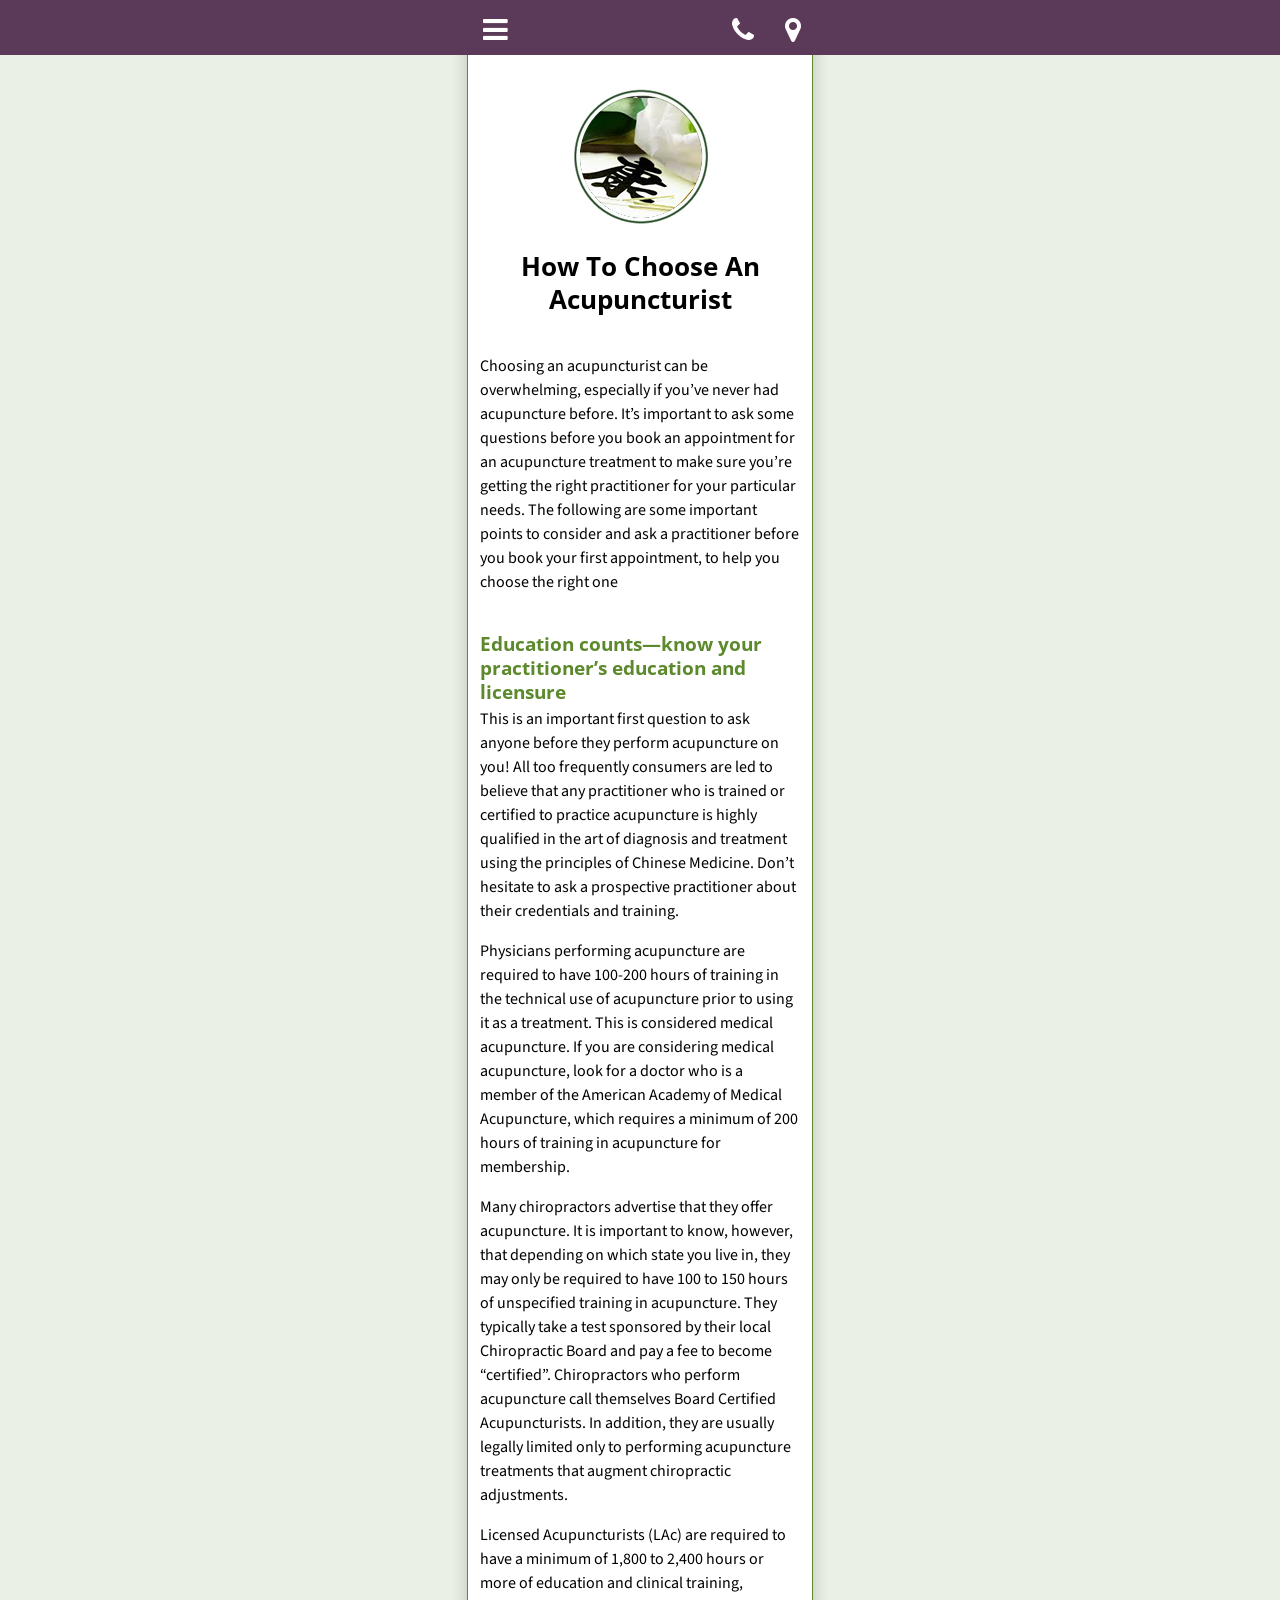
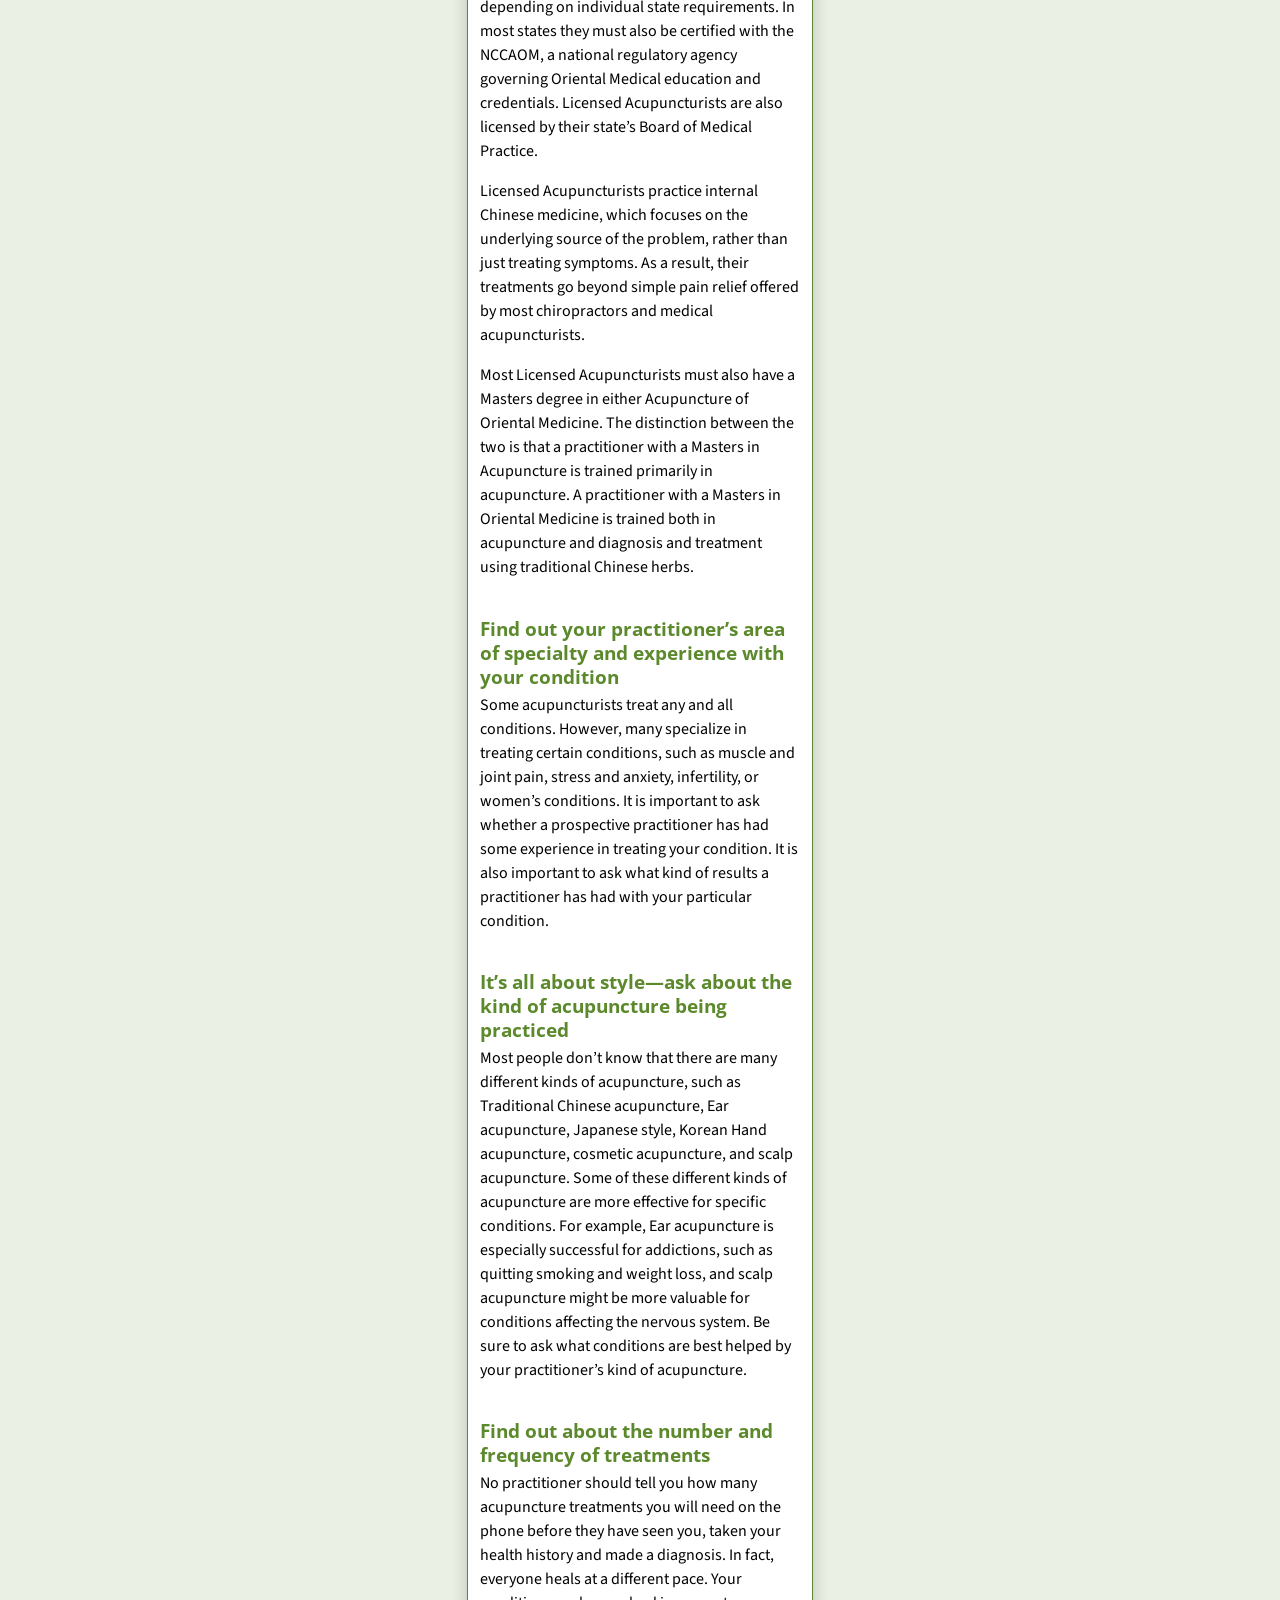
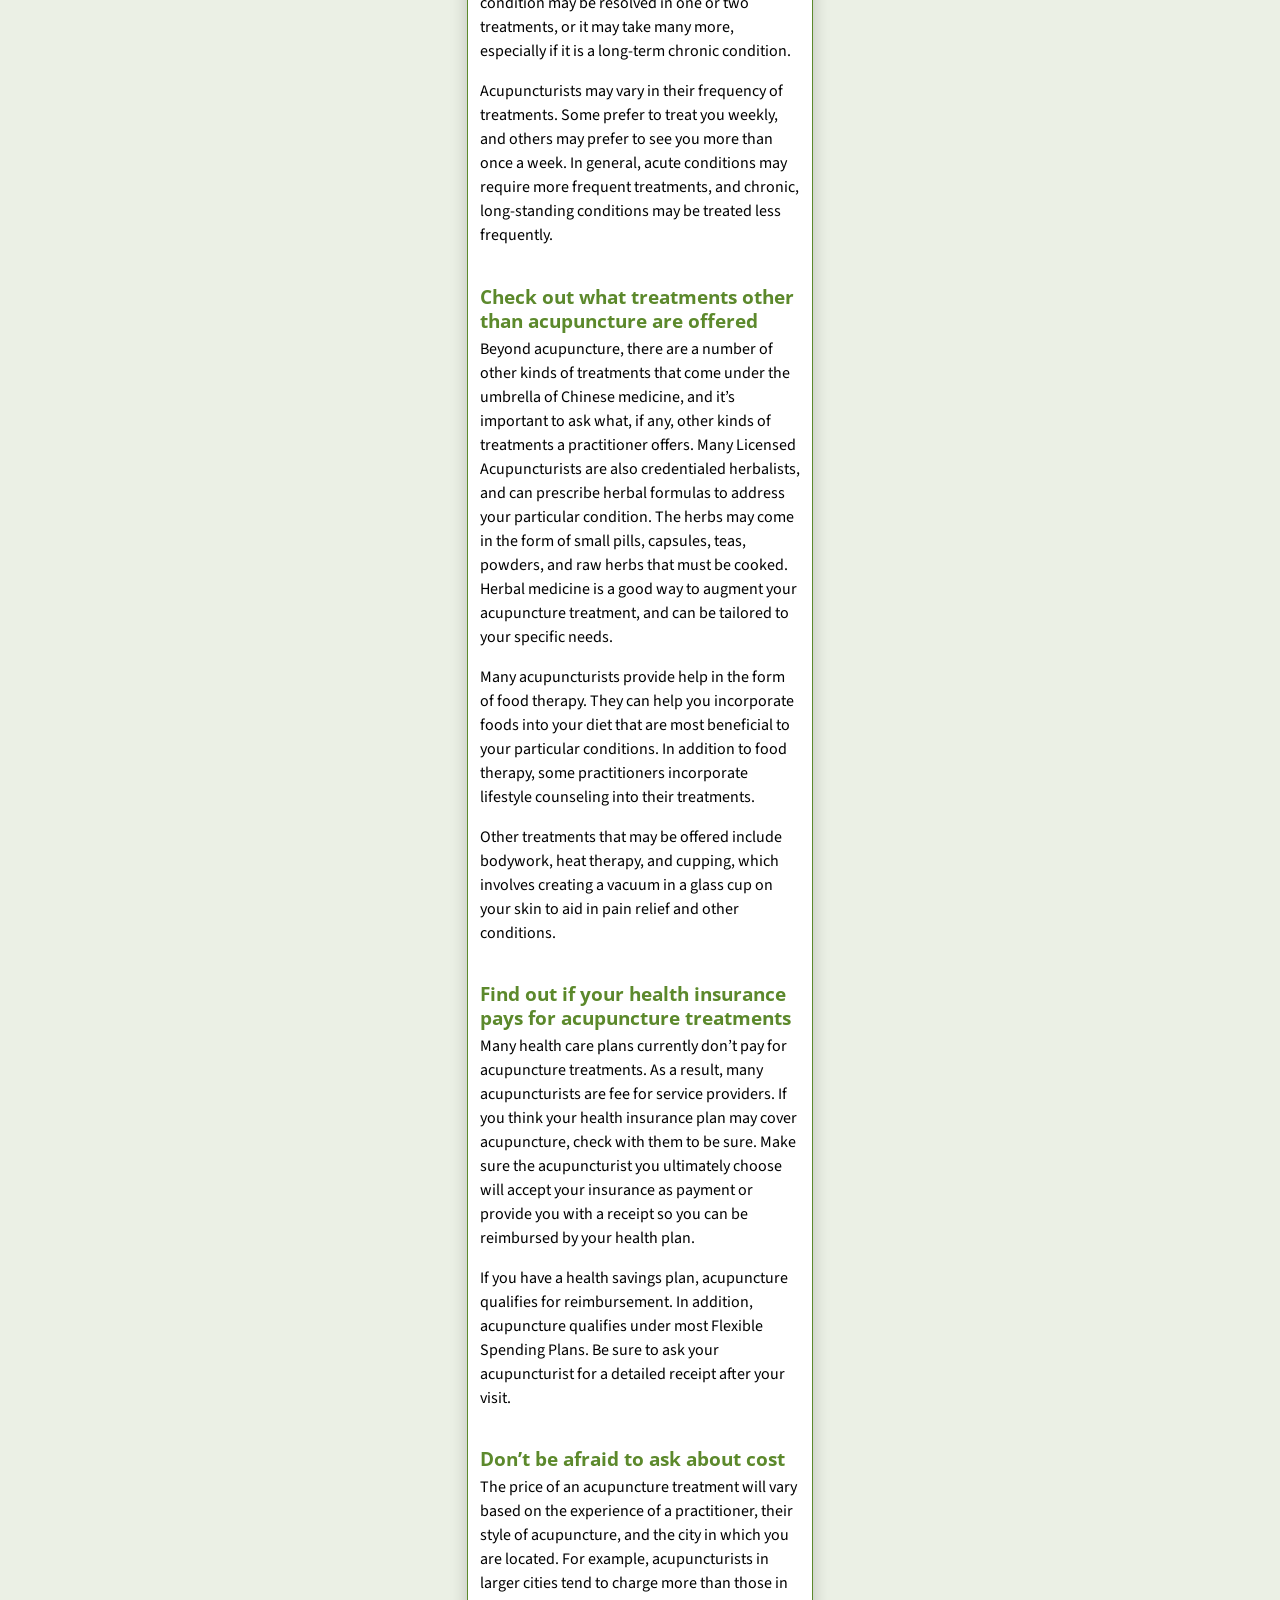
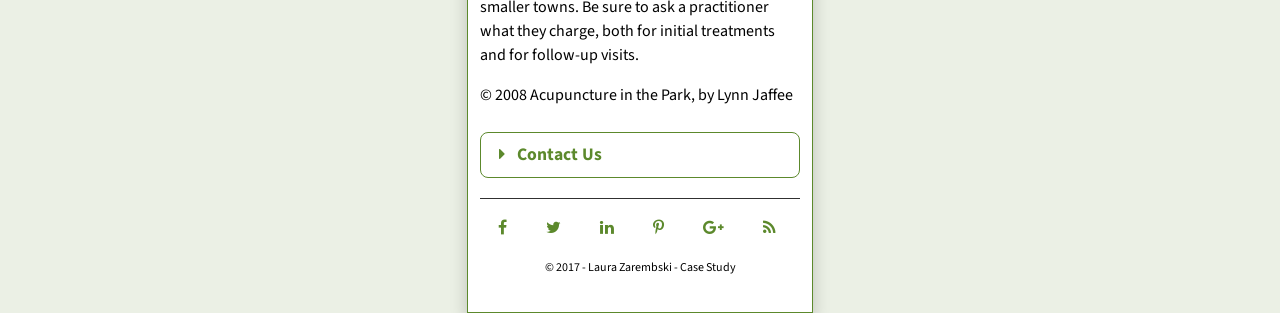
<file: week_04/index05.html>
<!doctype html>

<html class="no-js" lang="">
  <head>
    <title>Acupuncture In The Park - How To Choose An Acupuncturist</title>
    
    <meta name="description" content="The Week Three Assignment for IDM 6660 Spring 2017">
    <meta http-equiv="X-UA-Compatible" content="IE=edge,chrome=1">
    <meta charset="utf-8">
    <meta name="viewport" content="width=device-width, initial-scale=1">
    
    <link rel="stylesheet" href="css/css.css">
    <link rel="stylesheet" href="https://maxcdn.bootstrapcdn.com/font-awesome/4.6.1/css/font-awesome.min.css">
    
    <link href="https://fonts.googleapis.com/css?family=Open+Sans:300,400|Source+Sans+Pro" rel="stylesheet">
    <link href="https://fonts.googleapis.com/css?family=Open+Sans:300,400|Source+Sans+Pro" rel="stylesheet">
    <link href="https://fonts.googleapis.com/css?family=Cormorant+Infant" rel="stylesheet">
  </head>

  <body>
    <header>
      <img src="img/writing.jpg" alt="Acupuncture in the park logo" id="logo">
      <h1>How To Choose An Acupuncturist</h1>
    </header>
    
    <nav class="navigationBar">
      <div class="navigationMenus">        
        <div class=dropdownMenu>
          <i onclick="myFunction()" class="fa fa-bars" aria-hidden="true" id="dropBtn"></i> <div class="dropdownContent" id="myDropdownContent">
            <a href="index.html">Home</a>
            <a href="index01.html">Shelly Conn</a>
            <a href="index02.html">Lynn Jaffee</a>
            <a href="index03.html">How We Can Help You</a>
            <a href="index04.html">Acuptuncture Facts</a>
            <a href="index05.html">How To Choose An Acupuncturist</a>
            <a href="index06.html">Success Stories</a>
          </div>
        </div>
        <div class="rightMenu">        
          <a target="blank"href="https://goo.gl/maps/orRHz25RRws"><i class="fa fa-map-marker" id="pin" alt="icon" aria-hidden="true"></i></a>
          <a href="tel:763-205-4644" alt="phone link"><i class="fa fa-phone" id="phone" aria-hidden="true" alt="phone icon"></i></a>  
        </div>        
      </div>
    </nav>

    <section class="introduction">
      <p>Choosing an acupuncturist can be overwhelming, especially if you’ve never had acupuncture before.  It’s important to ask some questions before you book an appointment for an acupuncture treatment to make sure you’re getting the right practitioner for your particular needs.  The following are some important points to consider and ask a practitioner before you book your first appointment, to help you choose the right one</p>
      
      <h3>Education counts—know your practitioner’s education and licensure</h3>
      <p>This is an important first question to ask anyone before they perform acupuncture on you!  All too frequently consumers are led to believe that any practitioner who is trained or certified to practice acupuncture is highly qualified in the art of diagnosis and treatment using the principles of Chinese Medicine.  Don’t hesitate to ask a prospective practitioner about their credentials and training.</p>
      <p>Physicians performing acupuncture are required to have 100-200 hours of training in the technical use of acupuncture prior to using it as a treatment.  This is considered medical acupuncture.  If you are considering medical acupuncture, look for a doctor who is a member of the American Academy of Medical Acupuncture, which requires a minimum of 200 hours of training in acupuncture for membership.</p>
      <p>Many chiropractors advertise that they offer acupuncture.  It is important to know, however, that depending on which state you live in, they may only be required to have 100 to 150 hours of unspecified training in acupuncture.  They typically take a test sponsored by their local Chiropractic Board and pay a fee to become “certified”.  Chiropractors who perform acupuncture call themselves Board Certified Acupuncturists.  In addition, they are usually legally limited only to performing acupuncture treatments that augment chiropractic adjustments.</p>
      <p>Licensed Acupuncturists (LAc) are required to have a minimum of 1,800 to 2,400 hours or more of education and clinical training, depending on individual state requirements.  In most states they must also be certified with the NCCAOM, a national regulatory agency governing Oriental Medical education and credentials.  Licensed Acupuncturists are also licensed by their state’s Board of Medical Practice.</p>
      <p>Licensed Acupuncturists practice internal Chinese medicine, which focuses on the underlying source of the problem, rather than just treating symptoms.  As a result, their treatments go beyond simple pain relief offered by most chiropractors and medical acupuncturists.</p>
      <p>Most Licensed Acupuncturists must also have a Masters degree in either Acupuncture of Oriental Medicine.  The distinction between the two is that a practitioner with a Masters in Acupuncture is trained primarily in acupuncture.  A practitioner with a Masters in Oriental Medicine is trained both in acupuncture and diagnosis and treatment using traditional Chinese herbs.</p>

      <h3>Find out your practitioner’s area of specialty and experience with your condition</h3>
      <p>Some acupuncturists treat any and all conditions.  However, many specialize in treating certain conditions, such as muscle and joint pain, stress and anxiety, infertility, or women’s conditions.  It is important to ask whether a prospective practitioner has had some experience in treating your condition.  It is also important to ask what kind of results a practitioner has had with your particular condition.</p>
        
      <h3> It’s all about style—ask about the kind of acupuncture being practiced</h3>
      <p>Most people don’t know that there are many different kinds of acupuncture, such as Traditional Chinese acupuncture, Ear acupuncture, Japanese style, Korean Hand acupuncture, cosmetic acupuncture, and scalp acupuncture.  Some of these different kinds of acupuncture are more effective for specific conditions.  For example, Ear acupuncture is especially successful for addictions, such as quitting smoking and weight loss, and scalp acupuncture might be more valuable for conditions affecting the nervous system.  Be sure to ask what conditions are best helped by your practitioner’s kind of acupuncture.</p>
      
      <h3>Find out about the number and frequency of treatments</h3>
      <p>No practitioner should tell you how many acupuncture treatments you will need on the phone before they have seen you, taken your health history and made a diagnosis.  In fact, everyone heals at a different pace.  Your condition may be resolved in one or two treatments, or it may take many more, especially if it is a long-term chronic condition.</p>
      <p>Acupuncturists may vary in their frequency of treatments.  Some prefer to treat you weekly, and others may prefer to see you more than once a week.  In general, acute conditions may require more frequent treatments, and chronic, long-standing conditions may be treated less frequently.</p>
      
      <h3>Check out what treatments other than acupuncture are offered</h3>
      <p>Beyond acupuncture, there are a number of other kinds of treatments that come under the umbrella of Chinese medicine, and it’s important to ask what, if any, other kinds of treatments a practitioner offers.  Many Licensed Acupuncturists are also credentialed herbalists, and can prescribe herbal formulas to address your particular condition.  The herbs may come in the form of small pills, capsules, teas, powders, and raw herbs that must be cooked.  Herbal medicine is a good way to augment your acupuncture treatment, and can be tailored to your specific needs.</p>
      <p>Many acupuncturists provide help in the form of food therapy.  They can help you incorporate foods into your diet that are most beneficial to your particular conditions.  In addition to food therapy, some practitioners incorporate lifestyle counseling into their treatments.</p>
      <p>Other treatments that may be offered include bodywork, heat therapy, and cupping, which involves creating a vacuum in a glass cup on your skin to aid in pain relief and other conditions.</p>
      
      <h3>Find out if your health insurance pays for acupuncture treatments</h3>
      <p>Many health care plans currently don’t pay for acupuncture treatments.  As a result, many acupuncturists are fee for service providers.  If you think your health insurance plan may cover acupuncture, check with them to be sure.  Make sure the acupuncturist you ultimately choose will accept your insurance as payment or provide you with a receipt so you can be reimbursed by your health plan.</p>
      <p>If you have a health savings plan, acupuncture qualifies for reimbursement.  In addition, acupuncture qualifies under most Flexible Spending Plans.  Be sure to ask your acupuncturist for a detailed receipt after your visit.</p>
      
      <h3>Don’t be afraid to ask about cost</h3>
      <p>The price of an acupuncture treatment will vary based on the experience of a practitioner, their style of acupuncture, and the city in which you are located.  For example, acupuncturists in larger cities tend to charge more than those in smaller towns.  Be sure to ask a practitioner what they charge, both for initial treatments and for follow-up visits.</p>
      
      <p>© 2008 Acupuncture in the Park, by Lynn Jaffee</p>
    </section>

    <section>
      <button class="accordion"><i class="fa fa-caret-right" aria-hidden="true"></i>Contact Us</button>
      <div class="panel">
        <a target="blank"href="https://goo.gl/maps/orRHz25RRws">
        <iframe src="https://www.google.com/maps/embed?pb=!1m18!1m12!1m3!1d2822.62287151601!2d-93.38547592004794!3d44.97165647920059!2m3!1f0!2f0!3f0!3m2!1i1024!2i768!4f13.1!3m3!1m2!1s0x52b3351e4616cef7%3A0xf7200d3dc2b6efea!2s8085+Wayzata+Blvd%2C+Golden+Valley%2C+MN+55426!5e0!3m2!1sen!2sus!4v1486312034995" width="300" height="200" frameborder="0" style="border:0" allowfullscreen></iframe>
        </a>
        <div class="address">
          <p>8085 Wayzata Boulevard - Ste. 100 A<br>      
          Minneapolis, MN 55426</p>
          <a href="tel:763-205-4644" alt="phone link">
          <h3 class="cuPhone">
            <i class="fa fa-caret-right" aria-hidden="true"></i>763-205-4644</h3></a>
        </div>
      </div>
    </section>

    <footer>
      <div class="socialMedia">
        <a href="https://www.facebook.com/share.php?u=http%3A%2F%2Facupunctureinthepark.com%2F&t=Home">
          <i class="fa fa-facebook" aria-hidden="true" ></i>
        </a>
        <a href="https://twitter.com/login?redirect_after_login=%2Fhome%3Fstatus%3DHome%2520-%2520http%253A%252F%252Facupunctureinthepark.com%252F%2520">   
          <i class="fa fa-twitter" aria-hidden="true"></i>
        </a>
        <a href="https://www.linkedin.com/shareArticle mini=true&url=http%3A%2F%2Facupunctureinthepark.com%2F&title=Home&source=Acupuncture+in+the+Park+-+Acupuncture+and+Chinese+Medicine+in+MN&summary=Acupuncture+is%0D%0ASafe%2C+Effective%2C+Natural+and+Drug-Free+%0D%0AAt+Acupuncture+in+the+Park%2C+we%27re+here+to+help+you.%C2%A0+We+take+the+time+to+understand%C2%A0what+you+need%C2%A0and+develop+a+personally+tailored+plan--one+that+will+help+you+feel+better+fast.+%C2%A0We%C2%A0will">        
          <i class="fa fa-linkedin" aria-hidden="true"></i>
        </a>
        <a href="https://www.pinterest.com/pin/create/button/?url=http%3A%2F%2Facupunctureinthepark.com%2F&media=http%3A%2F%2Facupunctureinthepark.com%2Fwp-content%2Fuploads%2Fcontactbutton.gif&description=Acupuncture%20is%0D%0ASafe%2C%20Effective%2C%20Natural%20and%20Drug-Free%20%0D%0AAt%20Acupuncture%20in%20the%20Park%2C%20we're%20here%20to%20help%20you.%C2%A0%20We%20take%20the%20time%20to%20understand%C2%A0what%20you%20need%C2%A0and%20develop%20a%20personally%20tailored%20plan--one%20that%20will%20help%20you%20feel%20better%20fast.%20%C2%A0We%C2%A0will">
          <i class="fa fa-pinterest-p" aria-hidden="true"></i>
        </a>
        <a href="https://plus.google.com/up/accounts/upgrade/?continue=https://plus.google.com/share?url%3Dhttp://acupunctureinthepark.com/">
          <i class="fa fa-google-plus" aria-hidden="true"></i>
        </a>
        <a href="feed://acupunctureinthepark.com/feed/">  
          <i class="fa fa-rss" aria-hidden="true"></i>
        </a> 
      </div>
      <p>© 2017 - Laura Zarembski - Case Study</p>
    </footer>
  </body>
</html>

      
<script>
/* NAVIGATION - referenced: http://www.w3schools.com/howto/tryit.asp?filename=tryhow_css_js_dropdown  */  
function myFunction() {
  document.getElementById("myDropdownContent").classList.toggle("show");
}  
window.onclick = function(event) {
if
  (!event.target.matches('.dropBtn')) {
    var dropdowns =        document.getElementByClassName("dropdownContent");
    var i;
    for (i = 0; i < dropdowns.length; i++) {
      var openDropdown = dropdowns[i];
      if(openDropdown.classList.contains ('show')) {
        OpenDropdown.classList.remove('show');
      }
    }
  }
}  
  

var acc = document.getElementsByClassName("accordion");
var i;

for (i = 0; i < acc.length; i++) {
  acc[i].onclick = function() {
    this.classList.toggle("active");
    var panel = this.nextElementSibling;
    if (panel.style.maxHeight){
  	  panel.style.maxHeight = null;
    } else {
  	  panel.style.maxHeight = panel.scrollHeight + "px";
    } 
  }
}
</script>
</file>
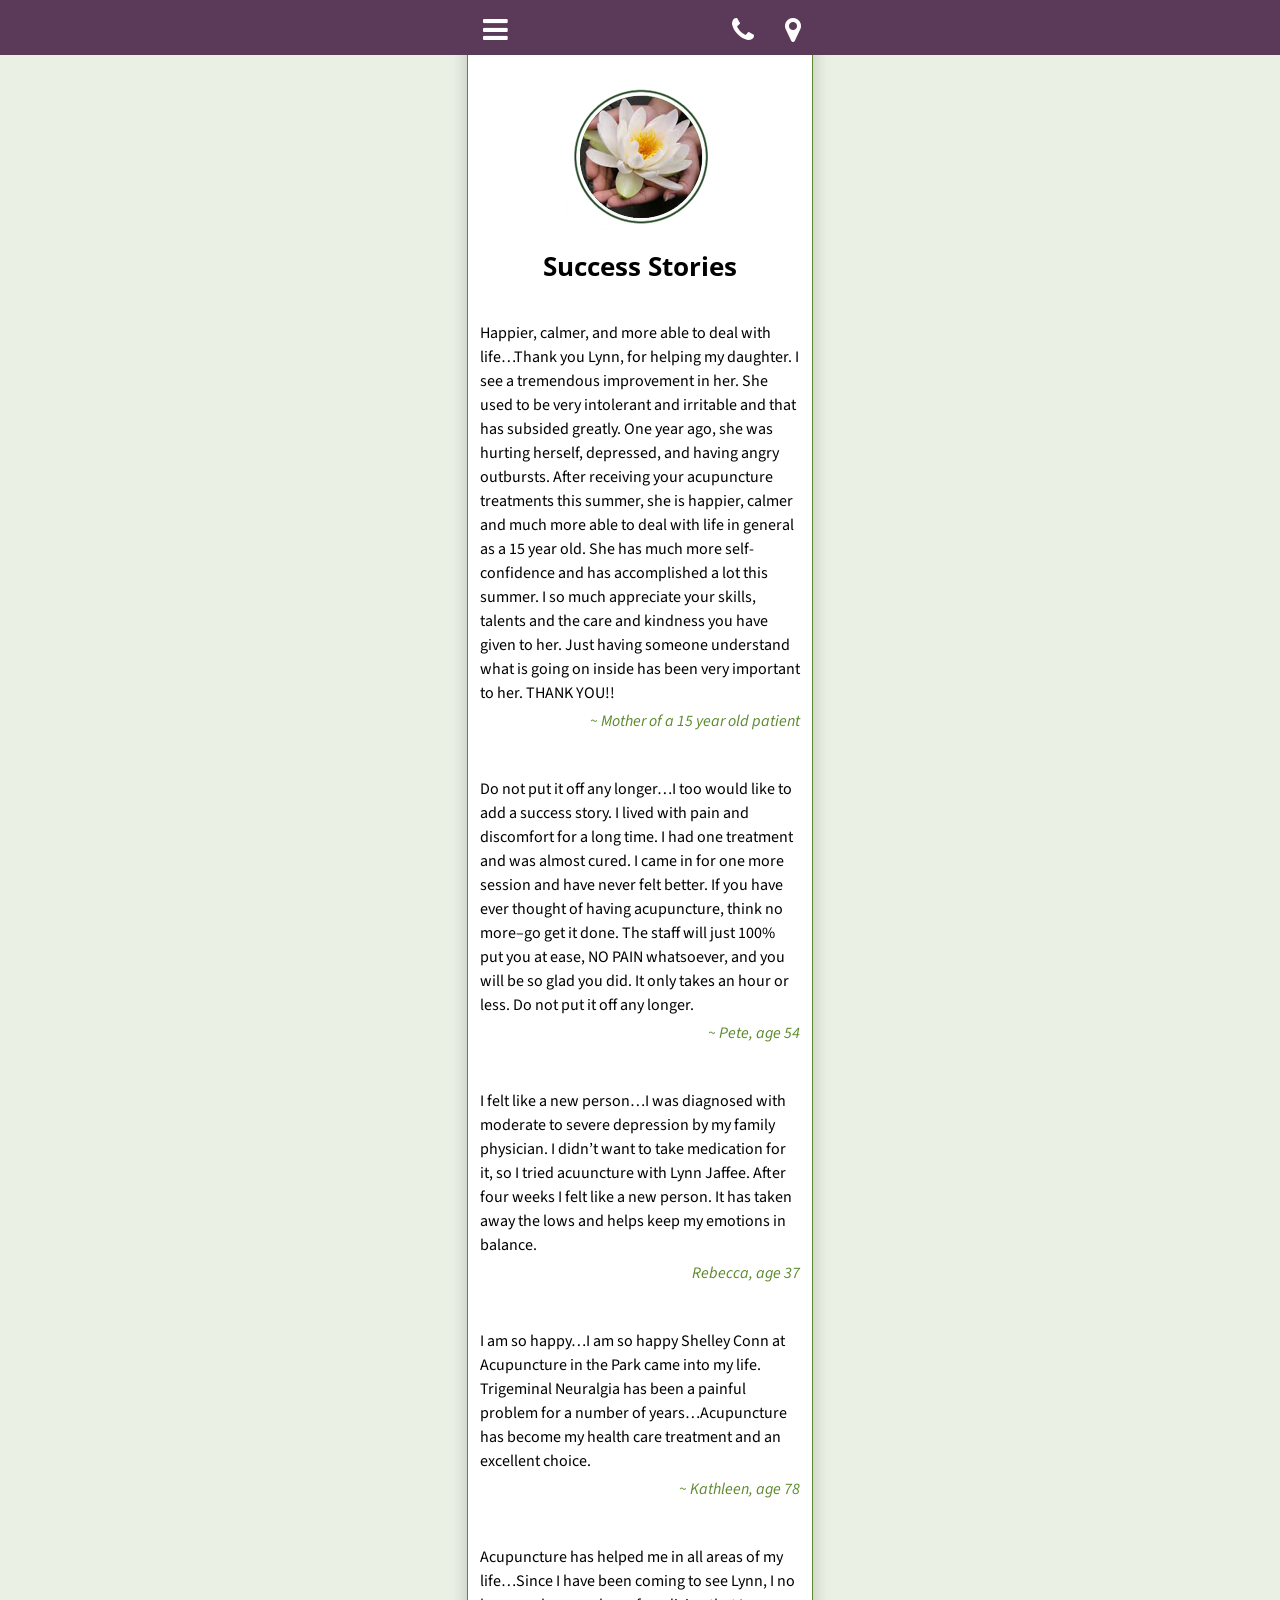
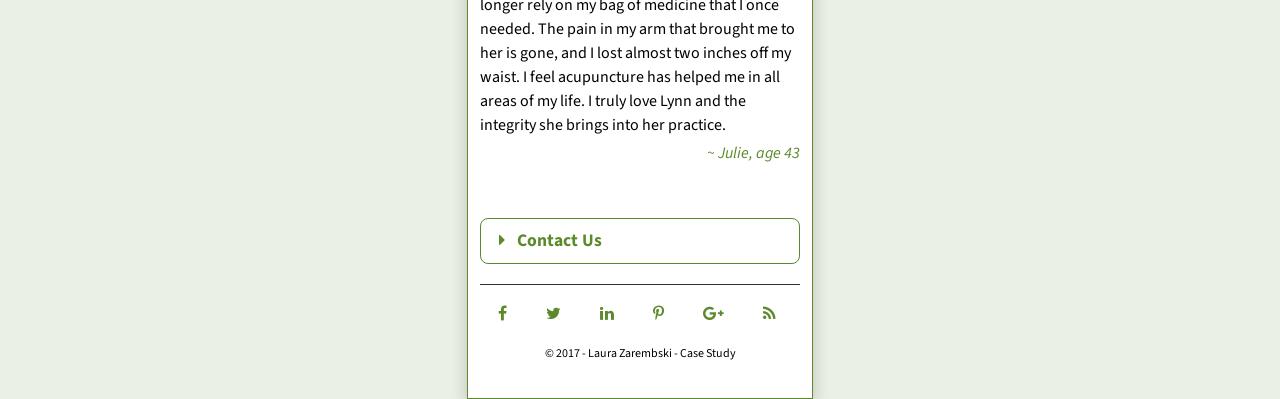
<file: week_04/index06.html>
<!doctype html>

<html class="no-js" lang="">
  <head>
    <title>Acupuncture In The Park - Success Stories</title>
    
    <meta name="description" content="The Week Three Assignment for IDM 6660 Spring 2017">
    <meta http-equiv="X-UA-Compatible" content="IE=edge,chrome=1">
    <meta charset="utf-8">
    <meta name="viewport" content="width=device-width, initial-scale=1">
    
    <link rel="stylesheet" href="css/css.css">
    <link rel="stylesheet" href="https://maxcdn.bootstrapcdn.com/font-awesome/4.6.1/css/font-awesome.min.css">
    
    <link href="https://fonts.googleapis.com/css?family=Open+Sans:300,400|Source+Sans+Pro" rel="stylesheet">
    <link href="https://fonts.googleapis.com/css?family=Open+Sans:300,400|Source+Sans+Pro" rel="stylesheet">
    <link href="https://fonts.googleapis.com/css?family=Cormorant+Infant" rel="stylesheet">
  </head>

  <body>
    <header>
      <img src="img/lotus.jpg" alt="Acupuncture in the park logo" id="logo">
      <h1>Success Stories</h1>
    </header>
    
    <nav class="navigationBar">
      <div class="navigationMenus">        
        <div class=dropdownMenu>
          <i onclick="myFunction()" class="fa fa-bars" aria-hidden="true" id="dropBtn"></i> <div class="dropdownContent" id="myDropdownContent">
            <a href="index.html">Home</a>
            <a href="index01.html">Shelly Conn</a>
            <a href="index02.html">Lynn Jaffee</a>
            <a href="index03.html">How We Can Help You</a>
            <a href="index04.html">Acuptuncture Facts</a>
            <a href="index05.html">How To Choose An Acupuncturist</a>
            <a href="index06.html">Success Stories</a>
          </div>
        </div>
        <div class="rightMenu">        
          <a target="blank"href="https://goo.gl/maps/orRHz25RRws"><i class="fa fa-map-marker" id="pin" alt="icon" aria-hidden="true"></i></a>
          <a href="tel:763-205-4644" alt="phone link"><i class="fa fa-phone" id="phone" aria-hidden="true" alt="phone icon"></i></a>  
        </div>        
      </div>
    </nav>

    <section class="introduction">
      <div class="testimonial">
        <p>Happier, calmer, and more able to deal with life…Thank you Lynn,  for helping my daughter.  I see a tremendous improvement in her.  She used to be very intolerant and irritable and that has subsided greatly.  One year ago, she was hurting herself, depressed, and having angry outbursts.  After receiving your acupuncture treatments this summer, she is happier, calmer and much more able to deal with life in general as a 15 year old.  She has much more self-confidence and has accomplished a lot this summer.  I so much appreciate your skills, talents and the care and kindness you have given to her.  Just having someone understand what is going on inside has been very important to her.  THANK YOU!!</p>
        <p><em>&#126; Mother of a 15 year old patient</em></p>
      </div>
      <div class="testimonial">
        <p>Do not put it off any longer…I too would like to add a success story. I lived with pain and discomfort for a long time. I had one treatment and was almost cured.  I came in for one more session and have never felt better. If you have ever thought of having acupuncture, think no more–go get it done. The staff will just 100% put you at ease, NO PAIN whatsoever, and you will be so glad you did. It only takes an hour or less. Do not put it off any longer.</p>
        <p><em>&#126; Pete, age 54</em></p>
      </div>
      <div class="testimonial">
        <p>I felt like a new person…I was diagnosed with moderate to severe depression by my family physician. I didn’t want to take medication for it, so I tried acuuncture with Lynn Jaffee. After four weeks I felt like a new person. It has taken away the lows and helps keep my emotions in balance.</p>
        <p><em>Rebecca, age 37</em></p>
      </div>      
      <div class="testimonial">
        <p>I am so happy…I am so happy Shelley Conn at Acupuncture in the Park came into my life. Trigeminal Neuralgia has been a painful problem for a number of years…Acupuncture has become my health care treatment and an excellent choice.</p>
        <p><em>&#126; Kathleen, age 78</em></p>
      </div>        
      <div class="testimonial">
        <p>Acupuncture has helped me in all areas of my life…Since I have been coming to see Lynn, I no longer rely on my bag of medicine that I once needed. The pain in my arm that brought me to her is gone, and I lost almost two inches off my waist. I feel acupuncture has helped me in all areas of my life. I truly love Lynn and the integrity she brings into her practice.</p>
        <p><em>&#126; Julie, age 43</em></p>
      </div>   
    </section>

    <section>
      <button class="accordion"><i class="fa fa-caret-right" aria-hidden="true"></i>Contact Us</button>
      <div class="panel">
        <a target="blank"href="https://goo.gl/maps/orRHz25RRws">
        <iframe src="https://www.google.com/maps/embed?pb=!1m18!1m12!1m3!1d2822.62287151601!2d-93.38547592004794!3d44.97165647920059!2m3!1f0!2f0!3f0!3m2!1i1024!2i768!4f13.1!3m3!1m2!1s0x52b3351e4616cef7%3A0xf7200d3dc2b6efea!2s8085+Wayzata+Blvd%2C+Golden+Valley%2C+MN+55426!5e0!3m2!1sen!2sus!4v1486312034995" width="300" height="200" frameborder="0" style="border:0" allowfullscreen></iframe>
        </a>
        <div class="address">
          <p>8085 Wayzata Boulevard - Ste. 100 A<br>      
          Minneapolis, MN 55426</p>
          <a href="tel:763-205-4644" alt="phone link">
          <h3 class="cuPhone">
            <i class="fa fa-caret-right" aria-hidden="true"></i>763-205-4644</h3></a>
        </div>
      </div>
    </section>

    <footer>
      <div class="socialMedia">
        <a href="https://www.facebook.com/share.php?u=http%3A%2F%2Facupunctureinthepark.com%2F&t=Home">
          <i class="fa fa-facebook" aria-hidden="true" ></i>
        </a>
        <a href="https://twitter.com/login?redirect_after_login=%2Fhome%3Fstatus%3DHome%2520-%2520http%253A%252F%252Facupunctureinthepark.com%252F%2520">   
          <i class="fa fa-twitter" aria-hidden="true"></i>
        </a>
        <a href="https://www.linkedin.com/shareArticle mini=true&url=http%3A%2F%2Facupunctureinthepark.com%2F&title=Home&source=Acupuncture+in+the+Park+-+Acupuncture+and+Chinese+Medicine+in+MN&summary=Acupuncture+is%0D%0ASafe%2C+Effective%2C+Natural+and+Drug-Free+%0D%0AAt+Acupuncture+in+the+Park%2C+we%27re+here+to+help+you.%C2%A0+We+take+the+time+to+understand%C2%A0what+you+need%C2%A0and+develop+a+personally+tailored+plan--one+that+will+help+you+feel+better+fast.+%C2%A0We%C2%A0will">        
          <i class="fa fa-linkedin" aria-hidden="true"></i>
        </a>
        <a href="https://www.pinterest.com/pin/create/button/?url=http%3A%2F%2Facupunctureinthepark.com%2F&media=http%3A%2F%2Facupunctureinthepark.com%2Fwp-content%2Fuploads%2Fcontactbutton.gif&description=Acupuncture%20is%0D%0ASafe%2C%20Effective%2C%20Natural%20and%20Drug-Free%20%0D%0AAt%20Acupuncture%20in%20the%20Park%2C%20we're%20here%20to%20help%20you.%C2%A0%20We%20take%20the%20time%20to%20understand%C2%A0what%20you%20need%C2%A0and%20develop%20a%20personally%20tailored%20plan--one%20that%20will%20help%20you%20feel%20better%20fast.%20%C2%A0We%C2%A0will">
          <i class="fa fa-pinterest-p" aria-hidden="true"></i>
        </a>
        <a href="https://plus.google.com/up/accounts/upgrade/?continue=https://plus.google.com/share?url%3Dhttp://acupunctureinthepark.com/">
          <i class="fa fa-google-plus" aria-hidden="true"></i>
        </a>
        <a href="feed://acupunctureinthepark.com/feed/">  
          <i class="fa fa-rss" aria-hidden="true"></i>
        </a> 
      </div>
      <p>© 2017 - Laura Zarembski - Case Study</p>
    </footer>
  </body>
</html>

      
<script>
/* NAVIGATION - referenced: http://www.w3schools.com/howto/tryit.asp?filename=tryhow_css_js_dropdown  */  
function myFunction() {
  document.getElementById("myDropdownContent").classList.toggle("show");
}  
window.onclick = function(event) {
if
  (!event.target.matches('.dropBtn')) {
    var dropdowns =        document.getElementByClassName("dropdownContent");
    var i;
    for (i = 0; i < dropdowns.length; i++) {
      var openDropdown = dropdowns[i];
      if(openDropdown.classList.contains ('show')) {
        OpenDropdown.classList.remove('show');
      }
    }
  }
}  
  

var acc = document.getElementsByClassName("accordion");
var i;

for (i = 0; i < acc.length; i++) {
  acc[i].onclick = function() {
    this.classList.toggle("active");
    var panel = this.nextElementSibling;
    if (panel.style.maxHeight){
  	  panel.style.maxHeight = null;
    } else {
  	  panel.style.maxHeight = panel.scrollHeight + "px";
    } 
  }
}
</script>
</file>
<file: week_03/css/css.css>
/* YOUR CSS GOES HERE */
html {
  font-size: 16px;
  line-height: 1.5rem;
  font-family: 'Source Sans Pro', sans-serif;
  color: #303030;
  background-color: #EBF0E5;
  -webkit-box-sizing: border-box;
  -moz-box-sizing: border-box;
  box-sizing: border-box;
}
	body {
	  width: 300px;
	  padding: 1em 1em 2em 1em;
	  margin: 0 auto;
	  background-color: white;
	}
	h1 {
	  font-family: 'Open Sans', sans-serif;
	  font-size: 165%;
	  text-align: center;
	  margin: -17% 0 0 0;
	}
	h2 {
	  font-size: 135%;
	  margin: 1.5em 0 -.75em -.5em;
	}
	a {
	  padding: 22px;
	  text-decoration: none;
	}
	li {
	  list-style-type: none;
	  margin: 0 0 0 -15%;
	}
	.nav{
		width: 300px;
		margin: 0 ay
	}
	.navigationBar {
	  position: fixed;
	  top: 0em;
	  left: 0em;
	  width: 100%;
	  background-color: #5B3A59;
	  z-index: 1000;
	}
	.navigationMenus {
		width: 320px;
		margin: 0 auto;
	}
	i {
	  display: inline-block;
	  padding: 12px;
	  position: relative;
	}
	#dropBtn {
	  color: white;
	  font-size: 1.5em;
	  cursor: pointer;
	}
	#phone {
	  top: .125em;
	  left: 47%;
	  font-size: 1.75em;
	  color: white;  
	}
	#pin {
	  top: .0625em;
	  left: 32%;
	  font-size: 1.75em;
	  color: white;
	}
	.dropdownMenu {
	  position: relative;
	  display: inline-block;
	}
	.dropdownContent {
	  display: none;
	  position: absolute;
	  top: 3em;
	  background-color: #EBF0E5;
	  box-shadow: 0px 8px 16px 0px rgba(0,0,0,0.2);
	  width: 320px;
	  z-index: 1000;
	}
	.dropdownContent a {
	  font-weight: bolder;
	  font-size: 115%;  
	  color: #303030;
	  padding: 22px;  
	  display: block;
	  border: .25px solid #C2D3B0;
	}
	.dropdownContent a:hover {
	background-color: #ADC495
	}
	.dropdownMenu:hover .dropdownContent {
	  display: block;
	}
	#logo {
	  margin: 4em 4em   
	}
	.introduction {
	  margin: 3.65em 0 2.5em 0;
	}
	p {
	  margin: -1em 0 2.5em 0; 
	}
	img {
	  margin: 0 auto;
	}
	table {
	  width: 100%;
	  margin: 1em auto;
	}
	th, h3 {
	  text-align: left;
	  color: #5c892c;
	  font-weight: bolder;
	}
	td {
	  padding: .25em 0;
	}
	iframe {
	  width: 100%;
	  margin: 1.5em -1.40em;
	  border: .5px solid #303030;
	}
	.cuPhone {
	  margin: -2em 0 0 -.5em;
	  font-weight: bolder;
	}
	footer {
	  margin: .5em 0 0 0;
	  border-top: .25px solid #303030;
	}
	.socialMedia {
	  width: 85%;
	  margin: 0 auto;
	  text-align: åcenter;
	}
	footer p {
	  font-size: 75%;
	  text-align: center;
	  margin: .0625em 0 0 0;
	}
</file>
<file: week_04/css/css.css>
/* COLORS:
grey: #303030
chartreuse: #5c892c
purple: #5b3a59
*/

/* YOUR CSS GOES HERE */
html {
  font-size: 16px;
  line-height: 1.5rem;
  font-family: 'Source Sans Pro', sans-serif;
  background-color: #EBF0E5;
  -webkit-box-sizing: border-box;
  -moz-box-sizing: border-box;
  box-sizing: border-box;
}
body {
  width: 320px;
  height: auto;
  padding: 1em .75em 2em .75em;
  margin: 0 auto;
  background-color: white;
  border: .5px solid #5c892c;
  box-shadow: 0px 8px 16px 0px rgba(0,0,0,0.2);  
}
h1 {
  display: block;
  width: 320px;
  font-family: 'Open Sans', sans-serif;
  font-size: 165%;
  text-align: center;
  padding: 0em 5em 2em 0;
  line-height: 1.25em;
}
h3, h4 {
  font-family: 'Open Sans', sans-serif;
  font-weight: bold;
  text-align: left;
  color: #5c892c;
	font-weight: bolder;
  margin: 2em 0 -.65em 0;  
}
a {
  padding: 22px;
  text-decoration: none;
}
li {
  list-style-type: none;
  margin: .25em 0 0 -15%;
  line-height: 1.25em;
}
.introduction {
  margin: -2em 0 0 0;
}
.introductionwh {
  margin: -3.5em 0 0 0;
}
img {
  display: block;
  margin: 4em auto 1em auto;
}
i {
  color: white;
  display: inline-block;
  padding: 12px;
  position: relative;
}

/* NAVIGATION - referenced: http://www.w3schools.com/howto/tryit.asp?filename=tryhow_css_js_dropdown  */
.navigationBar {
  position: fixed;
  top: 0em;
  left: 0em;
  width: 100%;
  height: 55px;
  background-color: #5b3a59;
  z-index: 1000;
}
.navigationMenus {
  margin: 0 auto 0 auto;  
  width: 320px;
  height: 4em;
}
.dropdownMenu i {
  color: white;
  font-size: 1.8em;
  margin: .125em 0 0 -.3em;
}
.dropdown {
  position: relative;
  display: inline-block;
}
.dropdownContent {
  display: none;
  position: absolute;
  top: 3.35em 0 0 -3em;
  background-color: #ebf0e5;
  box-shadow: 0px 8px 16px 0px rgba(0,0,0,0.2);
  margin: 0 auto 0 auto;
  width: 20em;
  z-index: 1000;
}
.dropdownContent a {
  display: block;
  font-weight: bolder;
  font-size: 115%;  
  color: #303030;
  margin: -.125em auto 0 auto;
  padding: 1em 0 1em 1em;  
  display: block;
  border: .25px solid #c2d3b0;
}
.dropdownContent a:hover {
	background-color: #adc495
}
.dropdownMenu:hover .dropdownContent {
  display: block;
}
.rightMenu {
  margin: -3.5em -1em 0 0;
}
.rightMenu a {
  font-size: 1.75em;
  padding: .14em .125em .125em .125em;
  float: right;  
}

/* HOMEPAGE LOGO */
img.logo  {
  display: block;
}
h1.logo {
  width: 100%;
  font-size: 200%;
  line-height: 1.0625em;
  font-family: 'Cormorant Infant', serif;
  margin: 0em auto 2em auto;
}
.hpIntroduction {
  margin: -5.5em 0 0 0;
}

/* ACCORDIAN */
button.accordion {
  margin: .5em 0 .25em 0;  
  background-color: white;
  color: #5c892c;
  cursor: pointer;
  width: 100%;
  border: .5px solid #5c892c;
  border-radius: 8px;
  text-align: left;  
  font-size: 110%;
  font-family: 'Source Sans Pro', sans-serif;
  font-weight: bold;
  transition: 0.4s;  
}
button.accordion.active, button.accordion:hover {
  border: 2px solid #5b3a59;
}
button i {
  color: #5c892c;
}
div.panel {
    padding: 0 18px;
    background-color: white;
    max-height: 0;
    overflow: hidden;
    transition: max-height 0.2s ease-out;
}

/* OUR SPECIALTIES */

/* ACUPUNCTURE PRICING */
.pricing-container {
  width: 100%;
  margin: 1em 0 0 0;
}
.pricelist {
  display: inline-block;
  width: 85%;
  margin: .125em 0 0 -.25em;
}
.list {  
  display: inline-block;  
  width: 70%;
}
.price {
  width: 48%;
  display: inline-block;
  text-align: right;
  float: right;
}

/* BUSINESS HOURS */
.businessHours-container{
  width: 100%;
}
.businessHours {
  width: 86%;
}
.day {
  width: 30%;
}
.hours {
  width: 50%;
  margin: -1.25em 3em 0 0;
  float: right;
  text-align: right;
}

/* CONTACT US */
iframe {
  width: 100%;
  margin: 1.5em -1.40em;
  border: 1px solid #303030;
}
.address {
  margin: -2em 0 0 0;
}
.cuPhone {
  margin: -1.5em 0 0 -.5em;
  font-weight: bolder;
}
.cuPhone i {
  color: #5c892c;
}

/* FOOTER */
footer {
  margin: 1em 0 0 0;
  border-top: .25px solid #303030;
}
footer p {
  clear: both;
  font-size: 75%;
  text-align: center;
  margin: .0625em 0 0 0;
}
.socialMedia i {
  margin: 0 -1.5em 0 -1.5em;
  padding: 20px;
  color: #5c892c;
}
.socialMedia i:hover {
  color: #5b3a59;
}

/* SUCCESS STORIES PAGE */
.testimonial {
  margin: 0 0 2.75em 0;
}
em {
  display: block;
  margin: -.75em 0 0 0;
  text-align: right;
  color: #5c892c;
}
</file>
<file: week_02/public/css/css.css>
/* _mobileFirst */
html {
    font-size: 18px;
    line-height: 1rem;
    font-family: sans-serif;
    color: #111;
    -webkit-box-sizing: border-box;
    -moz-box-sizing: border-box;
    box-sizing: border-box;
}

*, *:before, *:after {
    -webkit-box-sizing: inherit;
    -moz-box-sizing: inherit;
    box-sizing: inherit;
}

.clearfix:after {
    visibility: hidden;
    display: block;
    font-size: 0;
    content: " ";
    clear: both;
    height: 0;
}

body, body * {
    margin: 0;
    padding: 0;
    list-style: none;
    font-size: .666rem;
    line-height: 1rem;
}

body>* {
    display: block;
    width: 300px;
    margin: 0 auto;
}

.font-scale-up-3 {
    font-size: 3.375em;
    line-height: 2rem;
}

.font-scale-up-2 {
    font-size: 2.25em;
    line-height: 2rem;
}

.font-scale-up-1 {
    font-size: 1.5em;
}

.font-scale-down-1 {
    font-size: 0.666em;
}

header {
    margin: 1rem auto 2rem;
    padding: 1rem;
    background-color: #FF851B;
}

header h1 {
    margin-bottom: 1rem;
    text-transform: uppercase;
}

header h2 {
    font-weight: normal;
}

article {
    margin-bottom: 4rem;
}

img.cover-img {
    width: 100%;
    max-width: 100%;
    margin-bottom: 1rem;
}

article h2 {
    margin-bottom: 1rem;
    line-height: 1rem;
}

article p span {
    display: none;
}

article p:after {
    content: "Read More...";
    font-size: 1.5em;
    color: #FF851B;
    text-decoration: underline;
    font-weight: bold;
    cursor: pointer;
}

article p:hover:after {
    color: #111;
    text-decoration: none;
}

footer {
    margin-bottom: 3rem;
}


/* --- 480px media-query --- */
@media screen and (min-width: 480px){
html {
    font-size: 21.75px;
} 
header {
    margin: 1.5rem auto 1.75rem auto;
    width: 95%; /* 460/480 */
    height: 30%; /* 170/480 */
}
header h1 {
    height: 170%;
    line-height: 25em;
}
article h1 {
  margin: 0 auto 0rem -31%;
  width: 160%;
  }
article h2 {
  margin: 0 auto 1.125rem -31%;
  }
img.cover-img {
    display: block;
    width: 162%;
    max-width: 162%;
    margin: 0 auto 1.25rem -31%;
}
article p span {
    width: 460px;
    display: block;
    margin: 0 auto 1.1rem -31%;
   /* font-size: 120.5%; */
    line-height: 1.55em;
}
article p:after {
    display: none;  /*article p:after: "Read More...";*/ 
}
footer {
    margin: 0em 0em 5em .75em;
}

 
/* --- 720px media-query --- */
@media screen and (min-width: 720px) {  
html {
    font-size: 26px;
} 
header {
    width: 97%;
    height: 208px;
    margin: 1.25rem auto 1.75rem auto;
}
header h1 { 
    height: 68%;
    line-height: 20em;
}
.clearfix {
    width: 698px;
    height: auto; 
}
img.cover-img {
    width: 318px;
    float: left;
    margin: 0 0 2.25em 0; 
}
article h1 {
    width: 355px;
    height: auto;
    float: right;
}
article h2 {
    width: 355px;
    float: right;
    margin: 52px -140px 0px 0px;
}
/* ADDED ID's TO HTML - COULD NOT FIGURE OUT (NONE OF THE PSEDUO CLASSES WERE WORKNG FOR ME) */
#two h2 {
    margin: 106px -140px 0px 0px;
}
#three h2 {
    margin: 106px -140px 0px 0px;
}
#nine h2 {
    margin: 106px -140px 0px 0px;
}
#ten h2 {
    margin: 106px -140px 0px 0px;
}
#twelve h2 {
    margin: 157px -140px 0px 0px;
}
article p span {
    width: 20.5em;
    float: right;
    margin: 1.5em 0 0 0;

   /* font-size: 120.5%; */
    line-height: 1.55em;
}
article p:after {
    display: none;  /*article p:after: "Read More...";*/ 
}
footer {
    margin: -.125em 0 4.875em 40%;
}


/* --- 1080px media-query --- */
@media screen and (min-width: 1080px) {  
html {
    font-size: 26px;
    background-color: #FF851B;    
}
header {
    width: 300px;
    height: 250px;
    margin: 0em 6em 1.75rem 0em;
}
header h1 { 
    height: 68%;
    line-height: 20em;
}
header h2 {
    margin: 4em 0 0 0;
}
/* COULD NOT FIGURE OUT HOW TO USE MAIN - ADDED ID */
#one {
    border:1px solid yellow;
    width: 90%;
    float: left;
    margin: -16em 0 0 15.5em;
}
article {
    border:1px solid yellow;    
}
article h1 {
visibility: collapse;
}
article h2 {
visibility: collapse;
}
article p span {
visibility: collapse;
}
article p {
visibility: visible;
}
/* COULD NOT FIGURE OUT HOW TO GET THE IMAGES TO FLOAT
(for article content tried display:none, moving off board and 
visibility collapse) */
article img.cover-img {
    width: 320px;
    height: 485px;
    float: right;
    padding: 0em 2em 2em 2em;
}
.clearfix {
    overflow: auto;
}
footer {
    width: 20%;
    clear: both;
    margin: -432em 0 0 1.5em;
}
</file>
